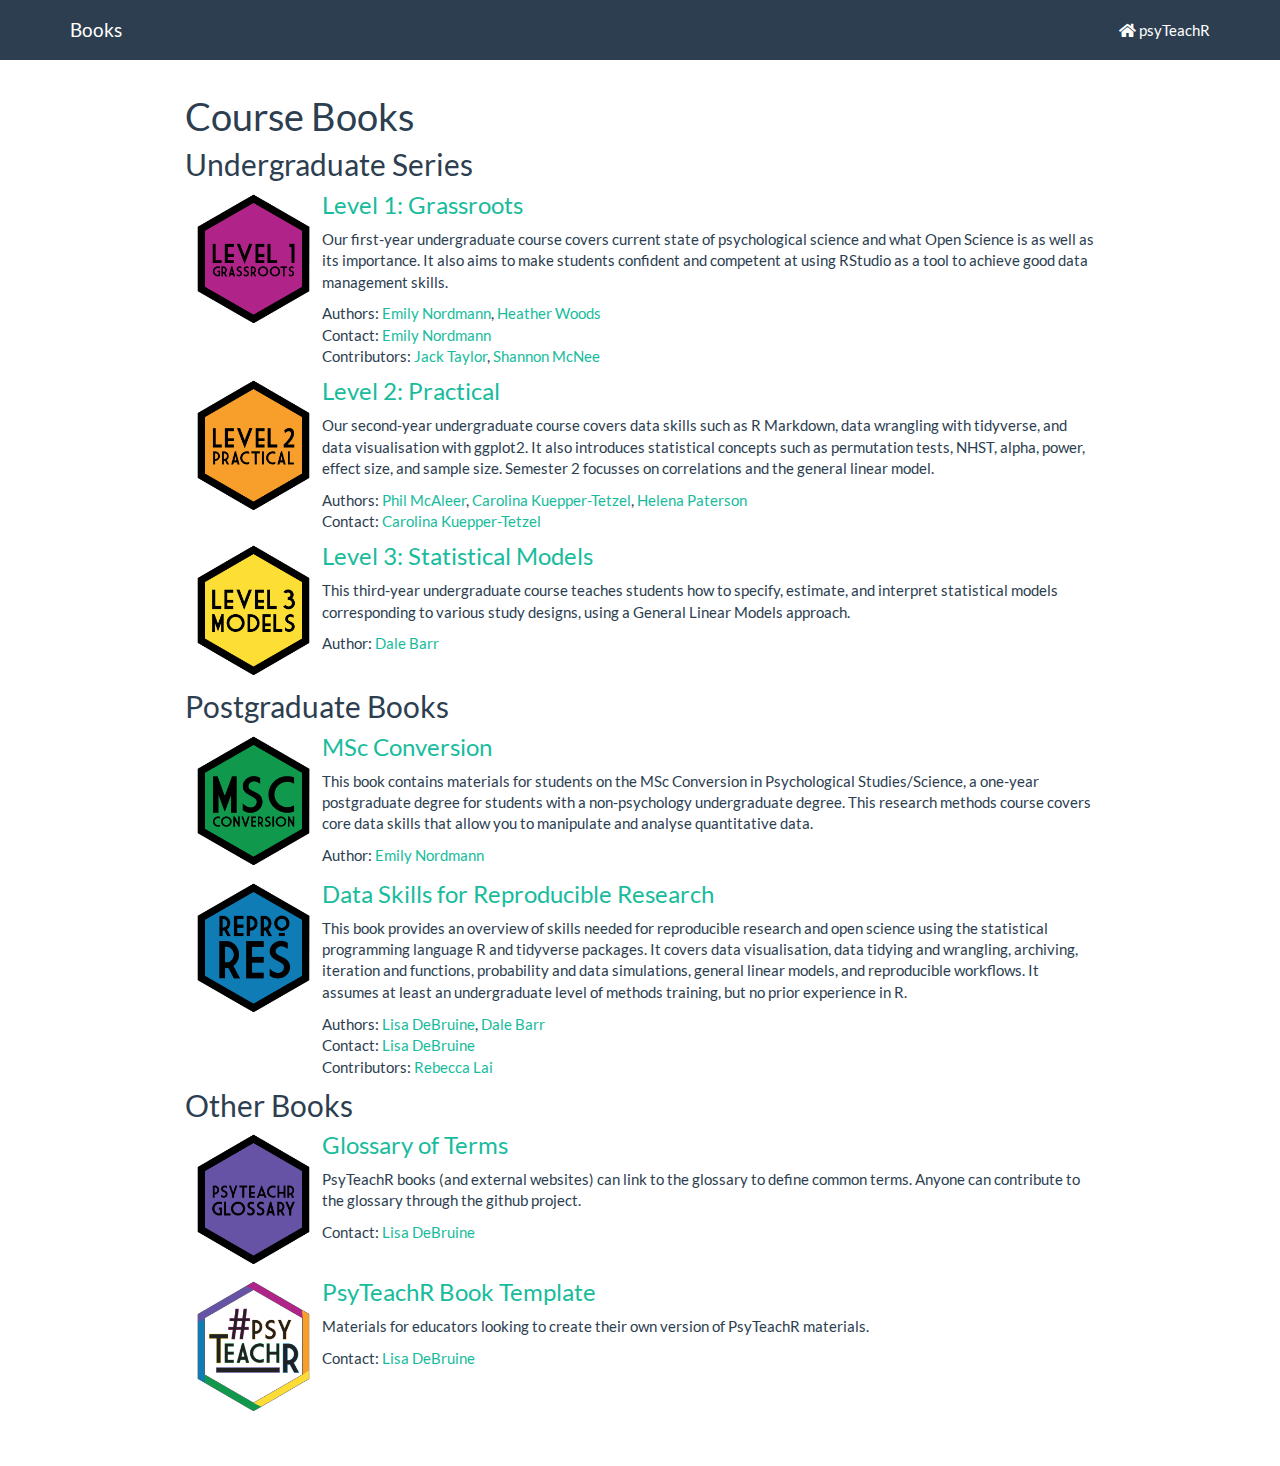
<file: docs/index.html>
<!DOCTYPE html>

<html>

<head>

<meta charset="utf-8" />
<meta name="generator" content="pandoc" />
<meta http-equiv="X-UA-Compatible" content="IE=EDGE" />




<title>Course Books</title>

<script src="site_libs/header-attrs-2.9.4/header-attrs.js"></script>
<script src="site_libs/jquery-1.11.3/jquery.min.js"></script>
<meta name="viewport" content="width=device-width, initial-scale=1" />
<link href="site_libs/bootstrap-3.3.5/css/flatly.min.css" rel="stylesheet" />
<script src="site_libs/bootstrap-3.3.5/js/bootstrap.min.js"></script>
<script src="site_libs/bootstrap-3.3.5/shim/html5shiv.min.js"></script>
<script src="site_libs/bootstrap-3.3.5/shim/respond.min.js"></script>
<style>h1 {font-size: 34px;}
       h1.title {font-size: 38px;}
       h2 {font-size: 30px;}
       h3 {font-size: 24px;}
       h4 {font-size: 18px;}
       h5 {font-size: 16px;}
       h6 {font-size: 12px;}
       code {color: inherit; background-color: rgba(0, 0, 0, 0.04);}
       pre:not([class]) { background-color: white }</style>
<script src="site_libs/navigation-1.1/tabsets.js"></script>
<link href="site_libs/highlightjs-9.12.0/default.css" rel="stylesheet" />
<script src="site_libs/highlightjs-9.12.0/highlight.js"></script>
<link href="site_libs/font-awesome-5.1.0/css/all.css" rel="stylesheet" />
<link href="site_libs/font-awesome-5.1.0/css/v4-shims.css" rel="stylesheet" />
<meta property="og:title" content="psyTeachR">
<meta property="og:description" content="Open materials for teaching reproducible research.">
<meta property="og:image" content="https://psyteachr.github.io/images/twitter/psyteachr.png">
<meta property="og:url" content="https://psyteachr.github.io/">
<meta property="twitter:card" content="summary_large_image">

<link rel="shortcut icon" href="https://psyteachr.github.io/images/logo.png">

<!-- Global site tag (gtag.js) - Google Analytics -->
<script async src="https://www.googletagmanager.com/gtag/js?id=G-6NP3MF25W3"></script>
<script>
  window.dataLayer = window.dataLayer || [];
  function gtag(){dataLayer.push(arguments);}
  gtag('js', new Date());

  gtag('config', 'G-6NP3MF25W3');
</script>

<style type="text/css">
  code{white-space: pre-wrap;}
  span.smallcaps{font-variant: small-caps;}
  span.underline{text-decoration: underline;}
  div.column{display: inline-block; vertical-align: top; width: 50%;}
  div.hanging-indent{margin-left: 1.5em; text-indent: -1.5em;}
  ul.task-list{list-style: none;}
    </style>

<style type="text/css">code{white-space: pre;}</style>
<script type="text/javascript">
if (window.hljs) {
  hljs.configure({languages: []});
  hljs.initHighlightingOnLoad();
  if (document.readyState && document.readyState === "complete") {
    window.setTimeout(function() { hljs.initHighlighting(); }, 0);
  }
}
</script>





<link rel="stylesheet" href="style.css" type="text/css" />



<style type = "text/css">
.main-container {
  max-width: 940px;
  margin-left: auto;
  margin-right: auto;
}
img {
  max-width:100%;
}
.tabbed-pane {
  padding-top: 12px;
}
.html-widget {
  margin-bottom: 20px;
}
button.code-folding-btn:focus {
  outline: none;
}
summary {
  display: list-item;
}
pre code {
  padding: 0;
}
</style>


<style type="text/css">
.dropdown-submenu {
  position: relative;
}
.dropdown-submenu>.dropdown-menu {
  top: 0;
  left: 100%;
  margin-top: -6px;
  margin-left: -1px;
  border-radius: 0 6px 6px 6px;
}
.dropdown-submenu:hover>.dropdown-menu {
  display: block;
}
.dropdown-submenu>a:after {
  display: block;
  content: " ";
  float: right;
  width: 0;
  height: 0;
  border-color: transparent;
  border-style: solid;
  border-width: 5px 0 5px 5px;
  border-left-color: #cccccc;
  margin-top: 5px;
  margin-right: -10px;
}
.dropdown-submenu:hover>a:after {
  border-left-color: #adb5bd;
}
.dropdown-submenu.pull-left {
  float: none;
}
.dropdown-submenu.pull-left>.dropdown-menu {
  left: -100%;
  margin-left: 10px;
  border-radius: 6px 0 6px 6px;
}
</style>

<script type="text/javascript">
// manage active state of menu based on current page
$(document).ready(function () {
  // active menu anchor
  href = window.location.pathname
  href = href.substr(href.lastIndexOf('/') + 1)
  if (href === "")
    href = "index.html";
  var menuAnchor = $('a[href="' + href + '"]');

  // mark it active
  menuAnchor.tab('show');

  // if it's got a parent navbar menu mark it active as well
  menuAnchor.closest('li.dropdown').addClass('active');

  // Navbar adjustments
  var navHeight = $(".navbar").first().height() + 15;
  var style = document.createElement('style');
  var pt = "padding-top: " + navHeight + "px; ";
  var mt = "margin-top: -" + navHeight + "px; ";
  var css = "";
  // offset scroll position for anchor links (for fixed navbar)
  for (var i = 1; i <= 6; i++) {
    css += ".section h" + i + "{ " + pt + mt + "}\n";
  }
  style.innerHTML = "body {" + pt + "padding-bottom: 40px; }\n" + css;
  document.head.appendChild(style);
});
</script>

<!-- tabsets -->

<style type="text/css">
.tabset-dropdown > .nav-tabs {
  display: inline-table;
  max-height: 500px;
  min-height: 44px;
  overflow-y: auto;
  border: 1px solid #ddd;
  border-radius: 4px;
}

.tabset-dropdown > .nav-tabs > li.active:before {
  content: "";
  font-family: 'Glyphicons Halflings';
  display: inline-block;
  padding: 10px;
  border-right: 1px solid #ddd;
}

.tabset-dropdown > .nav-tabs.nav-tabs-open > li.active:before {
  content: "&#xe258;";
  border: none;
}

.tabset-dropdown > .nav-tabs.nav-tabs-open:before {
  content: "";
  font-family: 'Glyphicons Halflings';
  display: inline-block;
  padding: 10px;
  border-right: 1px solid #ddd;
}

.tabset-dropdown > .nav-tabs > li.active {
  display: block;
}

.tabset-dropdown > .nav-tabs > li > a,
.tabset-dropdown > .nav-tabs > li > a:focus,
.tabset-dropdown > .nav-tabs > li > a:hover {
  border: none;
  display: inline-block;
  border-radius: 4px;
  background-color: transparent;
}

.tabset-dropdown > .nav-tabs.nav-tabs-open > li {
  display: block;
  float: none;
}

.tabset-dropdown > .nav-tabs > li {
  display: none;
}
</style>

<!-- code folding -->




</head>

<body>


<div class="container-fluid main-container">




<div class="navbar navbar-default  navbar-fixed-top" role="navigation">
  <div class="container">
    <div class="navbar-header">
      <button type="button" class="navbar-toggle collapsed" data-toggle="collapse" data-target="#navbar">
        <span class="icon-bar"></span>
        <span class="icon-bar"></span>
        <span class="icon-bar"></span>
      </button>
      <a class="navbar-brand" href="index.html">Books</a>
    </div>
    <div id="navbar" class="navbar-collapse collapse">
      <ul class="nav navbar-nav">
        
      </ul>
      <ul class="nav navbar-nav navbar-right">
        <li>
  <a href="/">
    <span class="fa fa-home"></span>
     
    psyTeachR
  </a>
</li>
      </ul>
    </div><!--/.nav-collapse -->
  </div><!--/.container -->
</div><!--/.navbar -->

<div id="header">



<h1 class="title toc-ignore">Course Books</h1>

</div>


<div id="undergraduate-series" class="section level2">
<h2>Undergraduate Series</h2>
<div class="level">
<div class="column-left">
<p><a href="/ug1-practical/"><img src="img/L1.png"></a></p>
</div>
<div id="level-1-grassroots" class="section level3 column-right">
<h3><a href="/ug1-practical/">Level 1: Grassroots</a></h3>
<p>Our first-year undergraduate course covers current state of psychological science and what Open Science is as well as its importance. It also aims to make students confident and competent at using RStudio as a tool to achieve good data management skills.</p>
<p>Authors: <a href="https://www.gla.ac.uk/schools/psychology/staff/emilynordmann/">Emily Nordmann</a>, <a href="https://www.gla.ac.uk/schools/psychology/staff/heatherwoods/">Heather Woods</a><br />
Contact: <a href="https://www.gla.ac.uk/schools/psychology/staff/emilynordmann/">Emily Nordmann</a><br />
Contributors: <a href="https://www.psy.gla.ac.uk/otherstaff/?id=JT002">Jack Taylor</a>, <a href="https://twitter.com/ShannonMcNee2">Shannon McNee</a></p>
</div>
</div>
<div class="level">
<div class="column-left">
<p><a href="/ug2-practical/"><img src="img/L2.png"></a></p>
</div>
<div id="level-2-practical" class="section level3 column-right">
<h3><a href="/ug2-practical/">Level 2: Practical</a></h3>
<p>Our second-year undergraduate course covers data skills such as R Markdown, data wrangling with tidyverse, and data visualisation with ggplot2. It also introduces statistical concepts such as permutation tests, NHST, alpha, power, effect size, and sample size. Semester 2 focusses on correlations and the general linear model.</p>
<p>Authors: <a href="https://www.gla.ac.uk/schools/psychology/staff/philipmcaleer">Phil McAleer</a>, <a href="https://www.gla.ac.uk/schools/psychology/staff/carolinakueppertetzel/">Carolina Kuepper-Tetzel</a>, <a href="https://www.gla.ac.uk/schools/psychology/staff/helenapaterson/">Helena Paterson</a><br />
Contact: <a href="https://www.gla.ac.uk/schools/psychology/staff/carolinakueppertetzel/">Carolina Kuepper-Tetzel</a></p>
</div>
</div>
<div class="level">
<div class="column-left">
<p><a href="/ug3-stats/"><img src="img/L3.png"></a></p>
</div>
<div id="level-3-statistical-models" class="section level3 column-right">
<h3><a href="https://psyteachr.github.io/ug3-stats/">Level 3: Statistical Models</a></h3>
<p>This third-year undergraduate course teaches students how to specify, estimate, and interpret statistical models corresponding to various study designs, using a General Linear Models approach.</p>
<p>Author: <a href="https://www.gla.ac.uk/researchinstitutes/neurosciencepsychology/staff/dalebarr/">Dale Barr</a></p>
</div>
</div>
</div>
<div id="postgraduate-books" class="section level2">
<h2>Postgraduate Books</h2>
<div class="level">
<div class="column-left">
<p><a href="/msc-conv-f2f/"><img src="img/msc_conv.png"></p>
</div>
<div id="msc-conversion" class="section level3 column-right">
<h3><a href="/msc-conv-f2f/">MSc Conversion</a></h3>
<p>This book contains materials for students on the MSc Conversion in Psychological Studies/Science, a one-year postgraduate degree for students with a non-psychology undergraduate degree. This research methods course covers core data skills that allow you to manipulate and analyse quantitative data.</p>
<p>Author: <a href="https://www.gla.ac.uk/schools/psychology/staff/emilynordmann/">Emily Nordmann</a></p>
</div>
</div>
<div class="level">
<div class="column-left">
<p><a href="/msc-data-skills/"><img src="img/reprores.png"></a></p>
</div>
<div id="data-skills-for-reproducible-research" class="section level3 column-right">
<h3><a href="/reprores/">Data Skills for Reproducible Research</a></h3>
<p>This book provides an overview of skills needed for reproducible research and open science using the statistical programming language R and tidyverse packages. It covers data visualisation, data tidying and wrangling, archiving, iteration and functions, probability and data simulations, general linear models, and reproducible workflows. It assumes at least an undergraduate level of methods training, but no prior experience in R.</p>
<p>Authors: <a href="https://www.gla.ac.uk/researchinstitutes/neurosciencepsychology/staff/lisadebruine/">Lisa DeBruine</a>, <a href="https://www.gla.ac.uk/researchinstitutes/neurosciencepsychology/staff/dalebarr/">Dale Barr</a><br />
Contact: <a href="https://www.gla.ac.uk/researchinstitutes/neurosciencepsychology/staff/lisadebruine/">Lisa DeBruine</a><br />
Contributors: <a href="http://www.psy.gla.ac.uk/staff/index.php?id=RL003">Rebecca Lai</a></p>
</div>
</div>
</div>
<div id="other-books" class="section level2">
<h2>Other Books</h2>
<div class="level">
<div class="column-left">
<p><a href="/glossary/"><img src="img/glossary.png"></a></p>
</div>
<div id="glossary-of-terms" class="section level3 column-right">
<h3><a href="/glossary/">Glossary of Terms</a></h3>
<p>PsyTeachR books (and external websites) can link to the glossary to define common terms. Anyone can contribute to the glossary through the github project.</p>
<p>Contact: <a href="https://www.gla.ac.uk/researchinstitutes/neurosciencepsychology/staff/lisadebruine/">Lisa DeBruine</a></p>
</div>
</div>
<div class="level">
<div class="column-left">
<p><a href="/glossary/"><img src="img/psyteachr_hex.png"></a></p>
</div>
<div id="psyteachr-book-template" class="section level3 column-right">
<h3><a href="/book-template/">PsyTeachR Book Template</a></h3>
<p>Materials for educators looking to create their own version of PsyTeachR materials.</p>
<p>Contact: <a href="https://www.gla.ac.uk/researchinstitutes/neurosciencepsychology/staff/lisadebruine/">Lisa DeBruine</a></p>
</div>
</div>
</div>




</div>

<script>

// add bootstrap table styles to pandoc tables
function bootstrapStylePandocTables() {
  $('tr.odd').parent('tbody').parent('table').addClass('table table-condensed');
}
$(document).ready(function () {
  bootstrapStylePandocTables();
});


</script>

<!-- tabsets -->

<script>
$(document).ready(function () {
  window.buildTabsets("TOC");
});

$(document).ready(function () {
  $('.tabset-dropdown > .nav-tabs > li').click(function () {
    $(this).parent().toggleClass('nav-tabs-open');
  });
});
</script>

<!-- code folding -->


<!-- dynamically load mathjax for compatibility with self-contained -->
<script>
  (function () {
    var script = document.createElement("script");
    script.type = "text/javascript";
    script.src  = "https://mathjax.rstudio.com/latest/MathJax.js?config=TeX-AMS-MML_HTMLorMML";
    document.getElementsByTagName("head")[0].appendChild(script);
  })();
</script>

</body>
</html>
</file>
<file: docs/site_libs/highlightjs-9.12.0/default.css>
.hljs-literal {
  color: #990073;
}

.hljs-number {
  color: #099;
}

.hljs-comment {
  color: #998;
  font-style: italic;
}

.hljs-keyword {
  color: #900;
  font-weight: bold;
}

.hljs-string {
  color: #d14;
}
</file>
<file: docs/style.css>
.level:after {
    content: "";
    display: table;
    clear: both;
}

.column-left {
    float: left;
    width: 15%;
}

.column-right {
    float: left;
    width: 85%;
}

.column-left img {
    display: block;
    width: 100%;
    max-width: 150px;
    min-width: 50px;
    margin-right: 10px;
}
</file>
<file: docs/site_libs/bootstrap-3.3.5/css/flatly.min.css>
@font-face {
  font-family: 'Lato';
  font-style: normal;
  font-weight: 400;
  src: url(fonts/Lato.ttf) format('truetype');
}
@font-face {
  font-family: 'Lato';
  font-style: normal;
  font-weight: 700;
  src: url(fonts/LatoBold.ttf) format('truetype');
}
@font-face {
  font-family: 'Lato';
  font-style: italic;
  font-weight: 400;
  src: url(fonts/LatoItalic.ttf) format('truetype');
}

/*!
 * bootswatch v3.3.6
 * Homepage: http://bootswatch.com
 * Copyright 2012-2015 Thomas Park
 * Licensed under MIT
 * Based on Bootstrap
*//*!
 * Bootstrap v3.3.6 (http://getbootstrap.com)
 * Copyright 2011-2015 Twitter, Inc.
 * Licensed under MIT (https://github.com/twbs/bootstrap/blob/master/LICENSE)
 *//*! normalize.css v3.0.3 | MIT License | github.com/necolas/normalize.css */html{font-family:sans-serif;-ms-text-size-adjust:100%;-webkit-text-size-adjust:100%}body{margin:0}article,aside,details,figcaption,figure,footer,header,hgroup,main,menu,nav,section,summary{display:block}audio,canvas,progress,video{display:inline-block;vertical-align:baseline}audio:not([controls]){display:none;height:0}[hidden],template{display:none}a{background-color:transparent}a:active,a:hover{outline:0}abbr[title]{border-bottom:1px dotted}b,strong{font-weight:bold}dfn{font-style:italic}h1{font-size:2em;margin:0.67em 0}mark{background:#ff0;color:#000}small{font-size:80%}sub,sup{font-size:75%;line-height:0;position:relative;vertical-align:baseline}sup{top:-0.5em}sub{bottom:-0.25em}img{border:0}svg:not(:root){overflow:hidden}figure{margin:1em 40px}hr{-webkit-box-sizing:content-box;-moz-box-sizing:content-box;box-sizing:content-box;height:0}pre{overflow:auto}code,kbd,pre,samp{font-family:monospace, monospace;font-size:1em}button,input,optgroup,select,textarea{color:inherit;font:inherit;margin:0}button{overflow:visible}button,select{text-transform:none}button,html input[type="button"],input[type="reset"],input[type="submit"]{-webkit-appearance:button;cursor:pointer}button[disabled],html input[disabled]{cursor:default}button::-moz-focus-inner,input::-moz-focus-inner{border:0;padding:0}input{line-height:normal}input[type="checkbox"],input[type="radio"]{-webkit-box-sizing:border-box;-moz-box-sizing:border-box;box-sizing:border-box;padding:0}input[type="number"]::-webkit-inner-spin-button,input[type="number"]::-webkit-outer-spin-button{height:auto}input[type="search"]{-webkit-appearance:textfield;-webkit-box-sizing:content-box;-moz-box-sizing:content-box;box-sizing:content-box}input[type="search"]::-webkit-search-cancel-button,input[type="search"]::-webkit-search-decoration{-webkit-appearance:none}fieldset{border:1px solid #c0c0c0;margin:0 2px;padding:0.35em 0.625em 0.75em}legend{border:0;padding:0}textarea{overflow:auto}optgroup{font-weight:bold}table{border-collapse:collapse;border-spacing:0}td,th{padding:0}/*! Source: https://github.com/h5bp/html5-boilerplate/blob/master/src/css/main.css */@media print{*,*:before,*:after{background:transparent !important;color:#000 !important;-webkit-box-shadow:none !important;box-shadow:none !important;text-shadow:none !important}a,a:visited{text-decoration:underline}a[href]:after{content:" (" attr(href) ")"}abbr[title]:after{content:" (" attr(title) ")"}a[href^="#"]:after,a[href^="javascript:"]:after{content:""}pre,blockquote{border:1px solid #999;page-break-inside:avoid}thead{display:table-header-group}tr,img{page-break-inside:avoid}img{max-width:100% !important}p,h2,h3{orphans:3;widows:3}h2,h3{page-break-after:avoid}.navbar{display:none}.btn>.caret,.dropup>.btn>.caret{border-top-color:#000 !important}.label{border:1px solid #000}.table{border-collapse:collapse !important}.table td,.table th{background-color:#fff !important}.table-bordered th,.table-bordered td{border:1px solid #ddd !important}}@font-face{font-family:'Glyphicons Halflings';src:url('../fonts/glyphicons-halflings-regular.eot');src:url('../fonts/glyphicons-halflings-regular.eot?#iefix') format('embedded-opentype'),url('../fonts/glyphicons-halflings-regular.woff') format('woff'),url('../fonts/glyphicons-halflings-regular.ttf') format('truetype'),url('../fonts/glyphicons-halflings-regular.svg#glyphicons_halflingsregular') format('svg')}.glyphicon{position:relative;top:1px;display:inline-block;font-family:'Glyphicons Halflings';font-style:normal;font-weight:normal;line-height:1;-webkit-font-smoothing:antialiased;-moz-osx-font-smoothing:grayscale}.glyphicon-asterisk:before{content:"\002a"}.glyphicon-plus:before{content:"\002b"}.glyphicon-euro:before,.glyphicon-eur:before{content:"\20ac"}.glyphicon-minus:before{content:"\2212"}.glyphicon-cloud:before{content:"\2601"}.glyphicon-envelope:before{content:"\2709"}.glyphicon-pencil:before{content:"\270f"}.glyphicon-glass:before{content:"\e001"}.glyphicon-music:before{content:"\e002"}.glyphicon-search:before{content:"\e003"}.glyphicon-heart:before{content:"\e005"}.glyphicon-star:before{content:"\e006"}.glyphicon-star-empty:before{content:"\e007"}.glyphicon-user:before{content:"\e008"}.glyphicon-film:before{content:"\e009"}.glyphicon-th-large:before{content:"\e010"}.glyphicon-th:before{content:"\e011"}.glyphicon-th-list:before{content:"\e012"}.glyphicon-ok:before{content:"\e013"}.glyphicon-remove:before{content:"\e014"}.glyphicon-zoom-in:before{content:"\e015"}.glyphicon-zoom-out:before{content:"\e016"}.glyphicon-off:before{content:"\e017"}.glyphicon-signal:before{content:"\e018"}.glyphicon-cog:before{content:"\e019"}.glyphicon-trash:before{content:"\e020"}.glyphicon-home:before{content:"\e021"}.glyphicon-file:before{content:"\e022"}.glyphicon-time:before{content:"\e023"}.glyphicon-road:before{content:"\e024"}.glyphicon-download-alt:before{content:"\e025"}.glyphicon-download:before{content:"\e026"}.glyphicon-upload:before{content:"\e027"}.glyphicon-inbox:before{content:"\e028"}.glyphicon-play-circle:before{content:"\e029"}.glyphicon-repeat:before{content:"\e030"}.glyphicon-refresh:before{content:"\e031"}.glyphicon-list-alt:before{content:"\e032"}.glyphicon-lock:before{content:"\e033"}.glyphicon-flag:before{content:"\e034"}.glyphicon-headphones:before{content:"\e035"}.glyphicon-volume-off:before{content:"\e036"}.glyphicon-volume-down:before{content:"\e037"}.glyphicon-volume-up:before{content:"\e038"}.glyphicon-qrcode:before{content:"\e039"}.glyphicon-barcode:before{content:"\e040"}.glyphicon-tag:before{content:"\e041"}.glyphicon-tags:before{content:"\e042"}.glyphicon-book:before{content:"\e043"}.glyphicon-bookmark:before{content:"\e044"}.glyphicon-print:before{content:"\e045"}.glyphicon-camera:before{content:"\e046"}.glyphicon-font:before{content:"\e047"}.glyphicon-bold:before{content:"\e048"}.glyphicon-italic:before{content:"\e049"}.glyphicon-text-height:before{content:"\e050"}.glyphicon-text-width:before{content:"\e051"}.glyphicon-align-left:before{content:"\e052"}.glyphicon-align-center:before{content:"\e053"}.glyphicon-align-right:before{content:"\e054"}.glyphicon-align-justify:before{content:"\e055"}.glyphicon-list:before{content:"\e056"}.glyphicon-indent-left:before{content:"\e057"}.glyphicon-indent-right:before{content:"\e058"}.glyphicon-facetime-video:before{content:"\e059"}.glyphicon-picture:before{content:"\e060"}.glyphicon-map-marker:before{content:"\e062"}.glyphicon-adjust:before{content:"\e063"}.glyphicon-tint:before{content:"\e064"}.glyphicon-edit:before{content:"\e065"}.glyphicon-share:before{content:"\e066"}.glyphicon-check:before{content:"\e067"}.glyphicon-move:before{content:"\e068"}.glyphicon-step-backward:before{content:"\e069"}.glyphicon-fast-backward:before{content:"\e070"}.glyphicon-backward:before{content:"\e071"}.glyphicon-play:before{content:"\e072"}.glyphicon-pause:before{content:"\e073"}.glyphicon-stop:before{content:"\e074"}.glyphicon-forward:before{content:"\e075"}.glyphicon-fast-forward:before{content:"\e076"}.glyphicon-step-forward:before{content:"\e077"}.glyphicon-eject:before{content:"\e078"}.glyphicon-chevron-left:before{content:"\e079"}.glyphicon-chevron-right:before{content:"\e080"}.glyphicon-plus-sign:before{content:"\e081"}.glyphicon-minus-sign:before{content:"\e082"}.glyphicon-remove-sign:before{content:"\e083"}.glyphicon-ok-sign:before{content:"\e084"}.glyphicon-question-sign:before{content:"\e085"}.glyphicon-info-sign:before{content:"\e086"}.glyphicon-screenshot:before{content:"\e087"}.glyphicon-remove-circle:before{content:"\e088"}.glyphicon-ok-circle:before{content:"\e089"}.glyphicon-ban-circle:before{content:"\e090"}.glyphicon-arrow-left:before{content:"\e091"}.glyphicon-arrow-right:before{content:"\e092"}.glyphicon-arrow-up:before{content:"\e093"}.glyphicon-arrow-down:before{content:"\e094"}.glyphicon-share-alt:before{content:"\e095"}.glyphicon-resize-full:before{content:"\e096"}.glyphicon-resize-small:before{content:"\e097"}.glyphicon-exclamation-sign:before{content:"\e101"}.glyphicon-gift:before{content:"\e102"}.glyphicon-leaf:before{content:"\e103"}.glyphicon-fire:before{content:"\e104"}.glyphicon-eye-open:before{content:"\e105"}.glyphicon-eye-close:before{content:"\e106"}.glyphicon-warning-sign:before{content:"\e107"}.glyphicon-plane:before{content:"\e108"}.glyphicon-calendar:before{content:"\e109"}.glyphicon-random:before{content:"\e110"}.glyphicon-comment:before{content:"\e111"}.glyphicon-magnet:before{content:"\e112"}.glyphicon-chevron-up:before{content:"\e113"}.glyphicon-chevron-down:before{content:"\e114"}.glyphicon-retweet:before{content:"\e115"}.glyphicon-shopping-cart:before{content:"\e116"}.glyphicon-folder-close:before{content:"\e117"}.glyphicon-folder-open:before{content:"\e118"}.glyphicon-resize-vertical:before{content:"\e119"}.glyphicon-resize-horizontal:before{content:"\e120"}.glyphicon-hdd:before{content:"\e121"}.glyphicon-bullhorn:before{content:"\e122"}.glyphicon-bell:before{content:"\e123"}.glyphicon-certificate:before{content:"\e124"}.glyphicon-thumbs-up:before{content:"\e125"}.glyphicon-thumbs-down:before{content:"\e126"}.glyphicon-hand-right:before{content:"\e127"}.glyphicon-hand-left:before{content:"\e128"}.glyphicon-hand-up:before{content:"\e129"}.glyphicon-hand-down:before{content:"\e130"}.glyphicon-circle-arrow-right:before{content:"\e131"}.glyphicon-circle-arrow-left:before{content:"\e132"}.glyphicon-circle-arrow-up:before{content:"\e133"}.glyphicon-circle-arrow-down:before{content:"\e134"}.glyphicon-globe:before{content:"\e135"}.glyphicon-wrench:before{content:"\e136"}.glyphicon-tasks:before{content:"\e137"}.glyphicon-filter:before{content:"\e138"}.glyphicon-briefcase:before{content:"\e139"}.glyphicon-fullscreen:before{content:"\e140"}.glyphicon-dashboard:before{content:"\e141"}.glyphicon-paperclip:before{content:"\e142"}.glyphicon-heart-empty:before{content:"\e143"}.glyphicon-link:before{content:"\e144"}.glyphicon-phone:before{content:"\e145"}.glyphicon-pushpin:before{content:"\e146"}.glyphicon-usd:before{content:"\e148"}.glyphicon-gbp:before{content:"\e149"}.glyphicon-sort:before{content:"\e150"}.glyphicon-sort-by-alphabet:before{content:"\e151"}.glyphicon-sort-by-alphabet-alt:before{content:"\e152"}.glyphicon-sort-by-order:before{content:"\e153"}.glyphicon-sort-by-order-alt:before{content:"\e154"}.glyphicon-sort-by-attributes:before{content:"\e155"}.glyphicon-sort-by-attributes-alt:before{content:"\e156"}.glyphicon-unchecked:before{content:"\e157"}.glyphicon-expand:before{content:"\e158"}.glyphicon-collapse-down:before{content:"\e159"}.glyphicon-collapse-up:before{content:"\e160"}.glyphicon-log-in:before{content:"\e161"}.glyphicon-flash:before{content:"\e162"}.glyphicon-log-out:before{content:"\e163"}.glyphicon-new-window:before{content:"\e164"}.glyphicon-record:before{content:"\e165"}.glyphicon-save:before{content:"\e166"}.glyphicon-open:before{content:"\e167"}.glyphicon-saved:before{content:"\e168"}.glyphicon-import:before{content:"\e169"}.glyphicon-export:before{content:"\e170"}.glyphicon-send:before{content:"\e171"}.glyphicon-floppy-disk:before{content:"\e172"}.glyphicon-floppy-saved:before{content:"\e173"}.glyphicon-floppy-remove:before{content:"\e174"}.glyphicon-floppy-save:before{content:"\e175"}.glyphicon-floppy-open:before{content:"\e176"}.glyphicon-credit-card:before{content:"\e177"}.glyphicon-transfer:before{content:"\e178"}.glyphicon-cutlery:before{content:"\e179"}.glyphicon-header:before{content:"\e180"}.glyphicon-compressed:before{content:"\e181"}.glyphicon-earphone:before{content:"\e182"}.glyphicon-phone-alt:before{content:"\e183"}.glyphicon-tower:before{content:"\e184"}.glyphicon-stats:before{content:"\e185"}.glyphicon-sd-video:before{content:"\e186"}.glyphicon-hd-video:before{content:"\e187"}.glyphicon-subtitles:before{content:"\e188"}.glyphicon-sound-stereo:before{content:"\e189"}.glyphicon-sound-dolby:before{content:"\e190"}.glyphicon-sound-5-1:before{content:"\e191"}.glyphicon-sound-6-1:before{content:"\e192"}.glyphicon-sound-7-1:before{content:"\e193"}.glyphicon-copyright-mark:before{content:"\e194"}.glyphicon-registration-mark:before{content:"\e195"}.glyphicon-cloud-download:before{content:"\e197"}.glyphicon-cloud-upload:before{content:"\e198"}.glyphicon-tree-conifer:before{content:"\e199"}.glyphicon-tree-deciduous:before{content:"\e200"}.glyphicon-cd:before{content:"\e201"}.glyphicon-save-file:before{content:"\e202"}.glyphicon-open-file:before{content:"\e203"}.glyphicon-level-up:before{content:"\e204"}.glyphicon-copy:before{content:"\e205"}.glyphicon-paste:before{content:"\e206"}.glyphicon-alert:before{content:"\e209"}.glyphicon-equalizer:before{content:"\e210"}.glyphicon-king:before{content:"\e211"}.glyphicon-queen:before{content:"\e212"}.glyphicon-pawn:before{content:"\e213"}.glyphicon-bishop:before{content:"\e214"}.glyphicon-knight:before{content:"\e215"}.glyphicon-baby-formula:before{content:"\e216"}.glyphicon-tent:before{content:"\26fa"}.glyphicon-blackboard:before{content:"\e218"}.glyphicon-bed:before{content:"\e219"}.glyphicon-apple:before{content:"\f8ff"}.glyphicon-erase:before{content:"\e221"}.glyphicon-hourglass:before{content:"\231b"}.glyphicon-lamp:before{content:"\e223"}.glyphicon-duplicate:before{content:"\e224"}.glyphicon-piggy-bank:before{content:"\e225"}.glyphicon-scissors:before{content:"\e226"}.glyphicon-bitcoin:before{content:"\e227"}.glyphicon-btc:before{content:"\e227"}.glyphicon-xbt:before{content:"\e227"}.glyphicon-yen:before{content:"\00a5"}.glyphicon-jpy:before{content:"\00a5"}.glyphicon-ruble:before{content:"\20bd"}.glyphicon-rub:before{content:"\20bd"}.glyphicon-scale:before{content:"\e230"}.glyphicon-ice-lolly:before{content:"\e231"}.glyphicon-ice-lolly-tasted:before{content:"\e232"}.glyphicon-education:before{content:"\e233"}.glyphicon-option-horizontal:before{content:"\e234"}.glyphicon-option-vertical:before{content:"\e235"}.glyphicon-menu-hamburger:before{content:"\e236"}.glyphicon-modal-window:before{content:"\e237"}.glyphicon-oil:before{content:"\e238"}.glyphicon-grain:before{content:"\e239"}.glyphicon-sunglasses:before{content:"\e240"}.glyphicon-text-size:before{content:"\e241"}.glyphicon-text-color:before{content:"\e242"}.glyphicon-text-background:before{content:"\e243"}.glyphicon-object-align-top:before{content:"\e244"}.glyphicon-object-align-bottom:before{content:"\e245"}.glyphicon-object-align-horizontal:before{content:"\e246"}.glyphicon-object-align-left:before{content:"\e247"}.glyphicon-object-align-vertical:before{content:"\e248"}.glyphicon-object-align-right:before{content:"\e249"}.glyphicon-triangle-right:before{content:"\e250"}.glyphicon-triangle-left:before{content:"\e251"}.glyphicon-triangle-bottom:before{content:"\e252"}.glyphicon-triangle-top:before{content:"\e253"}.glyphicon-console:before{content:"\e254"}.glyphicon-superscript:before{content:"\e255"}.glyphicon-subscript:before{content:"\e256"}.glyphicon-menu-left:before{content:"\e257"}.glyphicon-menu-right:before{content:"\e258"}.glyphicon-menu-down:before{content:"\e259"}.glyphicon-menu-up:before{content:"\e260"}*{-webkit-box-sizing:border-box;-moz-box-sizing:border-box;box-sizing:border-box}*:before,*:after{-webkit-box-sizing:border-box;-moz-box-sizing:border-box;box-sizing:border-box}html{font-size:10px;-webkit-tap-highlight-color:rgba(0,0,0,0)}body{font-family:"Lato","Helvetica Neue",Helvetica,Arial,sans-serif;font-size:15px;line-height:1.42857143;color:#2c3e50;background-color:#ffffff}input,button,select,textarea{font-family:inherit;font-size:inherit;line-height:inherit}a{color:#18bc9c;text-decoration:none}a:hover,a:focus{color:#18bc9c;text-decoration:underline}a:focus{outline:thin dotted;outline:5px auto -webkit-focus-ring-color;outline-offset:-2px}figure{margin:0}img{vertical-align:middle}.img-responsive,.thumbnail>img,.thumbnail a>img,.carousel-inner>.item>img,.carousel-inner>.item>a>img{display:block;max-width:100%;height:auto}.img-rounded{border-radius:6px}.img-thumbnail{padding:4px;line-height:1.42857143;background-color:#ffffff;border:1px solid #ecf0f1;border-radius:4px;-webkit-transition:all .2s ease-in-out;-o-transition:all .2s ease-in-out;transition:all .2s ease-in-out;display:inline-block;max-width:100%;height:auto}.img-circle{border-radius:50%}hr{margin-top:21px;margin-bottom:21px;border:0;border-top:1px solid #ecf0f1}.sr-only{position:absolute;width:1px;height:1px;margin:-1px;padding:0;overflow:hidden;clip:rect(0, 0, 0, 0);border:0}.sr-only-focusable:active,.sr-only-focusable:focus{position:static;width:auto;height:auto;margin:0;overflow:visible;clip:auto}[role="button"]{cursor:pointer}h1,h2,h3,h4,h5,h6,.h1,.h2,.h3,.h4,.h5,.h6{font-family:"Lato","Helvetica Neue",Helvetica,Arial,sans-serif;font-weight:400;line-height:1.1;color:inherit}h1 small,h2 small,h3 small,h4 small,h5 small,h6 small,.h1 small,.h2 small,.h3 small,.h4 small,.h5 small,.h6 small,h1 .small,h2 .small,h3 .small,h4 .small,h5 .small,h6 .small,.h1 .small,.h2 .small,.h3 .small,.h4 .small,.h5 .small,.h6 .small{font-weight:normal;line-height:1;color:#b4bcc2}h1,.h1,h2,.h2,h3,.h3{margin-top:21px;margin-bottom:10.5px}h1 small,.h1 small,h2 small,.h2 small,h3 small,.h3 small,h1 .small,.h1 .small,h2 .small,.h2 .small,h3 .small,.h3 .small{font-size:65%}h4,.h4,h5,.h5,h6,.h6{margin-top:10.5px;margin-bottom:10.5px}h4 small,.h4 small,h5 small,.h5 small,h6 small,.h6 small,h4 .small,.h4 .small,h5 .small,.h5 .small,h6 .small,.h6 .small{font-size:75%}h1,.h1{font-size:39px}h2,.h2{font-size:32px}h3,.h3{font-size:26px}h4,.h4{font-size:19px}h5,.h5{font-size:15px}h6,.h6{font-size:13px}p{margin:0 0 10.5px}.lead{margin-bottom:21px;font-size:17px;font-weight:300;line-height:1.4}@media (min-width:768px){.lead{font-size:22.5px}}small,.small{font-size:86%}mark,.mark{background-color:#f39c12;padding:.2em}.text-left{text-align:left}.text-right{text-align:right}.text-center{text-align:center}.text-justify{text-align:justify}.text-nowrap{white-space:nowrap}.text-lowercase{text-transform:lowercase}.text-uppercase{text-transform:uppercase}.text-capitalize{text-transform:capitalize}.text-muted{color:#b4bcc2}.text-primary{color:#2c3e50}a.text-primary:hover,a.text-primary:focus{color:#1a242f}.text-success{color:#ffffff}a.text-success:hover,a.text-success:focus{color:#e6e6e6}.text-info{color:#ffffff}a.text-info:hover,a.text-info:focus{color:#e6e6e6}.text-warning{color:#ffffff}a.text-warning:hover,a.text-warning:focus{color:#e6e6e6}.text-danger{color:#ffffff}a.text-danger:hover,a.text-danger:focus{color:#e6e6e6}.bg-primary{color:#fff;background-color:#2c3e50}a.bg-primary:hover,a.bg-primary:focus{background-color:#1a242f}.bg-success{background-color:#18bc9c}a.bg-success:hover,a.bg-success:focus{background-color:#128f76}.bg-info{background-color:#3498db}a.bg-info:hover,a.bg-info:focus{background-color:#217dbb}.bg-warning{background-color:#f39c12}a.bg-warning:hover,a.bg-warning:focus{background-color:#c87f0a}.bg-danger{background-color:#e74c3c}a.bg-danger:hover,a.bg-danger:focus{background-color:#d62c1a}.page-header{padding-bottom:9.5px;margin:42px 0 21px;border-bottom:1px solid transparent}ul,ol{margin-top:0;margin-bottom:10.5px}ul ul,ol ul,ul ol,ol ol{margin-bottom:0}.list-unstyled{padding-left:0;list-style:none}.list-inline{padding-left:0;list-style:none;margin-left:-5px}.list-inline>li{display:inline-block;padding-left:5px;padding-right:5px}dl{margin-top:0;margin-bottom:21px}dt,dd{line-height:1.42857143}dt{font-weight:bold}dd{margin-left:0}@media (min-width:768px){.dl-horizontal dt{float:left;width:160px;clear:left;text-align:right;overflow:hidden;text-overflow:ellipsis;white-space:nowrap}.dl-horizontal dd{margin-left:180px}}abbr[title],abbr[data-original-title]{cursor:help;border-bottom:1px dotted #b4bcc2}.initialism{font-size:90%;text-transform:uppercase}blockquote{padding:10.5px 21px;margin:0 0 21px;font-size:18.75px;border-left:5px solid #ecf0f1}blockquote p:last-child,blockquote ul:last-child,blockquote ol:last-child{margin-bottom:0}blockquote footer,blockquote small,blockquote .small{display:block;font-size:80%;line-height:1.42857143;color:#b4bcc2}blockquote footer:before,blockquote small:before,blockquote .small:before{content:'\2014 \00A0'}.blockquote-reverse,blockquote.pull-right{padding-right:15px;padding-left:0;border-right:5px solid #ecf0f1;border-left:0;text-align:right}.blockquote-reverse footer:before,blockquote.pull-right footer:before,.blockquote-reverse small:before,blockquote.pull-right small:before,.blockquote-reverse .small:before,blockquote.pull-right .small:before{content:''}.blockquote-reverse footer:after,blockquote.pull-right footer:after,.blockquote-reverse small:after,blockquote.pull-right small:after,.blockquote-reverse .small:after,blockquote.pull-right .small:after{content:'\00A0 \2014'}address{margin-bottom:21px;font-style:normal;line-height:1.42857143}code,kbd,pre,samp{font-family:monospace}code{padding:2px 4px;font-size:90%;color:#c7254e;background-color:#f9f2f4;border-radius:4px}kbd{padding:2px 4px;font-size:90%;color:#ffffff;background-color:#333333;border-radius:3px;-webkit-box-shadow:inset 0 -1px 0 rgba(0,0,0,0.25);box-shadow:inset 0 -1px 0 rgba(0,0,0,0.25)}kbd kbd{padding:0;font-size:100%;font-weight:bold;-webkit-box-shadow:none;box-shadow:none}pre{display:block;padding:10px;margin:0 0 10.5px;font-size:14px;line-height:1.42857143;word-break:break-all;word-wrap:break-word;color:#7b8a8b;background-color:#ecf0f1;border:1px solid #cccccc;border-radius:4px}pre code{padding:0;font-size:inherit;color:inherit;white-space:pre-wrap;background-color:transparent;border-radius:0}.pre-scrollable{max-height:340px;overflow-y:scroll}.container{margin-right:auto;margin-left:auto;padding-left:15px;padding-right:15px}@media (min-width:768px){.container{width:750px}}@media (min-width:992px){.container{width:970px}}@media (min-width:1200px){.container{width:1170px}}.container-fluid{margin-right:auto;margin-left:auto;padding-left:15px;padding-right:15px}.row{margin-left:-15px;margin-right:-15px}.col-xs-1,.col-sm-1,.col-md-1,.col-lg-1,.col-xs-2,.col-sm-2,.col-md-2,.col-lg-2,.col-xs-3,.col-sm-3,.col-md-3,.col-lg-3,.col-xs-4,.col-sm-4,.col-md-4,.col-lg-4,.col-xs-5,.col-sm-5,.col-md-5,.col-lg-5,.col-xs-6,.col-sm-6,.col-md-6,.col-lg-6,.col-xs-7,.col-sm-7,.col-md-7,.col-lg-7,.col-xs-8,.col-sm-8,.col-md-8,.col-lg-8,.col-xs-9,.col-sm-9,.col-md-9,.col-lg-9,.col-xs-10,.col-sm-10,.col-md-10,.col-lg-10,.col-xs-11,.col-sm-11,.col-md-11,.col-lg-11,.col-xs-12,.col-sm-12,.col-md-12,.col-lg-12{position:relative;min-height:1px;padding-left:15px;padding-right:15px}.col-xs-1,.col-xs-2,.col-xs-3,.col-xs-4,.col-xs-5,.col-xs-6,.col-xs-7,.col-xs-8,.col-xs-9,.col-xs-10,.col-xs-11,.col-xs-12{float:left}.col-xs-12{width:100%}.col-xs-11{width:91.66666667%}.col-xs-10{width:83.33333333%}.col-xs-9{width:75%}.col-xs-8{width:66.66666667%}.col-xs-7{width:58.33333333%}.col-xs-6{width:50%}.col-xs-5{width:41.66666667%}.col-xs-4{width:33.33333333%}.col-xs-3{width:25%}.col-xs-2{width:16.66666667%}.col-xs-1{width:8.33333333%}.col-xs-pull-12{right:100%}.col-xs-pull-11{right:91.66666667%}.col-xs-pull-10{right:83.33333333%}.col-xs-pull-9{right:75%}.col-xs-pull-8{right:66.66666667%}.col-xs-pull-7{right:58.33333333%}.col-xs-pull-6{right:50%}.col-xs-pull-5{right:41.66666667%}.col-xs-pull-4{right:33.33333333%}.col-xs-pull-3{right:25%}.col-xs-pull-2{right:16.66666667%}.col-xs-pull-1{right:8.33333333%}.col-xs-pull-0{right:auto}.col-xs-push-12{left:100%}.col-xs-push-11{left:91.66666667%}.col-xs-push-10{left:83.33333333%}.col-xs-push-9{left:75%}.col-xs-push-8{left:66.66666667%}.col-xs-push-7{left:58.33333333%}.col-xs-push-6{left:50%}.col-xs-push-5{left:41.66666667%}.col-xs-push-4{left:33.33333333%}.col-xs-push-3{left:25%}.col-xs-push-2{left:16.66666667%}.col-xs-push-1{left:8.33333333%}.col-xs-push-0{left:auto}.col-xs-offset-12{margin-left:100%}.col-xs-offset-11{margin-left:91.66666667%}.col-xs-offset-10{margin-left:83.33333333%}.col-xs-offset-9{margin-left:75%}.col-xs-offset-8{margin-left:66.66666667%}.col-xs-offset-7{margin-left:58.33333333%}.col-xs-offset-6{margin-left:50%}.col-xs-offset-5{margin-left:41.66666667%}.col-xs-offset-4{margin-left:33.33333333%}.col-xs-offset-3{margin-left:25%}.col-xs-offset-2{margin-left:16.66666667%}.col-xs-offset-1{margin-left:8.33333333%}.col-xs-offset-0{margin-left:0%}@media (min-width:768px){.col-sm-1,.col-sm-2,.col-sm-3,.col-sm-4,.col-sm-5,.col-sm-6,.col-sm-7,.col-sm-8,.col-sm-9,.col-sm-10,.col-sm-11,.col-sm-12{float:left}.col-sm-12{width:100%}.col-sm-11{width:91.66666667%}.col-sm-10{width:83.33333333%}.col-sm-9{width:75%}.col-sm-8{width:66.66666667%}.col-sm-7{width:58.33333333%}.col-sm-6{width:50%}.col-sm-5{width:41.66666667%}.col-sm-4{width:33.33333333%}.col-sm-3{width:25%}.col-sm-2{width:16.66666667%}.col-sm-1{width:8.33333333%}.col-sm-pull-12{right:100%}.col-sm-pull-11{right:91.66666667%}.col-sm-pull-10{right:83.33333333%}.col-sm-pull-9{right:75%}.col-sm-pull-8{right:66.66666667%}.col-sm-pull-7{right:58.33333333%}.col-sm-pull-6{right:50%}.col-sm-pull-5{right:41.66666667%}.col-sm-pull-4{right:33.33333333%}.col-sm-pull-3{right:25%}.col-sm-pull-2{right:16.66666667%}.col-sm-pull-1{right:8.33333333%}.col-sm-pull-0{right:auto}.col-sm-push-12{left:100%}.col-sm-push-11{left:91.66666667%}.col-sm-push-10{left:83.33333333%}.col-sm-push-9{left:75%}.col-sm-push-8{left:66.66666667%}.col-sm-push-7{left:58.33333333%}.col-sm-push-6{left:50%}.col-sm-push-5{left:41.66666667%}.col-sm-push-4{left:33.33333333%}.col-sm-push-3{left:25%}.col-sm-push-2{left:16.66666667%}.col-sm-push-1{left:8.33333333%}.col-sm-push-0{left:auto}.col-sm-offset-12{margin-left:100%}.col-sm-offset-11{margin-left:91.66666667%}.col-sm-offset-10{margin-left:83.33333333%}.col-sm-offset-9{margin-left:75%}.col-sm-offset-8{margin-left:66.66666667%}.col-sm-offset-7{margin-left:58.33333333%}.col-sm-offset-6{margin-left:50%}.col-sm-offset-5{margin-left:41.66666667%}.col-sm-offset-4{margin-left:33.33333333%}.col-sm-offset-3{margin-left:25%}.col-sm-offset-2{margin-left:16.66666667%}.col-sm-offset-1{margin-left:8.33333333%}.col-sm-offset-0{margin-left:0%}}@media (min-width:992px){.col-md-1,.col-md-2,.col-md-3,.col-md-4,.col-md-5,.col-md-6,.col-md-7,.col-md-8,.col-md-9,.col-md-10,.col-md-11,.col-md-12{float:left}.col-md-12{width:100%}.col-md-11{width:91.66666667%}.col-md-10{width:83.33333333%}.col-md-9{width:75%}.col-md-8{width:66.66666667%}.col-md-7{width:58.33333333%}.col-md-6{width:50%}.col-md-5{width:41.66666667%}.col-md-4{width:33.33333333%}.col-md-3{width:25%}.col-md-2{width:16.66666667%}.col-md-1{width:8.33333333%}.col-md-pull-12{right:100%}.col-md-pull-11{right:91.66666667%}.col-md-pull-10{right:83.33333333%}.col-md-pull-9{right:75%}.col-md-pull-8{right:66.66666667%}.col-md-pull-7{right:58.33333333%}.col-md-pull-6{right:50%}.col-md-pull-5{right:41.66666667%}.col-md-pull-4{right:33.33333333%}.col-md-pull-3{right:25%}.col-md-pull-2{right:16.66666667%}.col-md-pull-1{right:8.33333333%}.col-md-pull-0{right:auto}.col-md-push-12{left:100%}.col-md-push-11{left:91.66666667%}.col-md-push-10{left:83.33333333%}.col-md-push-9{left:75%}.col-md-push-8{left:66.66666667%}.col-md-push-7{left:58.33333333%}.col-md-push-6{left:50%}.col-md-push-5{left:41.66666667%}.col-md-push-4{left:33.33333333%}.col-md-push-3{left:25%}.col-md-push-2{left:16.66666667%}.col-md-push-1{left:8.33333333%}.col-md-push-0{left:auto}.col-md-offset-12{margin-left:100%}.col-md-offset-11{margin-left:91.66666667%}.col-md-offset-10{margin-left:83.33333333%}.col-md-offset-9{margin-left:75%}.col-md-offset-8{margin-left:66.66666667%}.col-md-offset-7{margin-left:58.33333333%}.col-md-offset-6{margin-left:50%}.col-md-offset-5{margin-left:41.66666667%}.col-md-offset-4{margin-left:33.33333333%}.col-md-offset-3{margin-left:25%}.col-md-offset-2{margin-left:16.66666667%}.col-md-offset-1{margin-left:8.33333333%}.col-md-offset-0{margin-left:0%}}@media (min-width:1200px){.col-lg-1,.col-lg-2,.col-lg-3,.col-lg-4,.col-lg-5,.col-lg-6,.col-lg-7,.col-lg-8,.col-lg-9,.col-lg-10,.col-lg-11,.col-lg-12{float:left}.col-lg-12{width:100%}.col-lg-11{width:91.66666667%}.col-lg-10{width:83.33333333%}.col-lg-9{width:75%}.col-lg-8{width:66.66666667%}.col-lg-7{width:58.33333333%}.col-lg-6{width:50%}.col-lg-5{width:41.66666667%}.col-lg-4{width:33.33333333%}.col-lg-3{width:25%}.col-lg-2{width:16.66666667%}.col-lg-1{width:8.33333333%}.col-lg-pull-12{right:100%}.col-lg-pull-11{right:91.66666667%}.col-lg-pull-10{right:83.33333333%}.col-lg-pull-9{right:75%}.col-lg-pull-8{right:66.66666667%}.col-lg-pull-7{right:58.33333333%}.col-lg-pull-6{right:50%}.col-lg-pull-5{right:41.66666667%}.col-lg-pull-4{right:33.33333333%}.col-lg-pull-3{right:25%}.col-lg-pull-2{right:16.66666667%}.col-lg-pull-1{right:8.33333333%}.col-lg-pull-0{right:auto}.col-lg-push-12{left:100%}.col-lg-push-11{left:91.66666667%}.col-lg-push-10{left:83.33333333%}.col-lg-push-9{left:75%}.col-lg-push-8{left:66.66666667%}.col-lg-push-7{left:58.33333333%}.col-lg-push-6{left:50%}.col-lg-push-5{left:41.66666667%}.col-lg-push-4{left:33.33333333%}.col-lg-push-3{left:25%}.col-lg-push-2{left:16.66666667%}.col-lg-push-1{left:8.33333333%}.col-lg-push-0{left:auto}.col-lg-offset-12{margin-left:100%}.col-lg-offset-11{margin-left:91.66666667%}.col-lg-offset-10{margin-left:83.33333333%}.col-lg-offset-9{margin-left:75%}.col-lg-offset-8{margin-left:66.66666667%}.col-lg-offset-7{margin-left:58.33333333%}.col-lg-offset-6{margin-left:50%}.col-lg-offset-5{margin-left:41.66666667%}.col-lg-offset-4{margin-left:33.33333333%}.col-lg-offset-3{margin-left:25%}.col-lg-offset-2{margin-left:16.66666667%}.col-lg-offset-1{margin-left:8.33333333%}.col-lg-offset-0{margin-left:0%}}table{background-color:transparent}caption{padding-top:8px;padding-bottom:8px;color:#b4bcc2;text-align:left}th{}.table{width:100%;max-width:100%;margin-bottom:21px}.table>thead>tr>th,.table>tbody>tr>th,.table>tfoot>tr>th,.table>thead>tr>td,.table>tbody>tr>td,.table>tfoot>tr>td{padding:8px;line-height:1.42857143;vertical-align:top;border-top:1px solid #ecf0f1}.table>thead>tr>th{vertical-align:bottom;border-bottom:2px solid #ecf0f1}.table>caption+thead>tr:first-child>th,.table>colgroup+thead>tr:first-child>th,.table>thead:first-child>tr:first-child>th,.table>caption+thead>tr:first-child>td,.table>colgroup+thead>tr:first-child>td,.table>thead:first-child>tr:first-child>td{border-top:0}.table>tbody+tbody{border-top:2px solid #ecf0f1}.table .table{background-color:#ffffff}.table-condensed>thead>tr>th,.table-condensed>tbody>tr>th,.table-condensed>tfoot>tr>th,.table-condensed>thead>tr>td,.table-condensed>tbody>tr>td,.table-condensed>tfoot>tr>td{padding:5px}.table-bordered{border:1px solid #ecf0f1}.table-bordered>thead>tr>th,.table-bordered>tbody>tr>th,.table-bordered>tfoot>tr>th,.table-bordered>thead>tr>td,.table-bordered>tbody>tr>td,.table-bordered>tfoot>tr>td{border:1px solid #ecf0f1}.table-bordered>thead>tr>th,.table-bordered>thead>tr>td{border-bottom-width:2px}.table-striped>tbody>tr:nth-of-type(odd){background-color:#f9f9f9}.table-hover>tbody>tr:hover{background-color:#ecf0f1}table col[class*="col-"]{position:static;float:none;display:table-column}table td[class*="col-"],table th[class*="col-"]{position:static;float:none;display:table-cell}.table>thead>tr>td.active,.table>tbody>tr>td.active,.table>tfoot>tr>td.active,.table>thead>tr>th.active,.table>tbody>tr>th.active,.table>tfoot>tr>th.active,.table>thead>tr.active>td,.table>tbody>tr.active>td,.table>tfoot>tr.active>td,.table>thead>tr.active>th,.table>tbody>tr.active>th,.table>tfoot>tr.active>th{background-color:#ecf0f1}.table-hover>tbody>tr>td.active:hover,.table-hover>tbody>tr>th.active:hover,.table-hover>tbody>tr.active:hover>td,.table-hover>tbody>tr:hover>.active,.table-hover>tbody>tr.active:hover>th{background-color:#dde4e6}.table>thead>tr>td.success,.table>tbody>tr>td.success,.table>tfoot>tr>td.success,.table>thead>tr>th.success,.table>tbody>tr>th.success,.table>tfoot>tr>th.success,.table>thead>tr.success>td,.table>tbody>tr.success>td,.table>tfoot>tr.success>td,.table>thead>tr.success>th,.table>tbody>tr.success>th,.table>tfoot>tr.success>th{background-color:#18bc9c}.table-hover>tbody>tr>td.success:hover,.table-hover>tbody>tr>th.success:hover,.table-hover>tbody>tr.success:hover>td,.table-hover>tbody>tr:hover>.success,.table-hover>tbody>tr.success:hover>th{background-color:#15a589}.table>thead>tr>td.info,.table>tbody>tr>td.info,.table>tfoot>tr>td.info,.table>thead>tr>th.info,.table>tbody>tr>th.info,.table>tfoot>tr>th.info,.table>thead>tr.info>td,.table>tbody>tr.info>td,.table>tfoot>tr.info>td,.table>thead>tr.info>th,.table>tbody>tr.info>th,.table>tfoot>tr.info>th{background-color:#3498db}.table-hover>tbody>tr>td.info:hover,.table-hover>tbody>tr>th.info:hover,.table-hover>tbody>tr.info:hover>td,.table-hover>tbody>tr:hover>.info,.table-hover>tbody>tr.info:hover>th{background-color:#258cd1}.table>thead>tr>td.warning,.table>tbody>tr>td.warning,.table>tfoot>tr>td.warning,.table>thead>tr>th.warning,.table>tbody>tr>th.warning,.table>tfoot>tr>th.warning,.table>thead>tr.warning>td,.table>tbody>tr.warning>td,.table>tfoot>tr.warning>td,.table>thead>tr.warning>th,.table>tbody>tr.warning>th,.table>tfoot>tr.warning>th{background-color:#f39c12}.table-hover>tbody>tr>td.warning:hover,.table-hover>tbody>tr>th.warning:hover,.table-hover>tbody>tr.warning:hover>td,.table-hover>tbody>tr:hover>.warning,.table-hover>tbody>tr.warning:hover>th{background-color:#e08e0b}.table>thead>tr>td.danger,.table>tbody>tr>td.danger,.table>tfoot>tr>td.danger,.table>thead>tr>th.danger,.table>tbody>tr>th.danger,.table>tfoot>tr>th.danger,.table>thead>tr.danger>td,.table>tbody>tr.danger>td,.table>tfoot>tr.danger>td,.table>thead>tr.danger>th,.table>tbody>tr.danger>th,.table>tfoot>tr.danger>th{background-color:#e74c3c}.table-hover>tbody>tr>td.danger:hover,.table-hover>tbody>tr>th.danger:hover,.table-hover>tbody>tr.danger:hover>td,.table-hover>tbody>tr:hover>.danger,.table-hover>tbody>tr.danger:hover>th{background-color:#e43725}.table-responsive{overflow-x:auto;min-height:0.01%}@media screen and (max-width:767px){.table-responsive{width:100%;margin-bottom:15.75px;overflow-y:hidden;-ms-overflow-style:-ms-autohiding-scrollbar;border:1px solid #ecf0f1}.table-responsive>.table{margin-bottom:0}.table-responsive>.table>thead>tr>th,.table-responsive>.table>tbody>tr>th,.table-responsive>.table>tfoot>tr>th,.table-responsive>.table>thead>tr>td,.table-responsive>.table>tbody>tr>td,.table-responsive>.table>tfoot>tr>td{white-space:nowrap}.table-responsive>.table-bordered{border:0}.table-responsive>.table-bordered>thead>tr>th:first-child,.table-responsive>.table-bordered>tbody>tr>th:first-child,.table-responsive>.table-bordered>tfoot>tr>th:first-child,.table-responsive>.table-bordered>thead>tr>td:first-child,.table-responsive>.table-bordered>tbody>tr>td:first-child,.table-responsive>.table-bordered>tfoot>tr>td:first-child{border-left:0}.table-responsive>.table-bordered>thead>tr>th:last-child,.table-responsive>.table-bordered>tbody>tr>th:last-child,.table-responsive>.table-bordered>tfoot>tr>th:last-child,.table-responsive>.table-bordered>thead>tr>td:last-child,.table-responsive>.table-bordered>tbody>tr>td:last-child,.table-responsive>.table-bordered>tfoot>tr>td:last-child{border-right:0}.table-responsive>.table-bordered>tbody>tr:last-child>th,.table-responsive>.table-bordered>tfoot>tr:last-child>th,.table-responsive>.table-bordered>tbody>tr:last-child>td,.table-responsive>.table-bordered>tfoot>tr:last-child>td{border-bottom:0}}fieldset{padding:0;margin:0;border:0;min-width:0}legend{display:block;width:100%;padding:0;margin-bottom:21px;font-size:22.5px;line-height:inherit;color:#2c3e50;border:0;border-bottom:1px solid transparent}label{display:inline-block;max-width:100%;margin-bottom:5px;font-weight:bold}input[type="search"]{-webkit-box-sizing:border-box;-moz-box-sizing:border-box;box-sizing:border-box}input[type="radio"],input[type="checkbox"]{margin:4px 0 0;margin-top:1px \9;line-height:normal}input[type="file"]{display:block}input[type="range"]{display:block;width:100%}select[multiple],select[size]{height:auto}input[type="file"]:focus,input[type="radio"]:focus,input[type="checkbox"]:focus{outline:thin dotted;outline:5px auto -webkit-focus-ring-color;outline-offset:-2px}output{display:block;padding-top:11px;font-size:15px;line-height:1.42857143;color:#2c3e50}.form-control{display:block;width:100%;height:45px;padding:10px 15px;font-size:15px;line-height:1.42857143;color:#2c3e50;background-color:#ffffff;background-image:none;border:1px solid #dce4ec;border-radius:4px;-webkit-box-shadow:inset 0 1px 1px rgba(0,0,0,0.075);box-shadow:inset 0 1px 1px rgba(0,0,0,0.075);-webkit-transition:border-color ease-in-out .15s,-webkit-box-shadow ease-in-out .15s;-o-transition:border-color ease-in-out .15s,box-shadow ease-in-out .15s;transition:border-color ease-in-out .15s,box-shadow ease-in-out .15s}.form-control:focus{border-color:#2c3e50;outline:0;-webkit-box-shadow:inset 0 1px 1px rgba(0,0,0,0.075),0 0 8px rgba(44,62,80,0.6);box-shadow:inset 0 1px 1px rgba(0,0,0,0.075),0 0 8px rgba(44,62,80,0.6)}.form-control::-moz-placeholder{color:#acb6c0;opacity:1}.form-control:-ms-input-placeholder{color:#acb6c0}.form-control::-webkit-input-placeholder{color:#acb6c0}.form-control::-ms-expand{border:0;background-color:transparent}.form-control[disabled],.form-control[readonly],fieldset[disabled] .form-control{background-color:#ecf0f1;opacity:1}.form-control[disabled],fieldset[disabled] .form-control{cursor:not-allowed}textarea.form-control{height:auto}input[type="search"]{-webkit-appearance:none}@media screen and (-webkit-min-device-pixel-ratio:0){input[type="date"].form-control,input[type="time"].form-control,input[type="datetime-local"].form-control,input[type="month"].form-control{line-height:45px}input[type="date"].input-sm,input[type="time"].input-sm,input[type="datetime-local"].input-sm,input[type="month"].input-sm,.input-group-sm input[type="date"],.input-group-sm input[type="time"],.input-group-sm input[type="datetime-local"],.input-group-sm input[type="month"]{line-height:35px}input[type="date"].input-lg,input[type="time"].input-lg,input[type="datetime-local"].input-lg,input[type="month"].input-lg,.input-group-lg input[type="date"],.input-group-lg input[type="time"],.input-group-lg input[type="datetime-local"],.input-group-lg input[type="month"]{line-height:66px}}.form-group{margin-bottom:15px}.radio,.checkbox{position:relative;display:block;margin-top:10px;margin-bottom:10px}.radio label,.checkbox label{min-height:21px;padding-left:20px;margin-bottom:0;font-weight:normal;cursor:pointer}.radio input[type="radio"],.radio-inline input[type="radio"],.checkbox input[type="checkbox"],.checkbox-inline input[type="checkbox"]{position:absolute;margin-left:-20px;margin-top:4px \9}.radio+.radio,.checkbox+.checkbox{margin-top:-5px}.radio-inline,.checkbox-inline{position:relative;display:inline-block;padding-left:20px;margin-bottom:0;vertical-align:middle;font-weight:normal;cursor:pointer}.radio-inline+.radio-inline,.checkbox-inline+.checkbox-inline{margin-top:0;margin-left:10px}input[type="radio"][disabled],input[type="checkbox"][disabled],input[type="radio"].disabled,input[type="checkbox"].disabled,fieldset[disabled] input[type="radio"],fieldset[disabled] input[type="checkbox"]{cursor:not-allowed}.radio-inline.disabled,.checkbox-inline.disabled,fieldset[disabled] .radio-inline,fieldset[disabled] .checkbox-inline{cursor:not-allowed}.radio.disabled label,.checkbox.disabled label,fieldset[disabled] .radio label,fieldset[disabled] .checkbox label{cursor:not-allowed}.form-control-static{padding-top:11px;padding-bottom:11px;margin-bottom:0;min-height:36px}.form-control-static.input-lg,.form-control-static.input-sm{padding-left:0;padding-right:0}.input-sm{height:35px;padding:6px 9px;font-size:13px;line-height:1.5;border-radius:3px}select.input-sm{height:35px;line-height:35px}textarea.input-sm,select[multiple].input-sm{height:auto}.form-group-sm .form-control{height:35px;padding:6px 9px;font-size:13px;line-height:1.5;border-radius:3px}.form-group-sm select.form-control{height:35px;line-height:35px}.form-group-sm textarea.form-control,.form-group-sm select[multiple].form-control{height:auto}.form-group-sm .form-control-static{height:35px;min-height:34px;padding:7px 9px;font-size:13px;line-height:1.5}.input-lg{height:66px;padding:18px 27px;font-size:19px;line-height:1.3333333;border-radius:6px}select.input-lg{height:66px;line-height:66px}textarea.input-lg,select[multiple].input-lg{height:auto}.form-group-lg .form-control{height:66px;padding:18px 27px;font-size:19px;line-height:1.3333333;border-radius:6px}.form-group-lg select.form-control{height:66px;line-height:66px}.form-group-lg textarea.form-control,.form-group-lg select[multiple].form-control{height:auto}.form-group-lg .form-control-static{height:66px;min-height:40px;padding:19px 27px;font-size:19px;line-height:1.3333333}.has-feedback{position:relative}.has-feedback .form-control{padding-right:56.25px}.form-control-feedback{position:absolute;top:0;right:0;z-index:2;display:block;width:45px;height:45px;line-height:45px;text-align:center;pointer-events:none}.input-lg+.form-control-feedback,.input-group-lg+.form-control-feedback,.form-group-lg .form-control+.form-control-feedback{width:66px;height:66px;line-height:66px}.input-sm+.form-control-feedback,.input-group-sm+.form-control-feedback,.form-group-sm .form-control+.form-control-feedback{width:35px;height:35px;line-height:35px}.has-success .help-block,.has-success .control-label,.has-success .radio,.has-success .checkbox,.has-success .radio-inline,.has-success .checkbox-inline,.has-success.radio label,.has-success.checkbox label,.has-success.radio-inline label,.has-success.checkbox-inline label{color:#ffffff}.has-success .form-control{border-color:#ffffff;-webkit-box-shadow:inset 0 1px 1px rgba(0,0,0,0.075);box-shadow:inset 0 1px 1px rgba(0,0,0,0.075)}.has-success .form-control:focus{border-color:#e6e6e6;-webkit-box-shadow:inset 0 1px 1px rgba(0,0,0,0.075),0 0 6px #fff;box-shadow:inset 0 1px 1px rgba(0,0,0,0.075),0 0 6px #fff}.has-success .input-group-addon{color:#ffffff;border-color:#ffffff;background-color:#18bc9c}.has-success .form-control-feedback{color:#ffffff}.has-warning .help-block,.has-warning .control-label,.has-warning .radio,.has-warning .checkbox,.has-warning .radio-inline,.has-warning .checkbox-inline,.has-warning.radio label,.has-warning.checkbox label,.has-warning.radio-inline label,.has-warning.checkbox-inline label{color:#ffffff}.has-warning .form-control{border-color:#ffffff;-webkit-box-shadow:inset 0 1px 1px rgba(0,0,0,0.075);box-shadow:inset 0 1px 1px rgba(0,0,0,0.075)}.has-warning .form-control:focus{border-color:#e6e6e6;-webkit-box-shadow:inset 0 1px 1px rgba(0,0,0,0.075),0 0 6px #fff;box-shadow:inset 0 1px 1px rgba(0,0,0,0.075),0 0 6px #fff}.has-warning .input-group-addon{color:#ffffff;border-color:#ffffff;background-color:#f39c12}.has-warning .form-control-feedback{color:#ffffff}.has-error .help-block,.has-error .control-label,.has-error .radio,.has-error .checkbox,.has-error .radio-inline,.has-error .checkbox-inline,.has-error.radio label,.has-error.checkbox label,.has-error.radio-inline label,.has-error.checkbox-inline label{color:#ffffff}.has-error .form-control{border-color:#ffffff;-webkit-box-shadow:inset 0 1px 1px rgba(0,0,0,0.075);box-shadow:inset 0 1px 1px rgba(0,0,0,0.075)}.has-error .form-control:focus{border-color:#e6e6e6;-webkit-box-shadow:inset 0 1px 1px rgba(0,0,0,0.075),0 0 6px #fff;box-shadow:inset 0 1px 1px rgba(0,0,0,0.075),0 0 6px #fff}.has-error .input-group-addon{color:#ffffff;border-color:#ffffff;background-color:#e74c3c}.has-error .form-control-feedback{color:#ffffff}.has-feedback label~.form-control-feedback{top:26px}.has-feedback label.sr-only~.form-control-feedback{top:0}.help-block{display:block;margin-top:5px;margin-bottom:10px;color:#597ea2}@media (min-width:768px){.form-inline .form-group{display:inline-block;margin-bottom:0;vertical-align:middle}.form-inline .form-control{display:inline-block;width:auto;vertical-align:middle}.form-inline .form-control-static{display:inline-block}.form-inline .input-group{display:inline-table;vertical-align:middle}.form-inline .input-group .input-group-addon,.form-inline .input-group .input-group-btn,.form-inline .input-group .form-control{width:auto}.form-inline .input-group>.form-control{width:100%}.form-inline .control-label{margin-bottom:0;vertical-align:middle}.form-inline .radio,.form-inline .checkbox{display:inline-block;margin-top:0;margin-bottom:0;vertical-align:middle}.form-inline .radio label,.form-inline .checkbox label{padding-left:0}.form-inline .radio input[type="radio"],.form-inline .checkbox input[type="checkbox"]{position:relative;margin-left:0}.form-inline .has-feedback .form-control-feedback{top:0}}.form-horizontal .radio,.form-horizontal .checkbox,.form-horizontal .radio-inline,.form-horizontal .checkbox-inline{margin-top:0;margin-bottom:0;padding-top:11px}.form-horizontal .radio,.form-horizontal .checkbox{min-height:32px}.form-horizontal .form-group{margin-left:-15px;margin-right:-15px}@media (min-width:768px){.form-horizontal .control-label{text-align:right;margin-bottom:0;padding-top:11px}}.form-horizontal .has-feedback .form-control-feedback{right:15px}@media (min-width:768px){.form-horizontal .form-group-lg .control-label{padding-top:19px;font-size:19px}}@media (min-width:768px){.form-horizontal .form-group-sm .control-label{padding-top:7px;font-size:13px}}.btn{display:inline-block;margin-bottom:0;font-weight:normal;text-align:center;vertical-align:middle;-ms-touch-action:manipulation;touch-action:manipulation;cursor:pointer;background-image:none;border:1px solid transparent;white-space:nowrap;padding:10px 15px;font-size:15px;line-height:1.42857143;border-radius:4px;-webkit-user-select:none;-moz-user-select:none;-ms-user-select:none;user-select:none}.btn:focus,.btn:active:focus,.btn.active:focus,.btn.focus,.btn:active.focus,.btn.active.focus{outline:thin dotted;outline:5px auto -webkit-focus-ring-color;outline-offset:-2px}.btn:hover,.btn:focus,.btn.focus{color:#ffffff;text-decoration:none}.btn:active,.btn.active{outline:0;background-image:none;-webkit-box-shadow:inset 0 3px 5px rgba(0,0,0,0.125);box-shadow:inset 0 3px 5px rgba(0,0,0,0.125)}.btn.disabled,.btn[disabled],fieldset[disabled] .btn{cursor:not-allowed;opacity:0.65;filter:alpha(opacity=65);-webkit-box-shadow:none;box-shadow:none}a.btn.disabled,fieldset[disabled] a.btn{pointer-events:none}.btn-default{color:#ffffff;background-color:#95a5a6;border-color:#95a5a6}.btn-default:focus,.btn-default.focus{color:#ffffff;background-color:#798d8f;border-color:#566566}.btn-default:hover{color:#ffffff;background-color:#798d8f;border-color:#74898a}.btn-default:active,.btn-default.active,.open>.dropdown-toggle.btn-default{color:#ffffff;background-color:#798d8f;border-color:#74898a}.btn-default:active:hover,.btn-default.active:hover,.open>.dropdown-toggle.btn-default:hover,.btn-default:active:focus,.btn-default.active:focus,.open>.dropdown-toggle.btn-default:focus,.btn-default:active.focus,.btn-default.active.focus,.open>.dropdown-toggle.btn-default.focus{color:#ffffff;background-color:#687b7c;border-color:#566566}.btn-default:active,.btn-default.active,.open>.dropdown-toggle.btn-default{background-image:none}.btn-default.disabled:hover,.btn-default[disabled]:hover,fieldset[disabled] .btn-default:hover,.btn-default.disabled:focus,.btn-default[disabled]:focus,fieldset[disabled] .btn-default:focus,.btn-default.disabled.focus,.btn-default[disabled].focus,fieldset[disabled] .btn-default.focus{background-color:#95a5a6;border-color:#95a5a6}.btn-default .badge{color:#95a5a6;background-color:#ffffff}.btn-primary{color:#ffffff;background-color:#2c3e50;border-color:#2c3e50}.btn-primary:focus,.btn-primary.focus{color:#ffffff;background-color:#1a242f;border-color:#000000}.btn-primary:hover{color:#ffffff;background-color:#1a242f;border-color:#161f29}.btn-primary:active,.btn-primary.active,.open>.dropdown-toggle.btn-primary{color:#ffffff;background-color:#1a242f;border-color:#161f29}.btn-primary:active:hover,.btn-primary.active:hover,.open>.dropdown-toggle.btn-primary:hover,.btn-primary:active:focus,.btn-primary.active:focus,.open>.dropdown-toggle.btn-primary:focus,.btn-primary:active.focus,.btn-primary.active.focus,.open>.dropdown-toggle.btn-primary.focus{color:#ffffff;background-color:#0d1318;border-color:#000000}.btn-primary:active,.btn-primary.active,.open>.dropdown-toggle.btn-primary{background-image:none}.btn-primary.disabled:hover,.btn-primary[disabled]:hover,fieldset[disabled] .btn-primary:hover,.btn-primary.disabled:focus,.btn-primary[disabled]:focus,fieldset[disabled] .btn-primary:focus,.btn-primary.disabled.focus,.btn-primary[disabled].focus,fieldset[disabled] .btn-primary.focus{background-color:#2c3e50;border-color:#2c3e50}.btn-primary .badge{color:#2c3e50;background-color:#ffffff}.btn-success{color:#ffffff;background-color:#18bc9c;border-color:#18bc9c}.btn-success:focus,.btn-success.focus{color:#ffffff;background-color:#128f76;border-color:#0a4b3e}.btn-success:hover{color:#ffffff;background-color:#128f76;border-color:#11866f}.btn-success:active,.btn-success.active,.open>.dropdown-toggle.btn-success{color:#ffffff;background-color:#128f76;border-color:#11866f}.btn-success:active:hover,.btn-success.active:hover,.open>.dropdown-toggle.btn-success:hover,.btn-success:active:focus,.btn-success.active:focus,.open>.dropdown-toggle.btn-success:focus,.btn-success:active.focus,.btn-success.active.focus,.open>.dropdown-toggle.btn-success.focus{color:#ffffff;background-color:#0e6f5c;border-color:#0a4b3e}.btn-success:active,.btn-success.active,.open>.dropdown-toggle.btn-success{background-image:none}.btn-success.disabled:hover,.btn-success[disabled]:hover,fieldset[disabled] .btn-success:hover,.btn-success.disabled:focus,.btn-success[disabled]:focus,fieldset[disabled] .btn-success:focus,.btn-success.disabled.focus,.btn-success[disabled].focus,fieldset[disabled] .btn-success.focus{background-color:#18bc9c;border-color:#18bc9c}.btn-success .badge{color:#18bc9c;background-color:#ffffff}.btn-info{color:#ffffff;background-color:#3498db;border-color:#3498db}.btn-info:focus,.btn-info.focus{color:#ffffff;background-color:#217dbb;border-color:#16527a}.btn-info:hover{color:#ffffff;background-color:#217dbb;border-color:#2077b2}.btn-info:active,.btn-info.active,.open>.dropdown-toggle.btn-info{color:#ffffff;background-color:#217dbb;border-color:#2077b2}.btn-info:active:hover,.btn-info.active:hover,.open>.dropdown-toggle.btn-info:hover,.btn-info:active:focus,.btn-info.active:focus,.open>.dropdown-toggle.btn-info:focus,.btn-info:active.focus,.btn-info.active.focus,.open>.dropdown-toggle.btn-info.focus{color:#ffffff;background-color:#1c699d;border-color:#16527a}.btn-info:active,.btn-info.active,.open>.dropdown-toggle.btn-info{background-image:none}.btn-info.disabled:hover,.btn-info[disabled]:hover,fieldset[disabled] .btn-info:hover,.btn-info.disabled:focus,.btn-info[disabled]:focus,fieldset[disabled] .btn-info:focus,.btn-info.disabled.focus,.btn-info[disabled].focus,fieldset[disabled] .btn-info.focus{background-color:#3498db;border-color:#3498db}.btn-info .badge{color:#3498db;background-color:#ffffff}.btn-warning{color:#ffffff;background-color:#f39c12;border-color:#f39c12}.btn-warning:focus,.btn-warning.focus{color:#ffffff;background-color:#c87f0a;border-color:#7f5006}.btn-warning:hover{color:#ffffff;background-color:#c87f0a;border-color:#be780a}.btn-warning:active,.btn-warning.active,.open>.dropdown-toggle.btn-warning{color:#ffffff;background-color:#c87f0a;border-color:#be780a}.btn-warning:active:hover,.btn-warning.active:hover,.open>.dropdown-toggle.btn-warning:hover,.btn-warning:active:focus,.btn-warning.active:focus,.open>.dropdown-toggle.btn-warning:focus,.btn-warning:active.focus,.btn-warning.active.focus,.open>.dropdown-toggle.btn-warning.focus{color:#ffffff;background-color:#a66908;border-color:#7f5006}.btn-warning:active,.btn-warning.active,.open>.dropdown-toggle.btn-warning{background-image:none}.btn-warning.disabled:hover,.btn-warning[disabled]:hover,fieldset[disabled] .btn-warning:hover,.btn-warning.disabled:focus,.btn-warning[disabled]:focus,fieldset[disabled] .btn-warning:focus,.btn-warning.disabled.focus,.btn-warning[disabled].focus,fieldset[disabled] .btn-warning.focus{background-color:#f39c12;border-color:#f39c12}.btn-warning .badge{color:#f39c12;background-color:#ffffff}.btn-danger{color:#ffffff;background-color:#e74c3c;border-color:#e74c3c}.btn-danger:focus,.btn-danger.focus{color:#ffffff;background-color:#d62c1a;border-color:#921e12}.btn-danger:hover{color:#ffffff;background-color:#d62c1a;border-color:#cd2a19}.btn-danger:active,.btn-danger.active,.open>.dropdown-toggle.btn-danger{color:#ffffff;background-color:#d62c1a;border-color:#cd2a19}.btn-danger:active:hover,.btn-danger.active:hover,.open>.dropdown-toggle.btn-danger:hover,.btn-danger:active:focus,.btn-danger.active:focus,.open>.dropdown-toggle.btn-danger:focus,.btn-danger:active.focus,.btn-danger.active.focus,.open>.dropdown-toggle.btn-danger.focus{color:#ffffff;background-color:#b62516;border-color:#921e12}.btn-danger:active,.btn-danger.active,.open>.dropdown-toggle.btn-danger{background-image:none}.btn-danger.disabled:hover,.btn-danger[disabled]:hover,fieldset[disabled] .btn-danger:hover,.btn-danger.disabled:focus,.btn-danger[disabled]:focus,fieldset[disabled] .btn-danger:focus,.btn-danger.disabled.focus,.btn-danger[disabled].focus,fieldset[disabled] .btn-danger.focus{background-color:#e74c3c;border-color:#e74c3c}.btn-danger .badge{color:#e74c3c;background-color:#ffffff}.btn-link{color:#18bc9c;font-weight:normal;border-radius:0}.btn-link,.btn-link:active,.btn-link.active,.btn-link[disabled],fieldset[disabled] .btn-link{background-color:transparent;-webkit-box-shadow:none;box-shadow:none}.btn-link,.btn-link:hover,.btn-link:focus,.btn-link:active{border-color:transparent}.btn-link:hover,.btn-link:focus{color:#18bc9c;text-decoration:underline;background-color:transparent}.btn-link[disabled]:hover,fieldset[disabled] .btn-link:hover,.btn-link[disabled]:focus,fieldset[disabled] .btn-link:focus{color:#b4bcc2;text-decoration:none}.btn-lg,.btn-group-lg>.btn{padding:18px 27px;font-size:19px;line-height:1.3333333;border-radius:6px}.btn-sm,.btn-group-sm>.btn{padding:6px 9px;font-size:13px;line-height:1.5;border-radius:3px}.btn-xs,.btn-group-xs>.btn{padding:1px 5px;font-size:13px;line-height:1.5;border-radius:3px}.btn-block{display:block;width:100%}.btn-block+.btn-block{margin-top:5px}input[type="submit"].btn-block,input[type="reset"].btn-block,input[type="button"].btn-block{width:100%}.fade{opacity:0;-webkit-transition:opacity 0.15s linear;-o-transition:opacity 0.15s linear;transition:opacity 0.15s linear}.fade.in{opacity:1}.collapse{display:none}.collapse.in{display:block}tr.collapse.in{display:table-row}tbody.collapse.in{display:table-row-group}.collapsing{position:relative;height:0;overflow:hidden;-webkit-transition-property:height, visibility;-o-transition-property:height, visibility;transition-property:height, visibility;-webkit-transition-duration:0.35s;-o-transition-duration:0.35s;transition-duration:0.35s;-webkit-transition-timing-function:ease;-o-transition-timing-function:ease;transition-timing-function:ease}.caret{display:inline-block;width:0;height:0;margin-left:2px;vertical-align:middle;border-top:4px dashed;border-top:4px solid \9;border-right:4px solid transparent;border-left:4px solid transparent}.dropup,.dropdown{position:relative}.dropdown-toggle:focus{outline:0}.dropdown-menu{position:absolute;top:100%;left:0;z-index:1000;display:none;float:left;min-width:160px;padding:5px 0;margin:2px 0 0;list-style:none;font-size:15px;text-align:left;background-color:#ffffff;border:1px solid #cccccc;border:1px solid rgba(0,0,0,0.15);border-radius:4px;-webkit-box-shadow:0 6px 12px rgba(0,0,0,0.175);box-shadow:0 6px 12px rgba(0,0,0,0.175);-webkit-background-clip:padding-box;background-clip:padding-box}.dropdown-menu.pull-right{right:0;left:auto}.dropdown-menu .divider{height:1px;margin:9.5px 0;overflow:hidden;background-color:#e5e5e5}.dropdown-menu>li>a{display:block;padding:3px 20px;clear:both;font-weight:normal;line-height:1.42857143;color:#7b8a8b;white-space:nowrap}.dropdown-menu>li>a:hover,.dropdown-menu>li>a:focus{text-decoration:none;color:#ffffff;background-color:#2c3e50}.dropdown-menu>.active>a,.dropdown-menu>.active>a:hover,.dropdown-menu>.active>a:focus{color:#ffffff;text-decoration:none;outline:0;background-color:#2c3e50}.dropdown-menu>.disabled>a,.dropdown-menu>.disabled>a:hover,.dropdown-menu>.disabled>a:focus{color:#b4bcc2}.dropdown-menu>.disabled>a:hover,.dropdown-menu>.disabled>a:focus{text-decoration:none;background-color:transparent;background-image:none;filter:progid:DXImageTransform.Microsoft.gradient(enabled=false);cursor:not-allowed}.open>.dropdown-menu{display:block}.open>a{outline:0}.dropdown-menu-right{left:auto;right:0}.dropdown-menu-left{left:0;right:auto}.dropdown-header{display:block;padding:3px 20px;font-size:13px;line-height:1.42857143;color:#b4bcc2;white-space:nowrap}.dropdown-backdrop{position:fixed;left:0;right:0;bottom:0;top:0;z-index:990}.pull-right>.dropdown-menu{right:0;left:auto}.dropup .caret,.navbar-fixed-bottom .dropdown .caret{border-top:0;border-bottom:4px dashed;border-bottom:4px solid \9;content:""}.dropup .dropdown-menu,.navbar-fixed-bottom .dropdown .dropdown-menu{top:auto;bottom:100%;margin-bottom:2px}@media (min-width:768px){.navbar-right .dropdown-menu{left:auto;right:0}.navbar-right .dropdown-menu-left{left:0;right:auto}}.btn-group,.btn-group-vertical{position:relative;display:inline-block;vertical-align:middle}.btn-group>.btn,.btn-group-vertical>.btn{position:relative;float:left}.btn-group>.btn:hover,.btn-group-vertical>.btn:hover,.btn-group>.btn:focus,.btn-group-vertical>.btn:focus,.btn-group>.btn:active,.btn-group-vertical>.btn:active,.btn-group>.btn.active,.btn-group-vertical>.btn.active{z-index:2}.btn-group .btn+.btn,.btn-group .btn+.btn-group,.btn-group .btn-group+.btn,.btn-group .btn-group+.btn-group{margin-left:-1px}.btn-toolbar{margin-left:-5px}.btn-toolbar .btn,.btn-toolbar .btn-group,.btn-toolbar .input-group{float:left}.btn-toolbar>.btn,.btn-toolbar>.btn-group,.btn-toolbar>.input-group{margin-left:5px}.btn-group>.btn:not(:first-child):not(:last-child):not(.dropdown-toggle){border-radius:0}.btn-group>.btn:first-child{margin-left:0}.btn-group>.btn:first-child:not(:last-child):not(.dropdown-toggle){border-bottom-right-radius:0;border-top-right-radius:0}.btn-group>.btn:last-child:not(:first-child),.btn-group>.dropdown-toggle:not(:first-child){border-bottom-left-radius:0;border-top-left-radius:0}.btn-group>.btn-group{float:left}.btn-group>.btn-group:not(:first-child):not(:last-child)>.btn{border-radius:0}.btn-group>.btn-group:first-child:not(:last-child)>.btn:last-child,.btn-group>.btn-group:first-child:not(:last-child)>.dropdown-toggle{border-bottom-right-radius:0;border-top-right-radius:0}.btn-group>.btn-group:last-child:not(:first-child)>.btn:first-child{border-bottom-left-radius:0;border-top-left-radius:0}.btn-group .dropdown-toggle:active,.btn-group.open .dropdown-toggle{outline:0}.btn-group>.btn+.dropdown-toggle{padding-left:8px;padding-right:8px}.btn-group>.btn-lg+.dropdown-toggle{padding-left:12px;padding-right:12px}.btn-group.open .dropdown-toggle{-webkit-box-shadow:inset 0 3px 5px rgba(0,0,0,0.125);box-shadow:inset 0 3px 5px rgba(0,0,0,0.125)}.btn-group.open .dropdown-toggle.btn-link{-webkit-box-shadow:none;box-shadow:none}.btn .caret{margin-left:0}.btn-lg .caret{border-width:5px 5px 0;border-bottom-width:0}.dropup .btn-lg .caret{border-width:0 5px 5px}.btn-group-vertical>.btn,.btn-group-vertical>.btn-group,.btn-group-vertical>.btn-group>.btn{display:block;float:none;width:100%;max-width:100%}.btn-group-vertical>.btn-group>.btn{float:none}.btn-group-vertical>.btn+.btn,.btn-group-vertical>.btn+.btn-group,.btn-group-vertical>.btn-group+.btn,.btn-group-vertical>.btn-group+.btn-group{margin-top:-1px;margin-left:0}.btn-group-vertical>.btn:not(:first-child):not(:last-child){border-radius:0}.btn-group-vertical>.btn:first-child:not(:last-child){border-top-right-radius:4px;border-top-left-radius:4px;border-bottom-right-radius:0;border-bottom-left-radius:0}.btn-group-vertical>.btn:last-child:not(:first-child){border-top-right-radius:0;border-top-left-radius:0;border-bottom-right-radius:4px;border-bottom-left-radius:4px}.btn-group-vertical>.btn-group:not(:first-child):not(:last-child)>.btn{border-radius:0}.btn-group-vertical>.btn-group:first-child:not(:last-child)>.btn:last-child,.btn-group-vertical>.btn-group:first-child:not(:last-child)>.dropdown-toggle{border-bottom-right-radius:0;border-bottom-left-radius:0}.btn-group-vertical>.btn-group:last-child:not(:first-child)>.btn:first-child{border-top-right-radius:0;border-top-left-radius:0}.btn-group-justified{display:table;width:100%;table-layout:fixed;border-collapse:separate}.btn-group-justified>.btn,.btn-group-justified>.btn-group{float:none;display:table-cell;width:1%}.btn-group-justified>.btn-group .btn{width:100%}.btn-group-justified>.btn-group .dropdown-menu{left:auto}[data-toggle="buttons"]>.btn input[type="radio"],[data-toggle="buttons"]>.btn-group>.btn input[type="radio"],[data-toggle="buttons"]>.btn input[type="checkbox"],[data-toggle="buttons"]>.btn-group>.btn input[type="checkbox"]{position:absolute;clip:rect(0, 0, 0, 0);pointer-events:none}.input-group{position:relative;display:table;border-collapse:separate}.input-group[class*="col-"]{float:none;padding-left:0;padding-right:0}.input-group .form-control{position:relative;z-index:2;float:left;width:100%;margin-bottom:0}.input-group .form-control:focus{z-index:3}.input-group-lg>.form-control,.input-group-lg>.input-group-addon,.input-group-lg>.input-group-btn>.btn{height:66px;padding:18px 27px;font-size:19px;line-height:1.3333333;border-radius:6px}select.input-group-lg>.form-control,select.input-group-lg>.input-group-addon,select.input-group-lg>.input-group-btn>.btn{height:66px;line-height:66px}textarea.input-group-lg>.form-control,textarea.input-group-lg>.input-group-addon,textarea.input-group-lg>.input-group-btn>.btn,select[multiple].input-group-lg>.form-control,select[multiple].input-group-lg>.input-group-addon,select[multiple].input-group-lg>.input-group-btn>.btn{height:auto}.input-group-sm>.form-control,.input-group-sm>.input-group-addon,.input-group-sm>.input-group-btn>.btn{height:35px;padding:6px 9px;font-size:13px;line-height:1.5;border-radius:3px}select.input-group-sm>.form-control,select.input-group-sm>.input-group-addon,select.input-group-sm>.input-group-btn>.btn{height:35px;line-height:35px}textarea.input-group-sm>.form-control,textarea.input-group-sm>.input-group-addon,textarea.input-group-sm>.input-group-btn>.btn,select[multiple].input-group-sm>.form-control,select[multiple].input-group-sm>.input-group-addon,select[multiple].input-group-sm>.input-group-btn>.btn{height:auto}.input-group-addon,.input-group-btn,.input-group .form-control{display:table-cell}.input-group-addon:not(:first-child):not(:last-child),.input-group-btn:not(:first-child):not(:last-child),.input-group .form-control:not(:first-child):not(:last-child){border-radius:0}.input-group-addon,.input-group-btn{width:1%;white-space:nowrap;vertical-align:middle}.input-group-addon{padding:10px 15px;font-size:15px;font-weight:normal;line-height:1;color:#2c3e50;text-align:center;background-color:#ecf0f1;border:1px solid #dce4ec;border-radius:4px}.input-group-addon.input-sm{padding:6px 9px;font-size:13px;border-radius:3px}.input-group-addon.input-lg{padding:18px 27px;font-size:19px;border-radius:6px}.input-group-addon input[type="radio"],.input-group-addon input[type="checkbox"]{margin-top:0}.input-group .form-control:first-child,.input-group-addon:first-child,.input-group-btn:first-child>.btn,.input-group-btn:first-child>.btn-group>.btn,.input-group-btn:first-child>.dropdown-toggle,.input-group-btn:last-child>.btn:not(:last-child):not(.dropdown-toggle),.input-group-btn:last-child>.btn-group:not(:last-child)>.btn{border-bottom-right-radius:0;border-top-right-radius:0}.input-group-addon:first-child{border-right:0}.input-group .form-control:last-child,.input-group-addon:last-child,.input-group-btn:last-child>.btn,.input-group-btn:last-child>.btn-group>.btn,.input-group-btn:last-child>.dropdown-toggle,.input-group-btn:first-child>.btn:not(:first-child),.input-group-btn:first-child>.btn-group:not(:first-child)>.btn{border-bottom-left-radius:0;border-top-left-radius:0}.input-group-addon:last-child{border-left:0}.input-group-btn{position:relative;font-size:0;white-space:nowrap}.input-group-btn>.btn{position:relative}.input-group-btn>.btn+.btn{margin-left:-1px}.input-group-btn>.btn:hover,.input-group-btn>.btn:focus,.input-group-btn>.btn:active{z-index:2}.input-group-btn:first-child>.btn,.input-group-btn:first-child>.btn-group{margin-right:-1px}.input-group-btn:last-child>.btn,.input-group-btn:last-child>.btn-group{z-index:2;margin-left:-1px}.nav{margin-bottom:0;padding-left:0;list-style:none}.nav>li{position:relative;display:block}.nav>li>a{position:relative;display:block;padding:10px 15px}.nav>li>a:hover,.nav>li>a:focus{text-decoration:none;background-color:#ecf0f1}.nav>li.disabled>a{color:#b4bcc2}.nav>li.disabled>a:hover,.nav>li.disabled>a:focus{color:#b4bcc2;text-decoration:none;background-color:transparent;cursor:not-allowed}.nav .open>a,.nav .open>a:hover,.nav .open>a:focus{background-color:#ecf0f1;border-color:#18bc9c}.nav .nav-divider{height:1px;margin:9.5px 0;overflow:hidden;background-color:#e5e5e5}.nav>li>a>img{max-width:none}.nav-tabs{border-bottom:1px solid #ecf0f1}.nav-tabs>li{float:left;margin-bottom:-1px}.nav-tabs>li>a{margin-right:2px;line-height:1.42857143;border:1px solid transparent;border-radius:4px 4px 0 0}.nav-tabs>li>a:hover{border-color:#ecf0f1 #ecf0f1 #ecf0f1}.nav-tabs>li.active>a,.nav-tabs>li.active>a:hover,.nav-tabs>li.active>a:focus{color:#2c3e50;background-color:#ffffff;border:1px solid #ecf0f1;border-bottom-color:transparent;cursor:default}.nav-tabs.nav-justified{width:100%;border-bottom:0}.nav-tabs.nav-justified>li{float:none}.nav-tabs.nav-justified>li>a{text-align:center;margin-bottom:5px}.nav-tabs.nav-justified>.dropdown .dropdown-menu{top:auto;left:auto}@media (min-width:768px){.nav-tabs.nav-justified>li{display:table-cell;width:1%}.nav-tabs.nav-justified>li>a{margin-bottom:0}}.nav-tabs.nav-justified>li>a{margin-right:0;border-radius:4px}.nav-tabs.nav-justified>.active>a,.nav-tabs.nav-justified>.active>a:hover,.nav-tabs.nav-justified>.active>a:focus{border:1px solid #ecf0f1}@media (min-width:768px){.nav-tabs.nav-justified>li>a{border-bottom:1px solid #ecf0f1;border-radius:4px 4px 0 0}.nav-tabs.nav-justified>.active>a,.nav-tabs.nav-justified>.active>a:hover,.nav-tabs.nav-justified>.active>a:focus{border-bottom-color:#ffffff}}.nav-pills>li{float:left}.nav-pills>li>a{border-radius:4px}.nav-pills>li+li{margin-left:2px}.nav-pills>li.active>a,.nav-pills>li.active>a:hover,.nav-pills>li.active>a:focus{color:#ffffff;background-color:#2c3e50}.nav-stacked>li{float:none}.nav-stacked>li+li{margin-top:2px;margin-left:0}.nav-justified{width:100%}.nav-justified>li{float:none}.nav-justified>li>a{text-align:center;margin-bottom:5px}.nav-justified>.dropdown .dropdown-menu{top:auto;left:auto}@media (min-width:768px){.nav-justified>li{display:table-cell;width:1%}.nav-justified>li>a{margin-bottom:0}}.nav-tabs-justified{border-bottom:0}.nav-tabs-justified>li>a{margin-right:0;border-radius:4px}.nav-tabs-justified>.active>a,.nav-tabs-justified>.active>a:hover,.nav-tabs-justified>.active>a:focus{border:1px solid #ecf0f1}@media (min-width:768px){.nav-tabs-justified>li>a{border-bottom:1px solid #ecf0f1;border-radius:4px 4px 0 0}.nav-tabs-justified>.active>a,.nav-tabs-justified>.active>a:hover,.nav-tabs-justified>.active>a:focus{border-bottom-color:#ffffff}}.tab-content>.tab-pane{display:none}.tab-content>.active{display:block}.nav-tabs .dropdown-menu{margin-top:-1px;border-top-right-radius:0;border-top-left-radius:0}.navbar{position:relative;min-height:60px;margin-bottom:21px;border:1px solid transparent}@media (min-width:768px){.navbar{border-radius:4px}}@media (min-width:768px){.navbar-header{float:left}}.navbar-collapse{overflow-x:visible;padding-right:15px;padding-left:15px;border-top:1px solid transparent;-webkit-box-shadow:inset 0 1px 0 rgba(255,255,255,0.1);box-shadow:inset 0 1px 0 rgba(255,255,255,0.1);-webkit-overflow-scrolling:touch}.navbar-collapse.in{overflow-y:auto}@media (min-width:768px){.navbar-collapse{width:auto;border-top:0;-webkit-box-shadow:none;box-shadow:none}.navbar-collapse.collapse{display:block !important;height:auto !important;padding-bottom:0;overflow:visible !important}.navbar-collapse.in{overflow-y:visible}.navbar-fixed-top .navbar-collapse,.navbar-static-top .navbar-collapse,.navbar-fixed-bottom .navbar-collapse{padding-left:0;padding-right:0}}.navbar-fixed-top .navbar-collapse,.navbar-fixed-bottom .navbar-collapse{max-height:340px}@media (max-device-width:480px) and (orientation:landscape){.navbar-fixed-top .navbar-collapse,.navbar-fixed-bottom .navbar-collapse{max-height:200px}}.container>.navbar-header,.container-fluid>.navbar-header,.container>.navbar-collapse,.container-fluid>.navbar-collapse{margin-right:-15px;margin-left:-15px}@media (min-width:768px){.container>.navbar-header,.container-fluid>.navbar-header,.container>.navbar-collapse,.container-fluid>.navbar-collapse{margin-right:0;margin-left:0}}.navbar-static-top{z-index:1000;border-width:0 0 1px}@media (min-width:768px){.navbar-static-top{border-radius:0}}.navbar-fixed-top,.navbar-fixed-bottom{position:fixed;right:0;left:0;z-index:1030}@media (min-width:768px){.navbar-fixed-top,.navbar-fixed-bottom{border-radius:0}}.navbar-fixed-top{top:0;border-width:0 0 1px}.navbar-fixed-bottom{bottom:0;margin-bottom:0;border-width:1px 0 0}.navbar-brand{float:left;padding:19.5px 15px;font-size:19px;line-height:21px;height:60px}.navbar-brand:hover,.navbar-brand:focus{text-decoration:none}.navbar-brand>img{display:block}@media (min-width:768px){.navbar>.container .navbar-brand,.navbar>.container-fluid .navbar-brand{margin-left:-15px}}.navbar-toggle{position:relative;float:right;margin-right:15px;padding:9px 10px;margin-top:13px;margin-bottom:13px;background-color:transparent;background-image:none;border:1px solid transparent;border-radius:4px}.navbar-toggle:focus{outline:0}.navbar-toggle .icon-bar{display:block;width:22px;height:2px;border-radius:1px}.navbar-toggle .icon-bar+.icon-bar{margin-top:4px}@media (min-width:768px){.navbar-toggle{display:none}}.navbar-nav{margin:9.75px -15px}.navbar-nav>li>a{padding-top:10px;padding-bottom:10px;line-height:21px}@media (max-width:767px){.navbar-nav .open .dropdown-menu{position:static;float:none;width:auto;margin-top:0;background-color:transparent;border:0;-webkit-box-shadow:none;box-shadow:none}.navbar-nav .open .dropdown-menu>li>a,.navbar-nav .open .dropdown-menu .dropdown-header{padding:5px 15px 5px 25px}.navbar-nav .open .dropdown-menu>li>a{line-height:21px}.navbar-nav .open .dropdown-menu>li>a:hover,.navbar-nav .open .dropdown-menu>li>a:focus{background-image:none}}@media (min-width:768px){.navbar-nav{float:left;margin:0}.navbar-nav>li{float:left}.navbar-nav>li>a{padding-top:19.5px;padding-bottom:19.5px}}.navbar-form{margin-left:-15px;margin-right:-15px;padding:10px 15px;border-top:1px solid transparent;border-bottom:1px solid transparent;-webkit-box-shadow:inset 0 1px 0 rgba(255,255,255,0.1),0 1px 0 rgba(255,255,255,0.1);box-shadow:inset 0 1px 0 rgba(255,255,255,0.1),0 1px 0 rgba(255,255,255,0.1);margin-top:7.5px;margin-bottom:7.5px}@media (min-width:768px){.navbar-form .form-group{display:inline-block;margin-bottom:0;vertical-align:middle}.navbar-form .form-control{display:inline-block;width:auto;vertical-align:middle}.navbar-form .form-control-static{display:inline-block}.navbar-form .input-group{display:inline-table;vertical-align:middle}.navbar-form .input-group .input-group-addon,.navbar-form .input-group .input-group-btn,.navbar-form .input-group .form-control{width:auto}.navbar-form .input-group>.form-control{width:100%}.navbar-form .control-label{margin-bottom:0;vertical-align:middle}.navbar-form .radio,.navbar-form .checkbox{display:inline-block;margin-top:0;margin-bottom:0;vertical-align:middle}.navbar-form .radio label,.navbar-form .checkbox label{padding-left:0}.navbar-form .radio input[type="radio"],.navbar-form .checkbox input[type="checkbox"]{position:relative;margin-left:0}.navbar-form .has-feedback .form-control-feedback{top:0}}@media (max-width:767px){.navbar-form .form-group{margin-bottom:5px}.navbar-form .form-group:last-child{margin-bottom:0}}@media (min-width:768px){.navbar-form{width:auto;border:0;margin-left:0;margin-right:0;padding-top:0;padding-bottom:0;-webkit-box-shadow:none;box-shadow:none}}.navbar-nav>li>.dropdown-menu{margin-top:0;border-top-right-radius:0;border-top-left-radius:0}.navbar-fixed-bottom .navbar-nav>li>.dropdown-menu{margin-bottom:0;border-top-right-radius:4px;border-top-left-radius:4px;border-bottom-right-radius:0;border-bottom-left-radius:0}.navbar-btn{margin-top:7.5px;margin-bottom:7.5px}.navbar-btn.btn-sm{margin-top:12.5px;margin-bottom:12.5px}.navbar-btn.btn-xs{margin-top:19px;margin-bottom:19px}.navbar-text{margin-top:19.5px;margin-bottom:19.5px}@media (min-width:768px){.navbar-text{float:left;margin-left:15px;margin-right:15px}}@media (min-width:768px){.navbar-left{float:left !important}.navbar-right{float:right !important;margin-right:-15px}.navbar-right~.navbar-right{margin-right:0}}.navbar-default{background-color:#2c3e50;border-color:transparent}.navbar-default .navbar-brand{color:#ffffff}.navbar-default .navbar-brand:hover,.navbar-default .navbar-brand:focus{color:#18bc9c;background-color:transparent}.navbar-default .navbar-text{color:#777777}.navbar-default .navbar-nav>li>a{color:#ffffff}.navbar-default .navbar-nav>li>a:hover,.navbar-default .navbar-nav>li>a:focus{color:#18bc9c;background-color:transparent}.navbar-default .navbar-nav>.active>a,.navbar-default .navbar-nav>.active>a:hover,.navbar-default .navbar-nav>.active>a:focus{color:#ffffff;background-color:#1a242f}.navbar-default .navbar-nav>.disabled>a,.navbar-default .navbar-nav>.disabled>a:hover,.navbar-default .navbar-nav>.disabled>a:focus{color:#cccccc;background-color:transparent}.navbar-default .navbar-toggle{border-color:#1a242f}.navbar-default .navbar-toggle:hover,.navbar-default .navbar-toggle:focus{background-color:#1a242f}.navbar-default .navbar-toggle .icon-bar{background-color:#ffffff}.navbar-default .navbar-collapse,.navbar-default .navbar-form{border-color:transparent}.navbar-default .navbar-nav>.open>a,.navbar-default .navbar-nav>.open>a:hover,.navbar-default .navbar-nav>.open>a:focus{background-color:#1a242f;color:#ffffff}@media (max-width:767px){.navbar-default .navbar-nav .open .dropdown-menu>li>a{color:#ffffff}.navbar-default .navbar-nav .open .dropdown-menu>li>a:hover,.navbar-default .navbar-nav .open .dropdown-menu>li>a:focus{color:#18bc9c;background-color:transparent}.navbar-default .navbar-nav .open .dropdown-menu>.active>a,.navbar-default .navbar-nav .open .dropdown-menu>.active>a:hover,.navbar-default .navbar-nav .open .dropdown-menu>.active>a:focus{color:#ffffff;background-color:#1a242f}.navbar-default .navbar-nav .open .dropdown-menu>.disabled>a,.navbar-default .navbar-nav .open .dropdown-menu>.disabled>a:hover,.navbar-default .navbar-nav .open .dropdown-menu>.disabled>a:focus{color:#cccccc;background-color:transparent}}.navbar-default .navbar-link{color:#ffffff}.navbar-default .navbar-link:hover{color:#18bc9c}.navbar-default .btn-link{color:#ffffff}.navbar-default .btn-link:hover,.navbar-default .btn-link:focus{color:#18bc9c}.navbar-default .btn-link[disabled]:hover,fieldset[disabled] .navbar-default .btn-link:hover,.navbar-default .btn-link[disabled]:focus,fieldset[disabled] .navbar-default .btn-link:focus{color:#cccccc}.navbar-inverse{background-color:#18bc9c;border-color:transparent}.navbar-inverse .navbar-brand{color:#ffffff}.navbar-inverse .navbar-brand:hover,.navbar-inverse .navbar-brand:focus{color:#2c3e50;background-color:transparent}.navbar-inverse .navbar-text{color:#ffffff}.navbar-inverse .navbar-nav>li>a{color:#ffffff}.navbar-inverse .navbar-nav>li>a:hover,.navbar-inverse .navbar-nav>li>a:focus{color:#2c3e50;background-color:transparent}.navbar-inverse .navbar-nav>.active>a,.navbar-inverse .navbar-nav>.active>a:hover,.navbar-inverse .navbar-nav>.active>a:focus{color:#ffffff;background-color:#15a589}.navbar-inverse .navbar-nav>.disabled>a,.navbar-inverse .navbar-nav>.disabled>a:hover,.navbar-inverse .navbar-nav>.disabled>a:focus{color:#cccccc;background-color:transparent}.navbar-inverse .navbar-toggle{border-color:#128f76}.navbar-inverse .navbar-toggle:hover,.navbar-inverse .navbar-toggle:focus{background-color:#128f76}.navbar-inverse .navbar-toggle .icon-bar{background-color:#ffffff}.navbar-inverse .navbar-collapse,.navbar-inverse .navbar-form{border-color:#149c82}.navbar-inverse .navbar-nav>.open>a,.navbar-inverse .navbar-nav>.open>a:hover,.navbar-inverse .navbar-nav>.open>a:focus{background-color:#15a589;color:#ffffff}@media (max-width:767px){.navbar-inverse .navbar-nav .open .dropdown-menu>.dropdown-header{border-color:transparent}.navbar-inverse .navbar-nav .open .dropdown-menu .divider{background-color:transparent}.navbar-inverse .navbar-nav .open .dropdown-menu>li>a{color:#ffffff}.navbar-inverse .navbar-nav .open .dropdown-menu>li>a:hover,.navbar-inverse .navbar-nav .open .dropdown-menu>li>a:focus{color:#2c3e50;background-color:transparent}.navbar-inverse .navbar-nav .open .dropdown-menu>.active>a,.navbar-inverse .navbar-nav .open .dropdown-menu>.active>a:hover,.navbar-inverse .navbar-nav .open .dropdown-menu>.active>a:focus{color:#ffffff;background-color:#15a589}.navbar-inverse .navbar-nav .open .dropdown-menu>.disabled>a,.navbar-inverse .navbar-nav .open .dropdown-menu>.disabled>a:hover,.navbar-inverse .navbar-nav .open .dropdown-menu>.disabled>a:focus{color:#cccccc;background-color:transparent}}.navbar-inverse .navbar-link{color:#ffffff}.navbar-inverse .navbar-link:hover{color:#2c3e50}.navbar-inverse .btn-link{color:#ffffff}.navbar-inverse .btn-link:hover,.navbar-inverse .btn-link:focus{color:#2c3e50}.navbar-inverse .btn-link[disabled]:hover,fieldset[disabled] .navbar-inverse .btn-link:hover,.navbar-inverse .btn-link[disabled]:focus,fieldset[disabled] .navbar-inverse .btn-link:focus{color:#cccccc}.breadcrumb{padding:8px 15px;margin-bottom:21px;list-style:none;background-color:#ecf0f1;border-radius:4px}.breadcrumb>li{display:inline-block}.breadcrumb>li+li:before{content:"/\00a0";padding:0 5px;color:#cccccc}.breadcrumb>.active{color:#95a5a6}.pagination{display:inline-block;padding-left:0;margin:21px 0;border-radius:4px}.pagination>li{display:inline}.pagination>li>a,.pagination>li>span{position:relative;float:left;padding:10px 15px;line-height:1.42857143;text-decoration:none;color:#ffffff;background-color:#18bc9c;border:1px solid transparent;margin-left:-1px}.pagination>li:first-child>a,.pagination>li:first-child>span{margin-left:0;border-bottom-left-radius:4px;border-top-left-radius:4px}.pagination>li:last-child>a,.pagination>li:last-child>span{border-bottom-right-radius:4px;border-top-right-radius:4px}.pagination>li>a:hover,.pagination>li>span:hover,.pagination>li>a:focus,.pagination>li>span:focus{z-index:2;color:#ffffff;background-color:#0f7864;border-color:transparent}.pagination>.active>a,.pagination>.active>span,.pagination>.active>a:hover,.pagination>.active>span:hover,.pagination>.active>a:focus,.pagination>.active>span:focus{z-index:3;color:#ffffff;background-color:#0f7864;border-color:transparent;cursor:default}.pagination>.disabled>span,.pagination>.disabled>span:hover,.pagination>.disabled>span:focus,.pagination>.disabled>a,.pagination>.disabled>a:hover,.pagination>.disabled>a:focus{color:#ecf0f1;background-color:#3be6c4;border-color:transparent;cursor:not-allowed}.pagination-lg>li>a,.pagination-lg>li>span{padding:18px 27px;font-size:19px;line-height:1.3333333}.pagination-lg>li:first-child>a,.pagination-lg>li:first-child>span{border-bottom-left-radius:6px;border-top-left-radius:6px}.pagination-lg>li:last-child>a,.pagination-lg>li:last-child>span{border-bottom-right-radius:6px;border-top-right-radius:6px}.pagination-sm>li>a,.pagination-sm>li>span{padding:6px 9px;font-size:13px;line-height:1.5}.pagination-sm>li:first-child>a,.pagination-sm>li:first-child>span{border-bottom-left-radius:3px;border-top-left-radius:3px}.pagination-sm>li:last-child>a,.pagination-sm>li:last-child>span{border-bottom-right-radius:3px;border-top-right-radius:3px}.pager{padding-left:0;margin:21px 0;list-style:none;text-align:center}.pager li{display:inline}.pager li>a,.pager li>span{display:inline-block;padding:5px 14px;background-color:#18bc9c;border:1px solid transparent;border-radius:15px}.pager li>a:hover,.pager li>a:focus{text-decoration:none;background-color:#0f7864}.pager .next>a,.pager .next>span{float:right}.pager .previous>a,.pager .previous>span{float:left}.pager .disabled>a,.pager .disabled>a:hover,.pager .disabled>a:focus,.pager .disabled>span{color:#ffffff;background-color:#18bc9c;cursor:not-allowed}.label{display:inline;padding:.2em .6em .3em;font-size:75%;font-weight:bold;line-height:1;color:#ffffff;text-align:center;white-space:nowrap;vertical-align:baseline;border-radius:.25em}a.label:hover,a.label:focus{color:#ffffff;text-decoration:none;cursor:pointer}.label:empty{display:none}.btn .label{position:relative;top:-1px}.label-default{background-color:#95a5a6}.label-default[href]:hover,.label-default[href]:focus{background-color:#798d8f}.label-primary{background-color:#2c3e50}.label-primary[href]:hover,.label-primary[href]:focus{background-color:#1a242f}.label-success{background-color:#18bc9c}.label-success[href]:hover,.label-success[href]:focus{background-color:#128f76}.label-info{background-color:#3498db}.label-info[href]:hover,.label-info[href]:focus{background-color:#217dbb}.label-warning{background-color:#f39c12}.label-warning[href]:hover,.label-warning[href]:focus{background-color:#c87f0a}.label-danger{background-color:#e74c3c}.label-danger[href]:hover,.label-danger[href]:focus{background-color:#d62c1a}.badge{display:inline-block;min-width:10px;padding:3px 7px;font-size:13px;font-weight:bold;color:#ffffff;line-height:1;vertical-align:middle;white-space:nowrap;text-align:center;background-color:#2c3e50;border-radius:10px}.badge:empty{display:none}.btn .badge{position:relative;top:-1px}.btn-xs .badge,.btn-group-xs>.btn .badge{top:0;padding:1px 5px}a.badge:hover,a.badge:focus{color:#ffffff;text-decoration:none;cursor:pointer}.list-group-item.active>.badge,.nav-pills>.active>a>.badge{color:#2c3e50;background-color:#ffffff}.list-group-item>.badge{float:right}.list-group-item>.badge+.badge{margin-right:5px}.nav-pills>li>a>.badge{margin-left:3px}.jumbotron{padding-top:30px;padding-bottom:30px;margin-bottom:30px;color:inherit;background-color:#ecf0f1}.jumbotron h1,.jumbotron .h1{color:inherit}.jumbotron p{margin-bottom:15px;font-size:23px;font-weight:200}.jumbotron>hr{border-top-color:#cfd9db}.container .jumbotron,.container-fluid .jumbotron{border-radius:6px;padding-left:15px;padding-right:15px}.jumbotron .container{max-width:100%}@media screen and (min-width:768px){.jumbotron{padding-top:48px;padding-bottom:48px}.container .jumbotron,.container-fluid .jumbotron{padding-left:60px;padding-right:60px}.jumbotron h1,.jumbotron .h1{font-size:68px}}.thumbnail{display:block;padding:4px;margin-bottom:21px;line-height:1.42857143;background-color:#ffffff;border:1px solid #ecf0f1;border-radius:4px;-webkit-transition:border .2s ease-in-out;-o-transition:border .2s ease-in-out;transition:border .2s ease-in-out}.thumbnail>img,.thumbnail a>img{margin-left:auto;margin-right:auto}a.thumbnail:hover,a.thumbnail:focus,a.thumbnail.active{border-color:#18bc9c}.thumbnail .caption{padding:9px;color:#2c3e50}.alert{padding:15px;margin-bottom:21px;border:1px solid transparent;border-radius:4px}.alert h4{margin-top:0;color:inherit}.alert .alert-link{font-weight:bold}.alert>p,.alert>ul{margin-bottom:0}.alert>p+p{margin-top:5px}.alert-dismissable,.alert-dismissible{padding-right:35px}.alert-dismissable .close,.alert-dismissible .close{position:relative;top:-2px;right:-21px;color:inherit}.alert-success{background-color:#18bc9c;border-color:#18bc9c;color:#ffffff}.alert-success hr{border-top-color:#15a589}.alert-success .alert-link{color:#e6e6e6}.alert-info{background-color:#3498db;border-color:#3498db;color:#ffffff}.alert-info hr{border-top-color:#258cd1}.alert-info .alert-link{color:#e6e6e6}.alert-warning{background-color:#f39c12;border-color:#f39c12;color:#ffffff}.alert-warning hr{border-top-color:#e08e0b}.alert-warning .alert-link{color:#e6e6e6}.alert-danger{background-color:#e74c3c;border-color:#e74c3c;color:#ffffff}.alert-danger hr{border-top-color:#e43725}.alert-danger .alert-link{color:#e6e6e6}@-webkit-keyframes progress-bar-stripes{from{background-position:40px 0}to{background-position:0 0}}@-o-keyframes progress-bar-stripes{from{background-position:40px 0}to{background-position:0 0}}@keyframes progress-bar-stripes{from{background-position:40px 0}to{background-position:0 0}}.progress{overflow:hidden;height:21px;margin-bottom:21px;background-color:#ecf0f1;border-radius:4px;-webkit-box-shadow:inset 0 1px 2px rgba(0,0,0,0.1);box-shadow:inset 0 1px 2px rgba(0,0,0,0.1)}.progress-bar{float:left;width:0%;height:100%;font-size:13px;line-height:21px;color:#ffffff;text-align:center;background-color:#2c3e50;-webkit-box-shadow:inset 0 -1px 0 rgba(0,0,0,0.15);box-shadow:inset 0 -1px 0 rgba(0,0,0,0.15);-webkit-transition:width 0.6s ease;-o-transition:width 0.6s ease;transition:width 0.6s ease}.progress-striped .progress-bar,.progress-bar-striped{background-image:-webkit-linear-gradient(45deg, rgba(255,255,255,0.15) 25%, transparent 25%, transparent 50%, rgba(255,255,255,0.15) 50%, rgba(255,255,255,0.15) 75%, transparent 75%, transparent);background-image:-o-linear-gradient(45deg, rgba(255,255,255,0.15) 25%, transparent 25%, transparent 50%, rgba(255,255,255,0.15) 50%, rgba(255,255,255,0.15) 75%, transparent 75%, transparent);background-image:linear-gradient(45deg, rgba(255,255,255,0.15) 25%, transparent 25%, transparent 50%, rgba(255,255,255,0.15) 50%, rgba(255,255,255,0.15) 75%, transparent 75%, transparent);-webkit-background-size:40px 40px;background-size:40px 40px}.progress.active .progress-bar,.progress-bar.active{-webkit-animation:progress-bar-stripes 2s linear infinite;-o-animation:progress-bar-stripes 2s linear infinite;animation:progress-bar-stripes 2s linear infinite}.progress-bar-success{background-color:#18bc9c}.progress-striped .progress-bar-success{background-image:-webkit-linear-gradient(45deg, rgba(255,255,255,0.15) 25%, transparent 25%, transparent 50%, rgba(255,255,255,0.15) 50%, rgba(255,255,255,0.15) 75%, transparent 75%, transparent);background-image:-o-linear-gradient(45deg, rgba(255,255,255,0.15) 25%, transparent 25%, transparent 50%, rgba(255,255,255,0.15) 50%, rgba(255,255,255,0.15) 75%, transparent 75%, transparent);background-image:linear-gradient(45deg, rgba(255,255,255,0.15) 25%, transparent 25%, transparent 50%, rgba(255,255,255,0.15) 50%, rgba(255,255,255,0.15) 75%, transparent 75%, transparent)}.progress-bar-info{background-color:#3498db}.progress-striped .progress-bar-info{background-image:-webkit-linear-gradient(45deg, rgba(255,255,255,0.15) 25%, transparent 25%, transparent 50%, rgba(255,255,255,0.15) 50%, rgba(255,255,255,0.15) 75%, transparent 75%, transparent);background-image:-o-linear-gradient(45deg, rgba(255,255,255,0.15) 25%, transparent 25%, transparent 50%, rgba(255,255,255,0.15) 50%, rgba(255,255,255,0.15) 75%, transparent 75%, transparent);background-image:linear-gradient(45deg, rgba(255,255,255,0.15) 25%, transparent 25%, transparent 50%, rgba(255,255,255,0.15) 50%, rgba(255,255,255,0.15) 75%, transparent 75%, transparent)}.progress-bar-warning{background-color:#f39c12}.progress-striped .progress-bar-warning{background-image:-webkit-linear-gradient(45deg, rgba(255,255,255,0.15) 25%, transparent 25%, transparent 50%, rgba(255,255,255,0.15) 50%, rgba(255,255,255,0.15) 75%, transparent 75%, transparent);background-image:-o-linear-gradient(45deg, rgba(255,255,255,0.15) 25%, transparent 25%, transparent 50%, rgba(255,255,255,0.15) 50%, rgba(255,255,255,0.15) 75%, transparent 75%, transparent);background-image:linear-gradient(45deg, rgba(255,255,255,0.15) 25%, transparent 25%, transparent 50%, rgba(255,255,255,0.15) 50%, rgba(255,255,255,0.15) 75%, transparent 75%, transparent)}.progress-bar-danger{background-color:#e74c3c}.progress-striped .progress-bar-danger{background-image:-webkit-linear-gradient(45deg, rgba(255,255,255,0.15) 25%, transparent 25%, transparent 50%, rgba(255,255,255,0.15) 50%, rgba(255,255,255,0.15) 75%, transparent 75%, transparent);background-image:-o-linear-gradient(45deg, rgba(255,255,255,0.15) 25%, transparent 25%, transparent 50%, rgba(255,255,255,0.15) 50%, rgba(255,255,255,0.15) 75%, transparent 75%, transparent);background-image:linear-gradient(45deg, rgba(255,255,255,0.15) 25%, transparent 25%, transparent 50%, rgba(255,255,255,0.15) 50%, rgba(255,255,255,0.15) 75%, transparent 75%, transparent)}.media{margin-top:15px}.media:first-child{margin-top:0}.media,.media-body{zoom:1;overflow:hidden}.media-body{width:10000px}.media-object{display:block}.media-object.img-thumbnail{max-width:none}.media-right,.media>.pull-right{padding-left:10px}.media-left,.media>.pull-left{padding-right:10px}.media-left,.media-right,.media-body{display:table-cell;vertical-align:top}.media-middle{vertical-align:middle}.media-bottom{vertical-align:bottom}.media-heading{margin-top:0;margin-bottom:5px}.media-list{padding-left:0;list-style:none}.list-group{margin-bottom:20px;padding-left:0}.list-group-item{position:relative;display:block;padding:10px 15px;margin-bottom:-1px;background-color:#ffffff;border:1px solid #ecf0f1}.list-group-item:first-child{border-top-right-radius:4px;border-top-left-radius:4px}.list-group-item:last-child{margin-bottom:0;border-bottom-right-radius:4px;border-bottom-left-radius:4px}a.list-group-item,button.list-group-item{color:#555555}a.list-group-item .list-group-item-heading,button.list-group-item .list-group-item-heading{color:#333333}a.list-group-item:hover,button.list-group-item:hover,a.list-group-item:focus,button.list-group-item:focus{text-decoration:none;color:#555555;background-color:#ecf0f1}button.list-group-item{width:100%;text-align:left}.list-group-item.disabled,.list-group-item.disabled:hover,.list-group-item.disabled:focus{background-color:#ecf0f1;color:#b4bcc2;cursor:not-allowed}.list-group-item.disabled .list-group-item-heading,.list-group-item.disabled:hover .list-group-item-heading,.list-group-item.disabled:focus .list-group-item-heading{color:inherit}.list-group-item.disabled .list-group-item-text,.list-group-item.disabled:hover .list-group-item-text,.list-group-item.disabled:focus .list-group-item-text{color:#b4bcc2}.list-group-item.active,.list-group-item.active:hover,.list-group-item.active:focus{z-index:2;color:#ffffff;background-color:#2c3e50;border-color:#2c3e50}.list-group-item.active .list-group-item-heading,.list-group-item.active:hover .list-group-item-heading,.list-group-item.active:focus .list-group-item-heading,.list-group-item.active .list-group-item-heading>small,.list-group-item.active:hover .list-group-item-heading>small,.list-group-item.active:focus .list-group-item-heading>small,.list-group-item.active .list-group-item-heading>.small,.list-group-item.active:hover .list-group-item-heading>.small,.list-group-item.active:focus .list-group-item-heading>.small{color:inherit}.list-group-item.active .list-group-item-text,.list-group-item.active:hover .list-group-item-text,.list-group-item.active:focus .list-group-item-text{color:#8aa4be}.list-group-item-success{color:#ffffff;background-color:#18bc9c}a.list-group-item-success,button.list-group-item-success{color:#ffffff}a.list-group-item-success .list-group-item-heading,button.list-group-item-success .list-group-item-heading{color:inherit}a.list-group-item-success:hover,button.list-group-item-success:hover,a.list-group-item-success:focus,button.list-group-item-success:focus{color:#ffffff;background-color:#15a589}a.list-group-item-success.active,button.list-group-item-success.active,a.list-group-item-success.active:hover,button.list-group-item-success.active:hover,a.list-group-item-success.active:focus,button.list-group-item-success.active:focus{color:#fff;background-color:#ffffff;border-color:#ffffff}.list-group-item-info{color:#ffffff;background-color:#3498db}a.list-group-item-info,button.list-group-item-info{color:#ffffff}a.list-group-item-info .list-group-item-heading,button.list-group-item-info .list-group-item-heading{color:inherit}a.list-group-item-info:hover,button.list-group-item-info:hover,a.list-group-item-info:focus,button.list-group-item-info:focus{color:#ffffff;background-color:#258cd1}a.list-group-item-info.active,button.list-group-item-info.active,a.list-group-item-info.active:hover,button.list-group-item-info.active:hover,a.list-group-item-info.active:focus,button.list-group-item-info.active:focus{color:#fff;background-color:#ffffff;border-color:#ffffff}.list-group-item-warning{color:#ffffff;background-color:#f39c12}a.list-group-item-warning,button.list-group-item-warning{color:#ffffff}a.list-group-item-warning .list-group-item-heading,button.list-group-item-warning .list-group-item-heading{color:inherit}a.list-group-item-warning:hover,button.list-group-item-warning:hover,a.list-group-item-warning:focus,button.list-group-item-warning:focus{color:#ffffff;background-color:#e08e0b}a.list-group-item-warning.active,button.list-group-item-warning.active,a.list-group-item-warning.active:hover,button.list-group-item-warning.active:hover,a.list-group-item-warning.active:focus,button.list-group-item-warning.active:focus{color:#fff;background-color:#ffffff;border-color:#ffffff}.list-group-item-danger{color:#ffffff;background-color:#e74c3c}a.list-group-item-danger,button.list-group-item-danger{color:#ffffff}a.list-group-item-danger .list-group-item-heading,button.list-group-item-danger .list-group-item-heading{color:inherit}a.list-group-item-danger:hover,button.list-group-item-danger:hover,a.list-group-item-danger:focus,button.list-group-item-danger:focus{color:#ffffff;background-color:#e43725}a.list-group-item-danger.active,button.list-group-item-danger.active,a.list-group-item-danger.active:hover,button.list-group-item-danger.active:hover,a.list-group-item-danger.active:focus,button.list-group-item-danger.active:focus{color:#fff;background-color:#ffffff;border-color:#ffffff}.list-group-item-heading{margin-top:0;margin-bottom:5px}.list-group-item-text{margin-bottom:0;line-height:1.3}.panel{margin-bottom:21px;background-color:#ffffff;border:1px solid transparent;border-radius:4px;-webkit-box-shadow:0 1px 1px rgba(0,0,0,0.05);box-shadow:0 1px 1px rgba(0,0,0,0.05)}.panel-body{padding:15px}.panel-heading{padding:10px 15px;border-bottom:1px solid transparent;border-top-right-radius:3px;border-top-left-radius:3px}.panel-heading>.dropdown .dropdown-toggle{color:inherit}.panel-title{margin-top:0;margin-bottom:0;font-size:17px;color:inherit}.panel-title>a,.panel-title>small,.panel-title>.small,.panel-title>small>a,.panel-title>.small>a{color:inherit}.panel-footer{padding:10px 15px;background-color:#ecf0f1;border-top:1px solid #ecf0f1;border-bottom-right-radius:3px;border-bottom-left-radius:3px}.panel>.list-group,.panel>.panel-collapse>.list-group{margin-bottom:0}.panel>.list-group .list-group-item,.panel>.panel-collapse>.list-group .list-group-item{border-width:1px 0;border-radius:0}.panel>.list-group:first-child .list-group-item:first-child,.panel>.panel-collapse>.list-group:first-child .list-group-item:first-child{border-top:0;border-top-right-radius:3px;border-top-left-radius:3px}.panel>.list-group:last-child .list-group-item:last-child,.panel>.panel-collapse>.list-group:last-child .list-group-item:last-child{border-bottom:0;border-bottom-right-radius:3px;border-bottom-left-radius:3px}.panel>.panel-heading+.panel-collapse>.list-group .list-group-item:first-child{border-top-right-radius:0;border-top-left-radius:0}.panel-heading+.list-group .list-group-item:first-child{border-top-width:0}.list-group+.panel-footer{border-top-width:0}.panel>.table,.panel>.table-responsive>.table,.panel>.panel-collapse>.table{margin-bottom:0}.panel>.table caption,.panel>.table-responsive>.table caption,.panel>.panel-collapse>.table caption{padding-left:15px;padding-right:15px}.panel>.table:first-child,.panel>.table-responsive:first-child>.table:first-child{border-top-right-radius:3px;border-top-left-radius:3px}.panel>.table:first-child>thead:first-child>tr:first-child,.panel>.table-responsive:first-child>.table:first-child>thead:first-child>tr:first-child,.panel>.table:first-child>tbody:first-child>tr:first-child,.panel>.table-responsive:first-child>.table:first-child>tbody:first-child>tr:first-child{border-top-left-radius:3px;border-top-right-radius:3px}.panel>.table:first-child>thead:first-child>tr:first-child td:first-child,.panel>.table-responsive:first-child>.table:first-child>thead:first-child>tr:first-child td:first-child,.panel>.table:first-child>tbody:first-child>tr:first-child td:first-child,.panel>.table-responsive:first-child>.table:first-child>tbody:first-child>tr:first-child td:first-child,.panel>.table:first-child>thead:first-child>tr:first-child th:first-child,.panel>.table-responsive:first-child>.table:first-child>thead:first-child>tr:first-child th:first-child,.panel>.table:first-child>tbody:first-child>tr:first-child th:first-child,.panel>.table-responsive:first-child>.table:first-child>tbody:first-child>tr:first-child th:first-child{border-top-left-radius:3px}.panel>.table:first-child>thead:first-child>tr:first-child td:last-child,.panel>.table-responsive:first-child>.table:first-child>thead:first-child>tr:first-child td:last-child,.panel>.table:first-child>tbody:first-child>tr:first-child td:last-child,.panel>.table-responsive:first-child>.table:first-child>tbody:first-child>tr:first-child td:last-child,.panel>.table:first-child>thead:first-child>tr:first-child th:last-child,.panel>.table-responsive:first-child>.table:first-child>thead:first-child>tr:first-child th:last-child,.panel>.table:first-child>tbody:first-child>tr:first-child th:last-child,.panel>.table-responsive:first-child>.table:first-child>tbody:first-child>tr:first-child th:last-child{border-top-right-radius:3px}.panel>.table:last-child,.panel>.table-responsive:last-child>.table:last-child{border-bottom-right-radius:3px;border-bottom-left-radius:3px}.panel>.table:last-child>tbody:last-child>tr:last-child,.panel>.table-responsive:last-child>.table:last-child>tbody:last-child>tr:last-child,.panel>.table:last-child>tfoot:last-child>tr:last-child,.panel>.table-responsive:last-child>.table:last-child>tfoot:last-child>tr:last-child{border-bottom-left-radius:3px;border-bottom-right-radius:3px}.panel>.table:last-child>tbody:last-child>tr:last-child td:first-child,.panel>.table-responsive:last-child>.table:last-child>tbody:last-child>tr:last-child td:first-child,.panel>.table:last-child>tfoot:last-child>tr:last-child td:first-child,.panel>.table-responsive:last-child>.table:last-child>tfoot:last-child>tr:last-child td:first-child,.panel>.table:last-child>tbody:last-child>tr:last-child th:first-child,.panel>.table-responsive:last-child>.table:last-child>tbody:last-child>tr:last-child th:first-child,.panel>.table:last-child>tfoot:last-child>tr:last-child th:first-child,.panel>.table-responsive:last-child>.table:last-child>tfoot:last-child>tr:last-child th:first-child{border-bottom-left-radius:3px}.panel>.table:last-child>tbody:last-child>tr:last-child td:last-child,.panel>.table-responsive:last-child>.table:last-child>tbody:last-child>tr:last-child td:last-child,.panel>.table:last-child>tfoot:last-child>tr:last-child td:last-child,.panel>.table-responsive:last-child>.table:last-child>tfoot:last-child>tr:last-child td:last-child,.panel>.table:last-child>tbody:last-child>tr:last-child th:last-child,.panel>.table-responsive:last-child>.table:last-child>tbody:last-child>tr:last-child th:last-child,.panel>.table:last-child>tfoot:last-child>tr:last-child th:last-child,.panel>.table-responsive:last-child>.table:last-child>tfoot:last-child>tr:last-child th:last-child{border-bottom-right-radius:3px}.panel>.panel-body+.table,.panel>.panel-body+.table-responsive,.panel>.table+.panel-body,.panel>.table-responsive+.panel-body{border-top:1px solid #ecf0f1}.panel>.table>tbody:first-child>tr:first-child th,.panel>.table>tbody:first-child>tr:first-child td{border-top:0}.panel>.table-bordered,.panel>.table-responsive>.table-bordered{border:0}.panel>.table-bordered>thead>tr>th:first-child,.panel>.table-responsive>.table-bordered>thead>tr>th:first-child,.panel>.table-bordered>tbody>tr>th:first-child,.panel>.table-responsive>.table-bordered>tbody>tr>th:first-child,.panel>.table-bordered>tfoot>tr>th:first-child,.panel>.table-responsive>.table-bordered>tfoot>tr>th:first-child,.panel>.table-bordered>thead>tr>td:first-child,.panel>.table-responsive>.table-bordered>thead>tr>td:first-child,.panel>.table-bordered>tbody>tr>td:first-child,.panel>.table-responsive>.table-bordered>tbody>tr>td:first-child,.panel>.table-bordered>tfoot>tr>td:first-child,.panel>.table-responsive>.table-bordered>tfoot>tr>td:first-child{border-left:0}.panel>.table-bordered>thead>tr>th:last-child,.panel>.table-responsive>.table-bordered>thead>tr>th:last-child,.panel>.table-bordered>tbody>tr>th:last-child,.panel>.table-responsive>.table-bordered>tbody>tr>th:last-child,.panel>.table-bordered>tfoot>tr>th:last-child,.panel>.table-responsive>.table-bordered>tfoot>tr>th:last-child,.panel>.table-bordered>thead>tr>td:last-child,.panel>.table-responsive>.table-bordered>thead>tr>td:last-child,.panel>.table-bordered>tbody>tr>td:last-child,.panel>.table-responsive>.table-bordered>tbody>tr>td:last-child,.panel>.table-bordered>tfoot>tr>td:last-child,.panel>.table-responsive>.table-bordered>tfoot>tr>td:last-child{border-right:0}.panel>.table-bordered>thead>tr:first-child>td,.panel>.table-responsive>.table-bordered>thead>tr:first-child>td,.panel>.table-bordered>tbody>tr:first-child>td,.panel>.table-responsive>.table-bordered>tbody>tr:first-child>td,.panel>.table-bordered>thead>tr:first-child>th,.panel>.table-responsive>.table-bordered>thead>tr:first-child>th,.panel>.table-bordered>tbody>tr:first-child>th,.panel>.table-responsive>.table-bordered>tbody>tr:first-child>th{border-bottom:0}.panel>.table-bordered>tbody>tr:last-child>td,.panel>.table-responsive>.table-bordered>tbody>tr:last-child>td,.panel>.table-bordered>tfoot>tr:last-child>td,.panel>.table-responsive>.table-bordered>tfoot>tr:last-child>td,.panel>.table-bordered>tbody>tr:last-child>th,.panel>.table-responsive>.table-bordered>tbody>tr:last-child>th,.panel>.table-bordered>tfoot>tr:last-child>th,.panel>.table-responsive>.table-bordered>tfoot>tr:last-child>th{border-bottom:0}.panel>.table-responsive{border:0;margin-bottom:0}.panel-group{margin-bottom:21px}.panel-group .panel{margin-bottom:0;border-radius:4px}.panel-group .panel+.panel{margin-top:5px}.panel-group .panel-heading{border-bottom:0}.panel-group .panel-heading+.panel-collapse>.panel-body,.panel-group .panel-heading+.panel-collapse>.list-group{border-top:1px solid #ecf0f1}.panel-group .panel-footer{border-top:0}.panel-group .panel-footer+.panel-collapse .panel-body{border-bottom:1px solid #ecf0f1}.panel-default{border-color:#ecf0f1}.panel-default>.panel-heading{color:#2c3e50;background-color:#ecf0f1;border-color:#ecf0f1}.panel-default>.panel-heading+.panel-collapse>.panel-body{border-top-color:#ecf0f1}.panel-default>.panel-heading .badge{color:#ecf0f1;background-color:#2c3e50}.panel-default>.panel-footer+.panel-collapse>.panel-body{border-bottom-color:#ecf0f1}.panel-primary{border-color:#2c3e50}.panel-primary>.panel-heading{color:#ffffff;background-color:#2c3e50;border-color:#2c3e50}.panel-primary>.panel-heading+.panel-collapse>.panel-body{border-top-color:#2c3e50}.panel-primary>.panel-heading .badge{color:#2c3e50;background-color:#ffffff}.panel-primary>.panel-footer+.panel-collapse>.panel-body{border-bottom-color:#2c3e50}.panel-success{border-color:#18bc9c}.panel-success>.panel-heading{color:#ffffff;background-color:#18bc9c;border-color:#18bc9c}.panel-success>.panel-heading+.panel-collapse>.panel-body{border-top-color:#18bc9c}.panel-success>.panel-heading .badge{color:#18bc9c;background-color:#ffffff}.panel-success>.panel-footer+.panel-collapse>.panel-body{border-bottom-color:#18bc9c}.panel-info{border-color:#3498db}.panel-info>.panel-heading{color:#ffffff;background-color:#3498db;border-color:#3498db}.panel-info>.panel-heading+.panel-collapse>.panel-body{border-top-color:#3498db}.panel-info>.panel-heading .badge{color:#3498db;background-color:#ffffff}.panel-info>.panel-footer+.panel-collapse>.panel-body{border-bottom-color:#3498db}.panel-warning{border-color:#f39c12}.panel-warning>.panel-heading{color:#ffffff;background-color:#f39c12;border-color:#f39c12}.panel-warning>.panel-heading+.panel-collapse>.panel-body{border-top-color:#f39c12}.panel-warning>.panel-heading .badge{color:#f39c12;background-color:#ffffff}.panel-warning>.panel-footer+.panel-collapse>.panel-body{border-bottom-color:#f39c12}.panel-danger{border-color:#e74c3c}.panel-danger>.panel-heading{color:#ffffff;background-color:#e74c3c;border-color:#e74c3c}.panel-danger>.panel-heading+.panel-collapse>.panel-body{border-top-color:#e74c3c}.panel-danger>.panel-heading .badge{color:#e74c3c;background-color:#ffffff}.panel-danger>.panel-footer+.panel-collapse>.panel-body{border-bottom-color:#e74c3c}.embed-responsive{position:relative;display:block;height:0;padding:0;overflow:hidden}.embed-responsive .embed-responsive-item,.embed-responsive iframe,.embed-responsive embed,.embed-responsive object,.embed-responsive video{position:absolute;top:0;left:0;bottom:0;height:100%;width:100%;border:0}.embed-responsive-16by9{padding-bottom:56.25%}.embed-responsive-4by3{padding-bottom:75%}.well{min-height:20px;padding:19px;margin-bottom:20px;background-color:#ecf0f1;border:1px solid transparent;border-radius:4px;-webkit-box-shadow:inset 0 1px 1px rgba(0,0,0,0.05);box-shadow:inset 0 1px 1px rgba(0,0,0,0.05)}.well blockquote{border-color:#ddd;border-color:rgba(0,0,0,0.15)}.well-lg{padding:24px;border-radius:6px}.well-sm{padding:9px;border-radius:3px}.close{float:right;font-size:22.5px;font-weight:bold;line-height:1;color:#000000;text-shadow:none;opacity:0.2;filter:alpha(opacity=20)}.close:hover,.close:focus{color:#000000;text-decoration:none;cursor:pointer;opacity:0.5;filter:alpha(opacity=50)}button.close{padding:0;cursor:pointer;background:transparent;border:0;-webkit-appearance:none}.modal-open{overflow:hidden}.modal{display:none;overflow:hidden;position:fixed;top:0;right:0;bottom:0;left:0;z-index:1050;-webkit-overflow-scrolling:touch;outline:0}.modal.fade .modal-dialog{-webkit-transform:translate(0, -25%);-ms-transform:translate(0, -25%);-o-transform:translate(0, -25%);transform:translate(0, -25%);-webkit-transition:-webkit-transform .3s ease-out;-o-transition:-o-transform .3s ease-out;transition:transform .3s ease-out}.modal.in .modal-dialog{-webkit-transform:translate(0, 0);-ms-transform:translate(0, 0);-o-transform:translate(0, 0);transform:translate(0, 0)}.modal-open .modal{overflow-x:hidden;overflow-y:auto}.modal-dialog{position:relative;width:auto;margin:10px}.modal-content{position:relative;background-color:#ffffff;border:1px solid #999999;border:1px solid rgba(0,0,0,0.2);border-radius:6px;-webkit-box-shadow:0 3px 9px rgba(0,0,0,0.5);box-shadow:0 3px 9px rgba(0,0,0,0.5);-webkit-background-clip:padding-box;background-clip:padding-box;outline:0}.modal-backdrop{position:fixed;top:0;right:0;bottom:0;left:0;z-index:1040;background-color:#000000}.modal-backdrop.fade{opacity:0;filter:alpha(opacity=0)}.modal-backdrop.in{opacity:0.5;filter:alpha(opacity=50)}.modal-header{padding:15px;border-bottom:1px solid #e5e5e5}.modal-header .close{margin-top:-2px}.modal-title{margin:0;line-height:1.42857143}.modal-body{position:relative;padding:20px}.modal-footer{padding:20px;text-align:right;border-top:1px solid #e5e5e5}.modal-footer .btn+.btn{margin-left:5px;margin-bottom:0}.modal-footer .btn-group .btn+.btn{margin-left:-1px}.modal-footer .btn-block+.btn-block{margin-left:0}.modal-scrollbar-measure{position:absolute;top:-9999px;width:50px;height:50px;overflow:scroll}@media (min-width:768px){.modal-dialog{width:600px;margin:30px auto}.modal-content{-webkit-box-shadow:0 5px 15px rgba(0,0,0,0.5);box-shadow:0 5px 15px rgba(0,0,0,0.5)}.modal-sm{width:300px}}@media (min-width:992px){.modal-lg{width:900px}}.tooltip{position:absolute;z-index:1070;display:block;font-family:"Lato","Helvetica Neue",Helvetica,Arial,sans-serif;font-style:normal;font-weight:normal;letter-spacing:normal;line-break:auto;line-height:1.42857143;text-align:left;text-align:start;text-decoration:none;text-shadow:none;text-transform:none;white-space:normal;word-break:normal;word-spacing:normal;word-wrap:normal;font-size:13px;opacity:0;filter:alpha(opacity=0)}.tooltip.in{opacity:0.9;filter:alpha(opacity=90)}.tooltip.top{margin-top:-3px;padding:5px 0}.tooltip.right{margin-left:3px;padding:0 5px}.tooltip.bottom{margin-top:3px;padding:5px 0}.tooltip.left{margin-left:-3px;padding:0 5px}.tooltip-inner{max-width:200px;padding:3px 8px;color:#ffffff;text-align:center;background-color:#000000;border-radius:4px}.tooltip-arrow{position:absolute;width:0;height:0;border-color:transparent;border-style:solid}.tooltip.top .tooltip-arrow{bottom:0;left:50%;margin-left:-5px;border-width:5px 5px 0;border-top-color:#000000}.tooltip.top-left .tooltip-arrow{bottom:0;right:5px;margin-bottom:-5px;border-width:5px 5px 0;border-top-color:#000000}.tooltip.top-right .tooltip-arrow{bottom:0;left:5px;margin-bottom:-5px;border-width:5px 5px 0;border-top-color:#000000}.tooltip.right .tooltip-arrow{top:50%;left:0;margin-top:-5px;border-width:5px 5px 5px 0;border-right-color:#000000}.tooltip.left .tooltip-arrow{top:50%;right:0;margin-top:-5px;border-width:5px 0 5px 5px;border-left-color:#000000}.tooltip.bottom .tooltip-arrow{top:0;left:50%;margin-left:-5px;border-width:0 5px 5px;border-bottom-color:#000000}.tooltip.bottom-left .tooltip-arrow{top:0;right:5px;margin-top:-5px;border-width:0 5px 5px;border-bottom-color:#000000}.tooltip.bottom-right .tooltip-arrow{top:0;left:5px;margin-top:-5px;border-width:0 5px 5px;border-bottom-color:#000000}.popover{position:absolute;top:0;left:0;z-index:1060;display:none;max-width:276px;padding:1px;font-family:"Lato","Helvetica Neue",Helvetica,Arial,sans-serif;font-style:normal;font-weight:normal;letter-spacing:normal;line-break:auto;line-height:1.42857143;text-align:left;text-align:start;text-decoration:none;text-shadow:none;text-transform:none;white-space:normal;word-break:normal;word-spacing:normal;word-wrap:normal;font-size:15px;background-color:#ffffff;-webkit-background-clip:padding-box;background-clip:padding-box;border:1px solid #cccccc;border:1px solid rgba(0,0,0,0.2);border-radius:6px;-webkit-box-shadow:0 5px 10px rgba(0,0,0,0.2);box-shadow:0 5px 10px rgba(0,0,0,0.2)}.popover.top{margin-top:-10px}.popover.right{margin-left:10px}.popover.bottom{margin-top:10px}.popover.left{margin-left:-10px}.popover-title{margin:0;padding:8px 14px;font-size:15px;background-color:#f7f7f7;border-bottom:1px solid #ebebeb;border-radius:5px 5px 0 0}.popover-content{padding:9px 14px}.popover>.arrow,.popover>.arrow:after{position:absolute;display:block;width:0;height:0;border-color:transparent;border-style:solid}.popover>.arrow{border-width:11px}.popover>.arrow:after{border-width:10px;content:""}.popover.top>.arrow{left:50%;margin-left:-11px;border-bottom-width:0;border-top-color:#999999;border-top-color:rgba(0,0,0,0.25);bottom:-11px}.popover.top>.arrow:after{content:" ";bottom:1px;margin-left:-10px;border-bottom-width:0;border-top-color:#ffffff}.popover.right>.arrow{top:50%;left:-11px;margin-top:-11px;border-left-width:0;border-right-color:#999999;border-right-color:rgba(0,0,0,0.25)}.popover.right>.arrow:after{content:" ";left:1px;bottom:-10px;border-left-width:0;border-right-color:#ffffff}.popover.bottom>.arrow{left:50%;margin-left:-11px;border-top-width:0;border-bottom-color:#999999;border-bottom-color:rgba(0,0,0,0.25);top:-11px}.popover.bottom>.arrow:after{content:" ";top:1px;margin-left:-10px;border-top-width:0;border-bottom-color:#ffffff}.popover.left>.arrow{top:50%;right:-11px;margin-top:-11px;border-right-width:0;border-left-color:#999999;border-left-color:rgba(0,0,0,0.25)}.popover.left>.arrow:after{content:" ";right:1px;border-right-width:0;border-left-color:#ffffff;bottom:-10px}.carousel{position:relative}.carousel-inner{position:relative;overflow:hidden;width:100%}.carousel-inner>.item{display:none;position:relative;-webkit-transition:.6s ease-in-out left;-o-transition:.6s ease-in-out left;transition:.6s ease-in-out left}.carousel-inner>.item>img,.carousel-inner>.item>a>img{line-height:1}@media all and (transform-3d),(-webkit-transform-3d){.carousel-inner>.item{-webkit-transition:-webkit-transform .6s ease-in-out;-o-transition:-o-transform .6s ease-in-out;transition:transform .6s ease-in-out;-webkit-backface-visibility:hidden;backface-visibility:hidden;-webkit-perspective:1000px;perspective:1000px}.carousel-inner>.item.next,.carousel-inner>.item.active.right{-webkit-transform:translate3d(100%, 0, 0);transform:translate3d(100%, 0, 0);left:0}.carousel-inner>.item.prev,.carousel-inner>.item.active.left{-webkit-transform:translate3d(-100%, 0, 0);transform:translate3d(-100%, 0, 0);left:0}.carousel-inner>.item.next.left,.carousel-inner>.item.prev.right,.carousel-inner>.item.active{-webkit-transform:translate3d(0, 0, 0);transform:translate3d(0, 0, 0);left:0}}.carousel-inner>.active,.carousel-inner>.next,.carousel-inner>.prev{display:block}.carousel-inner>.active{left:0}.carousel-inner>.next,.carousel-inner>.prev{position:absolute;top:0;width:100%}.carousel-inner>.next{left:100%}.carousel-inner>.prev{left:-100%}.carousel-inner>.next.left,.carousel-inner>.prev.right{left:0}.carousel-inner>.active.left{left:-100%}.carousel-inner>.active.right{left:100%}.carousel-control{position:absolute;top:0;left:0;bottom:0;width:15%;opacity:0.5;filter:alpha(opacity=50);font-size:20px;color:#ffffff;text-align:center;text-shadow:0 1px 2px rgba(0,0,0,0.6);background-color:rgba(0,0,0,0)}.carousel-control.left{background-image:-webkit-linear-gradient(left, rgba(0,0,0,0.5) 0, rgba(0,0,0,0.0001) 100%);background-image:-o-linear-gradient(left, rgba(0,0,0,0.5) 0, rgba(0,0,0,0.0001) 100%);background-image:-webkit-gradient(linear, left top, right top, from(rgba(0,0,0,0.5)), to(rgba(0,0,0,0.0001)));background-image:linear-gradient(to right, rgba(0,0,0,0.5) 0, rgba(0,0,0,0.0001) 100%);background-repeat:repeat-x;filter:progid:DXImageTransform.Microsoft.gradient(startColorstr='#80000000', endColorstr='#00000000', GradientType=1)}.carousel-control.right{left:auto;right:0;background-image:-webkit-linear-gradient(left, rgba(0,0,0,0.0001) 0, rgba(0,0,0,0.5) 100%);background-image:-o-linear-gradient(left, rgba(0,0,0,0.0001) 0, rgba(0,0,0,0.5) 100%);background-image:-webkit-gradient(linear, left top, right top, from(rgba(0,0,0,0.0001)), to(rgba(0,0,0,0.5)));background-image:linear-gradient(to right, rgba(0,0,0,0.0001) 0, rgba(0,0,0,0.5) 100%);background-repeat:repeat-x;filter:progid:DXImageTransform.Microsoft.gradient(startColorstr='#00000000', endColorstr='#80000000', GradientType=1)}.carousel-control:hover,.carousel-control:focus{outline:0;color:#ffffff;text-decoration:none;opacity:0.9;filter:alpha(opacity=90)}.carousel-control .icon-prev,.carousel-control .icon-next,.carousel-control .glyphicon-chevron-left,.carousel-control .glyphicon-chevron-right{position:absolute;top:50%;margin-top:-10px;z-index:5;display:inline-block}.carousel-control .icon-prev,.carousel-control .glyphicon-chevron-left{left:50%;margin-left:-10px}.carousel-control .icon-next,.carousel-control .glyphicon-chevron-right{right:50%;margin-right:-10px}.carousel-control .icon-prev,.carousel-control .icon-next{width:20px;height:20px;line-height:1;font-family:serif}.carousel-control .icon-prev:before{content:'\2039'}.carousel-control .icon-next:before{content:'\203a'}.carousel-indicators{position:absolute;bottom:10px;left:50%;z-index:15;width:60%;margin-left:-30%;padding-left:0;list-style:none;text-align:center}.carousel-indicators li{display:inline-block;width:10px;height:10px;margin:1px;text-indent:-999px;border:1px solid #ffffff;border-radius:10px;cursor:pointer;background-color:#000 \9;background-color:rgba(0,0,0,0)}.carousel-indicators .active{margin:0;width:12px;height:12px;background-color:#ffffff}.carousel-caption{position:absolute;left:15%;right:15%;bottom:20px;z-index:10;padding-top:20px;padding-bottom:20px;color:#ffffff;text-align:center;text-shadow:0 1px 2px rgba(0,0,0,0.6)}.carousel-caption .btn{text-shadow:none}@media screen and (min-width:768px){.carousel-control .glyphicon-chevron-left,.carousel-control .glyphicon-chevron-right,.carousel-control .icon-prev,.carousel-control .icon-next{width:30px;height:30px;margin-top:-10px;font-size:30px}.carousel-control .glyphicon-chevron-left,.carousel-control .icon-prev{margin-left:-10px}.carousel-control .glyphicon-chevron-right,.carousel-control .icon-next{margin-right:-10px}.carousel-caption{left:20%;right:20%;padding-bottom:30px}.carousel-indicators{bottom:20px}}.clearfix:before,.clearfix:after,.dl-horizontal dd:before,.dl-horizontal dd:after,.container:before,.container:after,.container-fluid:before,.container-fluid:after,.row:before,.row:after,.form-horizontal .form-group:before,.form-horizontal .form-group:after,.btn-toolbar:before,.btn-toolbar:after,.btn-group-vertical>.btn-group:before,.btn-group-vertical>.btn-group:after,.nav:before,.nav:after,.navbar:before,.navbar:after,.navbar-header:before,.navbar-header:after,.navbar-collapse:before,.navbar-collapse:after,.pager:before,.pager:after,.panel-body:before,.panel-body:after,.modal-header:before,.modal-header:after,.modal-footer:before,.modal-footer:after{content:" ";display:table}.clearfix:after,.dl-horizontal dd:after,.container:after,.container-fluid:after,.row:after,.form-horizontal .form-group:after,.btn-toolbar:after,.btn-group-vertical>.btn-group:after,.nav:after,.navbar:after,.navbar-header:after,.navbar-collapse:after,.pager:after,.panel-body:after,.modal-header:after,.modal-footer:after{clear:both}.center-block{display:block;margin-left:auto;margin-right:auto}.pull-right{float:right !important}.pull-left{float:left !important}.hide{display:none !important}.show{display:block !important}.invisible{visibility:hidden}.text-hide{font:0/0 a;color:transparent;text-shadow:none;background-color:transparent;border:0}.hidden{display:none !important}.affix{position:fixed}@-ms-viewport{width:device-width}.visible-xs,.visible-sm,.visible-md,.visible-lg{display:none !important}.visible-xs-block,.visible-xs-inline,.visible-xs-inline-block,.visible-sm-block,.visible-sm-inline,.visible-sm-inline-block,.visible-md-block,.visible-md-inline,.visible-md-inline-block,.visible-lg-block,.visible-lg-inline,.visible-lg-inline-block{display:none !important}@media (max-width:767px){.visible-xs{display:block !important}table.visible-xs{display:table !important}tr.visible-xs{display:table-row !important}th.visible-xs,td.visible-xs{display:table-cell !important}}@media (max-width:767px){.visible-xs-block{display:block !important}}@media (max-width:767px){.visible-xs-inline{display:inline !important}}@media (max-width:767px){.visible-xs-inline-block{display:inline-block !important}}@media (min-width:768px) and (max-width:991px){.visible-sm{display:block !important}table.visible-sm{display:table !important}tr.visible-sm{display:table-row !important}th.visible-sm,td.visible-sm{display:table-cell !important}}@media (min-width:768px) and (max-width:991px){.visible-sm-block{display:block !important}}@media (min-width:768px) and (max-width:991px){.visible-sm-inline{display:inline !important}}@media (min-width:768px) and (max-width:991px){.visible-sm-inline-block{display:inline-block !important}}@media (min-width:992px) and (max-width:1199px){.visible-md{display:block !important}table.visible-md{display:table !important}tr.visible-md{display:table-row !important}th.visible-md,td.visible-md{display:table-cell !important}}@media (min-width:992px) and (max-width:1199px){.visible-md-block{display:block !important}}@media (min-width:992px) and (max-width:1199px){.visible-md-inline{display:inline !important}}@media (min-width:992px) and (max-width:1199px){.visible-md-inline-block{display:inline-block !important}}@media (min-width:1200px){.visible-lg{display:block !important}table.visible-lg{display:table !important}tr.visible-lg{display:table-row !important}th.visible-lg,td.visible-lg{display:table-cell !important}}@media (min-width:1200px){.visible-lg-block{display:block !important}}@media (min-width:1200px){.visible-lg-inline{display:inline !important}}@media (min-width:1200px){.visible-lg-inline-block{display:inline-block !important}}@media (max-width:767px){.hidden-xs{display:none !important}}@media (min-width:768px) and (max-width:991px){.hidden-sm{display:none !important}}@media (min-width:992px) and (max-width:1199px){.hidden-md{display:none !important}}@media (min-width:1200px){.hidden-lg{display:none !important}}.visible-print{display:none !important}@media print{.visible-print{display:block !important}table.visible-print{display:table !important}tr.visible-print{display:table-row !important}th.visible-print,td.visible-print{display:table-cell !important}}.visible-print-block{display:none !important}@media print{.visible-print-block{display:block !important}}.visible-print-inline{display:none !important}@media print{.visible-print-inline{display:inline !important}}.visible-print-inline-block{display:none !important}@media print{.visible-print-inline-block{display:inline-block !important}}@media print{.hidden-print{display:none !important}}.navbar{border-width:0}.navbar-default .badge{background-color:#fff;color:#2c3e50}.navbar-inverse .badge{background-color:#fff;color:#18bc9c}.navbar-brand{line-height:1}.btn{border-width:2px}.btn:active{-webkit-box-shadow:none;box-shadow:none}.btn-group.open .dropdown-toggle{-webkit-box-shadow:none;box-shadow:none}.text-primary,.text-primary:hover{color:#2c3e50}.text-success,.text-success:hover{color:#18bc9c}.text-danger,.text-danger:hover{color:#e74c3c}.text-warning,.text-warning:hover{color:#f39c12}.text-info,.text-info:hover{color:#3498db}table a:not(.btn),.table a:not(.btn){text-decoration:underline}table .dropdown-menu a,.table .dropdown-menu a{text-decoration:none}table .success,.table .success,table .warning,.table .warning,table .danger,.table .danger,table .info,.table .info{color:#fff}table .success>th>a,.table .success>th>a,table .warning>th>a,.table .warning>th>a,table .danger>th>a,.table .danger>th>a,table .info>th>a,.table .info>th>a,table .success>td>a,.table .success>td>a,table .warning>td>a,.table .warning>td>a,table .danger>td>a,.table .danger>td>a,table .info>td>a,.table .info>td>a,table .success>a,.table .success>a,table .warning>a,.table .warning>a,table .danger>a,.table .danger>a,table .info>a,.table .info>a{color:#fff}table>thead>tr>th,.table>thead>tr>th,table>tbody>tr>th,.table>tbody>tr>th,table>tfoot>tr>th,.table>tfoot>tr>th,table>thead>tr>td,.table>thead>tr>td,table>tbody>tr>td,.table>tbody>tr>td,table>tfoot>tr>td,.table>tfoot>tr>td{border:none}table-bordered>thead>tr>th,.table-bordered>thead>tr>th,table-bordered>tbody>tr>th,.table-bordered>tbody>tr>th,table-bordered>tfoot>tr>th,.table-bordered>tfoot>tr>th,table-bordered>thead>tr>td,.table-bordered>thead>tr>td,table-bordered>tbody>tr>td,.table-bordered>tbody>tr>td,table-bordered>tfoot>tr>td,.table-bordered>tfoot>tr>td{border:1px solid #ecf0f1}.form-control,input{border-width:2px;-webkit-box-shadow:none;box-shadow:none}.form-control:focus,input:focus{-webkit-box-shadow:none;box-shadow:none}.has-warning .help-block,.has-warning .control-label,.has-warning .radio,.has-warning .checkbox,.has-warning .radio-inline,.has-warning .checkbox-inline,.has-warning.radio label,.has-warning.checkbox label,.has-warning.radio-inline label,.has-warning.checkbox-inline label,.has-warning .form-control-feedback{color:#f39c12}.has-warning .form-control,.has-warning .form-control:focus{border:2px solid #f39c12}.has-warning .input-group-addon{border-color:#f39c12}.has-error .help-block,.has-error .control-label,.has-error .radio,.has-error .checkbox,.has-error .radio-inline,.has-error .checkbox-inline,.has-error.radio label,.has-error.checkbox label,.has-error.radio-inline label,.has-error.checkbox-inline label,.has-error .form-control-feedback{color:#e74c3c}.has-error .form-control,.has-error .form-control:focus{border:2px solid #e74c3c}.has-error .input-group-addon{border-color:#e74c3c}.has-success .help-block,.has-success .control-label,.has-success .radio,.has-success .checkbox,.has-success .radio-inline,.has-success .checkbox-inline,.has-success.radio label,.has-success.checkbox label,.has-success.radio-inline label,.has-success.checkbox-inline label,.has-success .form-control-feedback{color:#18bc9c}.has-success .form-control,.has-success .form-control:focus{border:2px solid #18bc9c}.has-success .input-group-addon{border-color:#18bc9c}.nav .open>a,.nav .open>a:hover,.nav .open>a:focus{border-color:transparent}.pager a,.pager a:hover{color:#fff}.pager .disabled>a,.pager .disabled>a:hover,.pager .disabled>a:focus,.pager .disabled>span{background-color:#3be6c4}.close{color:#fff;text-decoration:none;opacity:0.4}.close:hover,.close:focus{color:#fff;opacity:1}.alert .alert-link{color:#fff;text-decoration:underline}.progress{height:10px;-webkit-box-shadow:none;box-shadow:none}.progress .progress-bar{font-size:10px;line-height:10px}.well{-webkit-box-shadow:none;box-shadow:none}a.list-group-item.active,a.list-group-item.active:hover,a.list-group-item.active:focus{border-color:#ecf0f1}a.list-group-item-success.active{background-color:#18bc9c}a.list-group-item-success.active:hover,a.list-group-item-success.active:focus{background-color:#15a589}a.list-group-item-warning.active{background-color:#f39c12}a.list-group-item-warning.active:hover,a.list-group-item-warning.active:focus{background-color:#e08e0b}a.list-group-item-danger.active{background-color:#e74c3c}a.list-group-item-danger.active:hover,a.list-group-item-danger.active:focus{background-color:#e43725}.panel-default .close{color:#2c3e50}.modal .close{color:#2c3e50}.popover{color:#2c3e50}
</file>
<file: docs/site_libs/font-awesome-5.1.0/css/all.css>
/*!
 * Font Awesome Free 5.1.0 by @fontawesome - https://fontawesome.com
 * License - https://fontawesome.com/license (Icons: CC BY 4.0, Fonts: SIL OFL 1.1, Code: MIT License)
 */
.fa,.fab,.fal,.far,.fas{-moz-osx-font-smoothing:grayscale;-webkit-font-smoothing:antialiased;display:inline-block;font-style:normal;font-variant:normal;text-rendering:auto;line-height:1}.fa-lg{font-size:1.33333em;line-height:.75em;vertical-align:-.0667em}.fa-xs{font-size:.75em}.fa-sm{font-size:.875em}.fa-1x{font-size:1em}.fa-2x{font-size:2em}.fa-3x{font-size:3em}.fa-4x{font-size:4em}.fa-5x{font-size:5em}.fa-6x{font-size:6em}.fa-7x{font-size:7em}.fa-8x{font-size:8em}.fa-9x{font-size:9em}.fa-10x{font-size:10em}.fa-fw{text-align:center;width:1.25em}.fa-ul{list-style-type:none;margin-left:2.5em;padding-left:0}.fa-ul>li{position:relative}.fa-li{left:-2em;position:absolute;text-align:center;width:2em;line-height:inherit}.fa-border{border:.08em solid #eee;border-radius:.1em;padding:.2em .25em .15em}.fa-pull-left{float:left}.fa-pull-right{float:right}.fa.fa-pull-left,.fab.fa-pull-left,.fal.fa-pull-left,.far.fa-pull-left,.fas.fa-pull-left{margin-right:.3em}.fa.fa-pull-right,.fab.fa-pull-right,.fal.fa-pull-right,.far.fa-pull-right,.fas.fa-pull-right{margin-left:.3em}.fa-spin{animation:a 2s infinite linear}.fa-pulse{animation:a 1s infinite steps(8)}@keyframes a{0%{transform:rotate(0deg)}to{transform:rotate(1turn)}}.fa-rotate-90{-ms-filter:"progid:DXImageTransform.Microsoft.BasicImage(rotation=1)";transform:rotate(90deg)}.fa-rotate-180{-ms-filter:"progid:DXImageTransform.Microsoft.BasicImage(rotation=2)";transform:rotate(180deg)}.fa-rotate-270{-ms-filter:"progid:DXImageTransform.Microsoft.BasicImage(rotation=3)";transform:rotate(270deg)}.fa-flip-horizontal{-ms-filter:"progid:DXImageTransform.Microsoft.BasicImage(rotation=0, mirror=1)";transform:scaleX(-1)}.fa-flip-vertical{transform:scaleY(-1)}.fa-flip-horizontal.fa-flip-vertical,.fa-flip-vertical{-ms-filter:"progid:DXImageTransform.Microsoft.BasicImage(rotation=2, mirror=1)"}.fa-flip-horizontal.fa-flip-vertical{transform:scale(-1)}:root .fa-flip-horizontal,:root .fa-flip-vertical,:root .fa-rotate-90,:root .fa-rotate-180,:root .fa-rotate-270{-webkit-filter:none;filter:none}.fa-stack{display:inline-block;height:2em;line-height:2em;position:relative;vertical-align:middle;width:2em}.fa-stack-1x,.fa-stack-2x{left:0;position:absolute;text-align:center;width:100%}.fa-stack-1x{line-height:inherit}.fa-stack-2x{font-size:2em}.fa-inverse{color:#fff}.fa-500px:before{content:"\f26e"}.fa-accessible-icon:before{content:"\f368"}.fa-accusoft:before{content:"\f369"}.fa-address-book:before{content:"\f2b9"}.fa-address-card:before{content:"\f2bb"}.fa-adjust:before{content:"\f042"}.fa-adn:before{content:"\f170"}.fa-adversal:before{content:"\f36a"}.fa-affiliatetheme:before{content:"\f36b"}.fa-algolia:before{content:"\f36c"}.fa-align-center:before{content:"\f037"}.fa-align-justify:before{content:"\f039"}.fa-align-left:before{content:"\f036"}.fa-align-right:before{content:"\f038"}.fa-allergies:before{content:"\f461"}.fa-amazon:before{content:"\f270"}.fa-amazon-pay:before{content:"\f42c"}.fa-ambulance:before{content:"\f0f9"}.fa-american-sign-language-interpreting:before{content:"\f2a3"}.fa-amilia:before{content:"\f36d"}.fa-anchor:before{content:"\f13d"}.fa-android:before{content:"\f17b"}.fa-angellist:before{content:"\f209"}.fa-angle-double-down:before{content:"\f103"}.fa-angle-double-left:before{content:"\f100"}.fa-angle-double-right:before{content:"\f101"}.fa-angle-double-up:before{content:"\f102"}.fa-angle-down:before{content:"\f107"}.fa-angle-left:before{content:"\f104"}.fa-angle-right:before{content:"\f105"}.fa-angle-up:before{content:"\f106"}.fa-angry:before{content:"\f556"}.fa-angrycreative:before{content:"\f36e"}.fa-angular:before{content:"\f420"}.fa-app-store:before{content:"\f36f"}.fa-app-store-ios:before{content:"\f370"}.fa-apper:before{content:"\f371"}.fa-apple:before{content:"\f179"}.fa-apple-pay:before{content:"\f415"}.fa-archive:before{content:"\f187"}.fa-archway:before{content:"\f557"}.fa-arrow-alt-circle-down:before{content:"\f358"}.fa-arrow-alt-circle-left:before{content:"\f359"}.fa-arrow-alt-circle-right:before{content:"\f35a"}.fa-arrow-alt-circle-up:before{content:"\f35b"}.fa-arrow-circle-down:before{content:"\f0ab"}.fa-arrow-circle-left:before{content:"\f0a8"}.fa-arrow-circle-right:before{content:"\f0a9"}.fa-arrow-circle-up:before{content:"\f0aa"}.fa-arrow-down:before{content:"\f063"}.fa-arrow-left:before{content:"\f060"}.fa-arrow-right:before{content:"\f061"}.fa-arrow-up:before{content:"\f062"}.fa-arrows-alt:before{content:"\f0b2"}.fa-arrows-alt-h:before{content:"\f337"}.fa-arrows-alt-v:before{content:"\f338"}.fa-assistive-listening-systems:before{content:"\f2a2"}.fa-asterisk:before{content:"\f069"}.fa-asymmetrik:before{content:"\f372"}.fa-at:before{content:"\f1fa"}.fa-atlas:before{content:"\f558"}.fa-audible:before{content:"\f373"}.fa-audio-description:before{content:"\f29e"}.fa-autoprefixer:before{content:"\f41c"}.fa-avianex:before{content:"\f374"}.fa-aviato:before{content:"\f421"}.fa-award:before{content:"\f559"}.fa-aws:before{content:"\f375"}.fa-backspace:before{content:"\f55a"}.fa-backward:before{content:"\f04a"}.fa-balance-scale:before{content:"\f24e"}.fa-ban:before{content:"\f05e"}.fa-band-aid:before{content:"\f462"}.fa-bandcamp:before{content:"\f2d5"}.fa-barcode:before{content:"\f02a"}.fa-bars:before{content:"\f0c9"}.fa-baseball-ball:before{content:"\f433"}.fa-basketball-ball:before{content:"\f434"}.fa-bath:before{content:"\f2cd"}.fa-battery-empty:before{content:"\f244"}.fa-battery-full:before{content:"\f240"}.fa-battery-half:before{content:"\f242"}.fa-battery-quarter:before{content:"\f243"}.fa-battery-three-quarters:before{content:"\f241"}.fa-bed:before{content:"\f236"}.fa-beer:before{content:"\f0fc"}.fa-behance:before{content:"\f1b4"}.fa-behance-square:before{content:"\f1b5"}.fa-bell:before{content:"\f0f3"}.fa-bell-slash:before{content:"\f1f6"}.fa-bezier-curve:before{content:"\f55b"}.fa-bicycle:before{content:"\f206"}.fa-bimobject:before{content:"\f378"}.fa-binoculars:before{content:"\f1e5"}.fa-birthday-cake:before{content:"\f1fd"}.fa-bitbucket:before{content:"\f171"}.fa-bitcoin:before{content:"\f379"}.fa-bity:before{content:"\f37a"}.fa-black-tie:before{content:"\f27e"}.fa-blackberry:before{content:"\f37b"}.fa-blender:before{content:"\f517"}.fa-blind:before{content:"\f29d"}.fa-blogger:before{content:"\f37c"}.fa-blogger-b:before{content:"\f37d"}.fa-bluetooth:before{content:"\f293"}.fa-bluetooth-b:before{content:"\f294"}.fa-bold:before{content:"\f032"}.fa-bolt:before{content:"\f0e7"}.fa-bomb:before{content:"\f1e2"}.fa-bong:before{content:"\f55c"}.fa-book:before{content:"\f02d"}.fa-book-open:before{content:"\f518"}.fa-bookmark:before{content:"\f02e"}.fa-bowling-ball:before{content:"\f436"}.fa-box:before{content:"\f466"}.fa-box-open:before{content:"\f49e"}.fa-boxes:before{content:"\f468"}.fa-braille:before{content:"\f2a1"}.fa-briefcase:before{content:"\f0b1"}.fa-briefcase-medical:before{content:"\f469"}.fa-broadcast-tower:before{content:"\f519"}.fa-broom:before{content:"\f51a"}.fa-brush:before{content:"\f55d"}.fa-btc:before{content:"\f15a"}.fa-bug:before{content:"\f188"}.fa-building:before{content:"\f1ad"}.fa-bullhorn:before{content:"\f0a1"}.fa-bullseye:before{content:"\f140"}.fa-burn:before{content:"\f46a"}.fa-buromobelexperte:before{content:"\f37f"}.fa-bus:before{content:"\f207"}.fa-bus-alt:before{content:"\f55e"}.fa-buysellads:before{content:"\f20d"}.fa-calculator:before{content:"\f1ec"}.fa-calendar:before{content:"\f133"}.fa-calendar-alt:before{content:"\f073"}.fa-calendar-check:before{content:"\f274"}.fa-calendar-minus:before{content:"\f272"}.fa-calendar-plus:before{content:"\f271"}.fa-calendar-times:before{content:"\f273"}.fa-camera:before{content:"\f030"}.fa-camera-retro:before{content:"\f083"}.fa-cannabis:before{content:"\f55f"}.fa-capsules:before{content:"\f46b"}.fa-car:before{content:"\f1b9"}.fa-caret-down:before{content:"\f0d7"}.fa-caret-left:before{content:"\f0d9"}.fa-caret-right:before{content:"\f0da"}.fa-caret-square-down:before{content:"\f150"}.fa-caret-square-left:before{content:"\f191"}.fa-caret-square-right:before{content:"\f152"}.fa-caret-square-up:before{content:"\f151"}.fa-caret-up:before{content:"\f0d8"}.fa-cart-arrow-down:before{content:"\f218"}.fa-cart-plus:before{content:"\f217"}.fa-cc-amazon-pay:before{content:"\f42d"}.fa-cc-amex:before{content:"\f1f3"}.fa-cc-apple-pay:before{content:"\f416"}.fa-cc-diners-club:before{content:"\f24c"}.fa-cc-discover:before{content:"\f1f2"}.fa-cc-jcb:before{content:"\f24b"}.fa-cc-mastercard:before{content:"\f1f1"}.fa-cc-paypal:before{content:"\f1f4"}.fa-cc-stripe:before{content:"\f1f5"}.fa-cc-visa:before{content:"\f1f0"}.fa-centercode:before{content:"\f380"}.fa-certificate:before{content:"\f0a3"}.fa-chalkboard:before{content:"\f51b"}.fa-chalkboard-teacher:before{content:"\f51c"}.fa-chart-area:before{content:"\f1fe"}.fa-chart-bar:before{content:"\f080"}.fa-chart-line:before{content:"\f201"}.fa-chart-pie:before{content:"\f200"}.fa-check:before{content:"\f00c"}.fa-check-circle:before{content:"\f058"}.fa-check-double:before{content:"\f560"}.fa-check-square:before{content:"\f14a"}.fa-chess:before{content:"\f439"}.fa-chess-bishop:before{content:"\f43a"}.fa-chess-board:before{content:"\f43c"}.fa-chess-king:before{content:"\f43f"}.fa-chess-knight:before{content:"\f441"}.fa-chess-pawn:before{content:"\f443"}.fa-chess-queen:before{content:"\f445"}.fa-chess-rook:before{content:"\f447"}.fa-chevron-circle-down:before{content:"\f13a"}.fa-chevron-circle-left:before{content:"\f137"}.fa-chevron-circle-right:before{content:"\f138"}.fa-chevron-circle-up:before{content:"\f139"}.fa-chevron-down:before{content:"\f078"}.fa-chevron-left:before{content:"\f053"}.fa-chevron-right:before{content:"\f054"}.fa-chevron-up:before{content:"\f077"}.fa-child:before{content:"\f1ae"}.fa-chrome:before{content:"\f268"}.fa-church:before{content:"\f51d"}.fa-circle:before{content:"\f111"}.fa-circle-notch:before{content:"\f1ce"}.fa-clipboard:before{content:"\f328"}.fa-clipboard-check:before{content:"\f46c"}.fa-clipboard-list:before{content:"\f46d"}.fa-clock:before{content:"\f017"}.fa-clone:before{content:"\f24d"}.fa-closed-captioning:before{content:"\f20a"}.fa-cloud:before{content:"\f0c2"}.fa-cloud-download-alt:before{content:"\f381"}.fa-cloud-upload-alt:before{content:"\f382"}.fa-cloudscale:before{content:"\f383"}.fa-cloudsmith:before{content:"\f384"}.fa-cloudversify:before{content:"\f385"}.fa-cocktail:before{content:"\f561"}.fa-code:before{content:"\f121"}.fa-code-branch:before{content:"\f126"}.fa-codepen:before{content:"\f1cb"}.fa-codiepie:before{content:"\f284"}.fa-coffee:before{content:"\f0f4"}.fa-cog:before{content:"\f013"}.fa-cogs:before{content:"\f085"}.fa-coins:before{content:"\f51e"}.fa-columns:before{content:"\f0db"}.fa-comment:before{content:"\f075"}.fa-comment-alt:before{content:"\f27a"}.fa-comment-dots:before{content:"\f4ad"}.fa-comment-slash:before{content:"\f4b3"}.fa-comments:before{content:"\f086"}.fa-compact-disc:before{content:"\f51f"}.fa-compass:before{content:"\f14e"}.fa-compress:before{content:"\f066"}.fa-concierge-bell:before{content:"\f562"}.fa-connectdevelop:before{content:"\f20e"}.fa-contao:before{content:"\f26d"}.fa-cookie:before{content:"\f563"}.fa-cookie-bite:before{content:"\f564"}.fa-copy:before{content:"\f0c5"}.fa-copyright:before{content:"\f1f9"}.fa-couch:before{content:"\f4b8"}.fa-cpanel:before{content:"\f388"}.fa-creative-commons:before{content:"\f25e"}.fa-creative-commons-by:before{content:"\f4e7"}.fa-creative-commons-nc:before{content:"\f4e8"}.fa-creative-commons-nc-eu:before{content:"\f4e9"}.fa-creative-commons-nc-jp:before{content:"\f4ea"}.fa-creative-commons-nd:before{content:"\f4eb"}.fa-creative-commons-pd:before{content:"\f4ec"}.fa-creative-commons-pd-alt:before{content:"\f4ed"}.fa-creative-commons-remix:before{content:"\f4ee"}.fa-creative-commons-sa:before{content:"\f4ef"}.fa-creative-commons-sampling:before{content:"\f4f0"}.fa-creative-commons-sampling-plus:before{content:"\f4f1"}.fa-creative-commons-share:before{content:"\f4f2"}.fa-credit-card:before{content:"\f09d"}.fa-crop:before{content:"\f125"}.fa-crop-alt:before{content:"\f565"}.fa-crosshairs:before{content:"\f05b"}.fa-crow:before{content:"\f520"}.fa-crown:before{content:"\f521"}.fa-css3:before{content:"\f13c"}.fa-css3-alt:before{content:"\f38b"}.fa-cube:before{content:"\f1b2"}.fa-cubes:before{content:"\f1b3"}.fa-cut:before{content:"\f0c4"}.fa-cuttlefish:before{content:"\f38c"}.fa-d-and-d:before{content:"\f38d"}.fa-dashcube:before{content:"\f210"}.fa-database:before{content:"\f1c0"}.fa-deaf:before{content:"\f2a4"}.fa-delicious:before{content:"\f1a5"}.fa-deploydog:before{content:"\f38e"}.fa-deskpro:before{content:"\f38f"}.fa-desktop:before{content:"\f108"}.fa-deviantart:before{content:"\f1bd"}.fa-diagnoses:before{content:"\f470"}.fa-dice:before{content:"\f522"}.fa-dice-five:before{content:"\f523"}.fa-dice-four:before{content:"\f524"}.fa-dice-one:before{content:"\f525"}.fa-dice-six:before{content:"\f526"}.fa-dice-three:before{content:"\f527"}.fa-dice-two:before{content:"\f528"}.fa-digg:before{content:"\f1a6"}.fa-digital-ocean:before{content:"\f391"}.fa-digital-tachograph:before{content:"\f566"}.fa-discord:before{content:"\f392"}.fa-discourse:before{content:"\f393"}.fa-divide:before{content:"\f529"}.fa-dizzy:before{content:"\f567"}.fa-dna:before{content:"\f471"}.fa-dochub:before{content:"\f394"}.fa-docker:before{content:"\f395"}.fa-dollar-sign:before{content:"\f155"}.fa-dolly:before{content:"\f472"}.fa-dolly-flatbed:before{content:"\f474"}.fa-donate:before{content:"\f4b9"}.fa-door-closed:before{content:"\f52a"}.fa-door-open:before{content:"\f52b"}.fa-dot-circle:before{content:"\f192"}.fa-dove:before{content:"\f4ba"}.fa-download:before{content:"\f019"}.fa-draft2digital:before{content:"\f396"}.fa-drafting-compass:before{content:"\f568"}.fa-dribbble:before{content:"\f17d"}.fa-dribbble-square:before{content:"\f397"}.fa-dropbox:before{content:"\f16b"}.fa-drum:before{content:"\f569"}.fa-drum-steelpan:before{content:"\f56a"}.fa-drupal:before{content:"\f1a9"}.fa-dumbbell:before{content:"\f44b"}.fa-dyalog:before{content:"\f399"}.fa-earlybirds:before{content:"\f39a"}.fa-ebay:before{content:"\f4f4"}.fa-edge:before{content:"\f282"}.fa-edit:before{content:"\f044"}.fa-eject:before{content:"\f052"}.fa-elementor:before{content:"\f430"}.fa-ellipsis-h:before{content:"\f141"}.fa-ellipsis-v:before{content:"\f142"}.fa-ember:before{content:"\f423"}.fa-empire:before{content:"\f1d1"}.fa-envelope:before{content:"\f0e0"}.fa-envelope-open:before{content:"\f2b6"}.fa-envelope-square:before{content:"\f199"}.fa-envira:before{content:"\f299"}.fa-equals:before{content:"\f52c"}.fa-eraser:before{content:"\f12d"}.fa-erlang:before{content:"\f39d"}.fa-ethereum:before{content:"\f42e"}.fa-etsy:before{content:"\f2d7"}.fa-euro-sign:before{content:"\f153"}.fa-exchange-alt:before{content:"\f362"}.fa-exclamation:before{content:"\f12a"}.fa-exclamation-circle:before{content:"\f06a"}.fa-exclamation-triangle:before{content:"\f071"}.fa-expand:before{content:"\f065"}.fa-expand-arrows-alt:before{content:"\f31e"}.fa-expeditedssl:before{content:"\f23e"}.fa-external-link-alt:before{content:"\f35d"}.fa-external-link-square-alt:before{content:"\f360"}.fa-eye:before{content:"\f06e"}.fa-eye-dropper:before{content:"\f1fb"}.fa-eye-slash:before{content:"\f070"}.fa-facebook:before{content:"\f09a"}.fa-facebook-f:before{content:"\f39e"}.fa-facebook-messenger:before{content:"\f39f"}.fa-facebook-square:before{content:"\f082"}.fa-fast-backward:before{content:"\f049"}.fa-fast-forward:before{content:"\f050"}.fa-fax:before{content:"\f1ac"}.fa-feather:before{content:"\f52d"}.fa-feather-alt:before{content:"\f56b"}.fa-female:before{content:"\f182"}.fa-fighter-jet:before{content:"\f0fb"}.fa-file:before{content:"\f15b"}.fa-file-alt:before{content:"\f15c"}.fa-file-archive:before{content:"\f1c6"}.fa-file-audio:before{content:"\f1c7"}.fa-file-code:before{content:"\f1c9"}.fa-file-contract:before{content:"\f56c"}.fa-file-download:before{content:"\f56d"}.fa-file-excel:before{content:"\f1c3"}.fa-file-export:before{content:"\f56e"}.fa-file-image:before{content:"\f1c5"}.fa-file-import:before{content:"\f56f"}.fa-file-invoice:before{content:"\f570"}.fa-file-invoice-dollar:before{content:"\f571"}.fa-file-medical:before{content:"\f477"}.fa-file-medical-alt:before{content:"\f478"}.fa-file-pdf:before{content:"\f1c1"}.fa-file-powerpoint:before{content:"\f1c4"}.fa-file-prescription:before{content:"\f572"}.fa-file-signature:before{content:"\f573"}.fa-file-upload:before{content:"\f574"}.fa-file-video:before{content:"\f1c8"}.fa-file-word:before{content:"\f1c2"}.fa-fill:before{content:"\f575"}.fa-fill-drip:before{content:"\f576"}.fa-film:before{content:"\f008"}.fa-filter:before{content:"\f0b0"}.fa-fingerprint:before{content:"\f577"}.fa-fire:before{content:"\f06d"}.fa-fire-extinguisher:before{content:"\f134"}.fa-firefox:before{content:"\f269"}.fa-first-aid:before{content:"\f479"}.fa-first-order:before{content:"\f2b0"}.fa-first-order-alt:before{content:"\f50a"}.fa-firstdraft:before{content:"\f3a1"}.fa-fish:before{content:"\f578"}.fa-flag:before{content:"\f024"}.fa-flag-checkered:before{content:"\f11e"}.fa-flask:before{content:"\f0c3"}.fa-flickr:before{content:"\f16e"}.fa-flipboard:before{content:"\f44d"}.fa-flushed:before{content:"\f579"}.fa-fly:before{content:"\f417"}.fa-folder:before{content:"\f07b"}.fa-folder-open:before{content:"\f07c"}.fa-font:before{content:"\f031"}.fa-font-awesome:before{content:"\f2b4"}.fa-font-awesome-alt:before{content:"\f35c"}.fa-font-awesome-flag:before{content:"\f425"}.fa-font-awesome-logo-full:before{content:"\f4e6"}.fa-fonticons:before{content:"\f280"}.fa-fonticons-fi:before{content:"\f3a2"}.fa-football-ball:before{content:"\f44e"}.fa-fort-awesome:before{content:"\f286"}.fa-fort-awesome-alt:before{content:"\f3a3"}.fa-forumbee:before{content:"\f211"}.fa-forward:before{content:"\f04e"}.fa-foursquare:before{content:"\f180"}.fa-free-code-camp:before{content:"\f2c5"}.fa-freebsd:before{content:"\f3a4"}.fa-frog:before{content:"\f52e"}.fa-frown:before{content:"\f119"}.fa-frown-open:before{content:"\f57a"}.fa-fulcrum:before{content:"\f50b"}.fa-futbol:before{content:"\f1e3"}.fa-galactic-republic:before{content:"\f50c"}.fa-galactic-senate:before{content:"\f50d"}.fa-gamepad:before{content:"\f11b"}.fa-gas-pump:before{content:"\f52f"}.fa-gavel:before{content:"\f0e3"}.fa-gem:before{content:"\f3a5"}.fa-genderless:before{content:"\f22d"}.fa-get-pocket:before{content:"\f265"}.fa-gg:before{content:"\f260"}.fa-gg-circle:before{content:"\f261"}.fa-gift:before{content:"\f06b"}.fa-git:before{content:"\f1d3"}.fa-git-square:before{content:"\f1d2"}.fa-github:before{content:"\f09b"}.fa-github-alt:before{content:"\f113"}.fa-github-square:before{content:"\f092"}.fa-gitkraken:before{content:"\f3a6"}.fa-gitlab:before{content:"\f296"}.fa-gitter:before{content:"\f426"}.fa-glass-martini:before{content:"\f000"}.fa-glass-martini-alt:before{content:"\f57b"}.fa-glasses:before{content:"\f530"}.fa-glide:before{content:"\f2a5"}.fa-glide-g:before{content:"\f2a6"}.fa-globe:before{content:"\f0ac"}.fa-globe-africa:before{content:"\f57c"}.fa-globe-americas:before{content:"\f57d"}.fa-globe-asia:before{content:"\f57e"}.fa-gofore:before{content:"\f3a7"}.fa-golf-ball:before{content:"\f450"}.fa-goodreads:before{content:"\f3a8"}.fa-goodreads-g:before{content:"\f3a9"}.fa-google:before{content:"\f1a0"}.fa-google-drive:before{content:"\f3aa"}.fa-google-play:before{content:"\f3ab"}.fa-google-plus:before{content:"\f2b3"}.fa-google-plus-g:before{content:"\f0d5"}.fa-google-plus-square:before{content:"\f0d4"}.fa-google-wallet:before{content:"\f1ee"}.fa-graduation-cap:before{content:"\f19d"}.fa-gratipay:before{content:"\f184"}.fa-grav:before{content:"\f2d6"}.fa-greater-than:before{content:"\f531"}.fa-greater-than-equal:before{content:"\f532"}.fa-grimace:before{content:"\f57f"}.fa-grin:before{content:"\f580"}.fa-grin-alt:before{content:"\f581"}.fa-grin-beam:before{content:"\f582"}.fa-grin-beam-sweat:before{content:"\f583"}.fa-grin-hearts:before{content:"\f584"}.fa-grin-squint:before{content:"\f585"}.fa-grin-squint-tears:before{content:"\f586"}.fa-grin-stars:before{content:"\f587"}.fa-grin-tears:before{content:"\f588"}.fa-grin-tongue:before{content:"\f589"}.fa-grin-tongue-squint:before{content:"\f58a"}.fa-grin-tongue-wink:before{content:"\f58b"}.fa-grin-wink:before{content:"\f58c"}.fa-grip-horizontal:before{content:"\f58d"}.fa-grip-vertical:before{content:"\f58e"}.fa-gripfire:before{content:"\f3ac"}.fa-grunt:before{content:"\f3ad"}.fa-gulp:before{content:"\f3ae"}.fa-h-square:before{content:"\f0fd"}.fa-hacker-news:before{content:"\f1d4"}.fa-hacker-news-square:before{content:"\f3af"}.fa-hand-holding:before{content:"\f4bd"}.fa-hand-holding-heart:before{content:"\f4be"}.fa-hand-holding-usd:before{content:"\f4c0"}.fa-hand-lizard:before{content:"\f258"}.fa-hand-paper:before{content:"\f256"}.fa-hand-peace:before{content:"\f25b"}.fa-hand-point-down:before{content:"\f0a7"}.fa-hand-point-left:before{content:"\f0a5"}.fa-hand-point-right:before{content:"\f0a4"}.fa-hand-point-up:before{content:"\f0a6"}.fa-hand-pointer:before{content:"\f25a"}.fa-hand-rock:before{content:"\f255"}.fa-hand-scissors:before{content:"\f257"}.fa-hand-spock:before{content:"\f259"}.fa-hands:before{content:"\f4c2"}.fa-hands-helping:before{content:"\f4c4"}.fa-handshake:before{content:"\f2b5"}.fa-hashtag:before{content:"\f292"}.fa-hdd:before{content:"\f0a0"}.fa-heading:before{content:"\f1dc"}.fa-headphones:before{content:"\f025"}.fa-headphones-alt:before{content:"\f58f"}.fa-headset:before{content:"\f590"}.fa-heart:before{content:"\f004"}.fa-heartbeat:before{content:"\f21e"}.fa-helicopter:before{content:"\f533"}.fa-highlighter:before{content:"\f591"}.fa-hips:before{content:"\f452"}.fa-hire-a-helper:before{content:"\f3b0"}.fa-history:before{content:"\f1da"}.fa-hockey-puck:before{content:"\f453"}.fa-home:before{content:"\f015"}.fa-hooli:before{content:"\f427"}.fa-hornbill:before{content:"\f592"}.fa-hospital:before{content:"\f0f8"}.fa-hospital-alt:before{content:"\f47d"}.fa-hospital-symbol:before{content:"\f47e"}.fa-hot-tub:before{content:"\f593"}.fa-hotel:before{content:"\f594"}.fa-hotjar:before{content:"\f3b1"}.fa-hourglass:before{content:"\f254"}.fa-hourglass-end:before{content:"\f253"}.fa-hourglass-half:before{content:"\f252"}.fa-hourglass-start:before{content:"\f251"}.fa-houzz:before{content:"\f27c"}.fa-html5:before{content:"\f13b"}.fa-hubspot:before{content:"\f3b2"}.fa-i-cursor:before{content:"\f246"}.fa-id-badge:before{content:"\f2c1"}.fa-id-card:before{content:"\f2c2"}.fa-id-card-alt:before{content:"\f47f"}.fa-image:before{content:"\f03e"}.fa-images:before{content:"\f302"}.fa-imdb:before{content:"\f2d8"}.fa-inbox:before{content:"\f01c"}.fa-indent:before{content:"\f03c"}.fa-industry:before{content:"\f275"}.fa-infinity:before{content:"\f534"}.fa-info:before{content:"\f129"}.fa-info-circle:before{content:"\f05a"}.fa-instagram:before{content:"\f16d"}.fa-internet-explorer:before{content:"\f26b"}.fa-ioxhost:before{content:"\f208"}.fa-italic:before{content:"\f033"}.fa-itunes:before{content:"\f3b4"}.fa-itunes-note:before{content:"\f3b5"}.fa-java:before{content:"\f4e4"}.fa-jedi-order:before{content:"\f50e"}.fa-jenkins:before{content:"\f3b6"}.fa-joget:before{content:"\f3b7"}.fa-joint:before{content:"\f595"}.fa-joomla:before{content:"\f1aa"}.fa-js:before{content:"\f3b8"}.fa-js-square:before{content:"\f3b9"}.fa-jsfiddle:before{content:"\f1cc"}.fa-key:before{content:"\f084"}.fa-keybase:before{content:"\f4f5"}.fa-keyboard:before{content:"\f11c"}.fa-keycdn:before{content:"\f3ba"}.fa-kickstarter:before{content:"\f3bb"}.fa-kickstarter-k:before{content:"\f3bc"}.fa-kiss:before{content:"\f596"}.fa-kiss-beam:before{content:"\f597"}.fa-kiss-wink-heart:before{content:"\f598"}.fa-kiwi-bird:before{content:"\f535"}.fa-korvue:before{content:"\f42f"}.fa-language:before{content:"\f1ab"}.fa-laptop:before{content:"\f109"}.fa-laravel:before{content:"\f3bd"}.fa-lastfm:before{content:"\f202"}.fa-lastfm-square:before{content:"\f203"}.fa-laugh:before{content:"\f599"}.fa-laugh-beam:before{content:"\f59a"}.fa-laugh-squint:before{content:"\f59b"}.fa-laugh-wink:before{content:"\f59c"}.fa-leaf:before{content:"\f06c"}.fa-leanpub:before{content:"\f212"}.fa-lemon:before{content:"\f094"}.fa-less:before{content:"\f41d"}.fa-less-than:before{content:"\f536"}.fa-less-than-equal:before{content:"\f537"}.fa-level-down-alt:before{content:"\f3be"}.fa-level-up-alt:before{content:"\f3bf"}.fa-life-ring:before{content:"\f1cd"}.fa-lightbulb:before{content:"\f0eb"}.fa-line:before{content:"\f3c0"}.fa-link:before{content:"\f0c1"}.fa-linkedin:before{content:"\f08c"}.fa-linkedin-in:before{content:"\f0e1"}.fa-linode:before{content:"\f2b8"}.fa-linux:before{content:"\f17c"}.fa-lira-sign:before{content:"\f195"}.fa-list:before{content:"\f03a"}.fa-list-alt:before{content:"\f022"}.fa-list-ol:before{content:"\f0cb"}.fa-list-ul:before{content:"\f0ca"}.fa-location-arrow:before{content:"\f124"}.fa-lock:before{content:"\f023"}.fa-lock-open:before{content:"\f3c1"}.fa-long-arrow-alt-down:before{content:"\f309"}.fa-long-arrow-alt-left:before{content:"\f30a"}.fa-long-arrow-alt-right:before{content:"\f30b"}.fa-long-arrow-alt-up:before{content:"\f30c"}.fa-low-vision:before{content:"\f2a8"}.fa-luggage-cart:before{content:"\f59d"}.fa-lyft:before{content:"\f3c3"}.fa-magento:before{content:"\f3c4"}.fa-magic:before{content:"\f0d0"}.fa-magnet:before{content:"\f076"}.fa-mailchimp:before{content:"\f59e"}.fa-male:before{content:"\f183"}.fa-mandalorian:before{content:"\f50f"}.fa-map:before{content:"\f279"}.fa-map-marked:before{content:"\f59f"}.fa-map-marked-alt:before{content:"\f5a0"}.fa-map-marker:before{content:"\f041"}.fa-map-marker-alt:before{content:"\f3c5"}.fa-map-pin:before{content:"\f276"}.fa-map-signs:before{content:"\f277"}.fa-marker:before{content:"\f5a1"}.fa-mars:before{content:"\f222"}.fa-mars-double:before{content:"\f227"}.fa-mars-stroke:before{content:"\f229"}.fa-mars-stroke-h:before{content:"\f22b"}.fa-mars-stroke-v:before{content:"\f22a"}.fa-mastodon:before{content:"\f4f6"}.fa-maxcdn:before{content:"\f136"}.fa-medal:before{content:"\f5a2"}.fa-medapps:before{content:"\f3c6"}.fa-medium:before{content:"\f23a"}.fa-medium-m:before{content:"\f3c7"}.fa-medkit:before{content:"\f0fa"}.fa-medrt:before{content:"\f3c8"}.fa-meetup:before{content:"\f2e0"}.fa-megaport:before{content:"\f5a3"}.fa-meh:before{content:"\f11a"}.fa-meh-blank:before{content:"\f5a4"}.fa-meh-rolling-eyes:before{content:"\f5a5"}.fa-memory:before{content:"\f538"}.fa-mercury:before{content:"\f223"}.fa-microchip:before{content:"\f2db"}.fa-microphone:before{content:"\f130"}.fa-microphone-alt:before{content:"\f3c9"}.fa-microphone-alt-slash:before{content:"\f539"}.fa-microphone-slash:before{content:"\f131"}.fa-microsoft:before{content:"\f3ca"}.fa-minus:before{content:"\f068"}.fa-minus-circle:before{content:"\f056"}.fa-minus-square:before{content:"\f146"}.fa-mix:before{content:"\f3cb"}.fa-mixcloud:before{content:"\f289"}.fa-mizuni:before{content:"\f3cc"}.fa-mobile:before{content:"\f10b"}.fa-mobile-alt:before{content:"\f3cd"}.fa-modx:before{content:"\f285"}.fa-monero:before{content:"\f3d0"}.fa-money-bill:before{content:"\f0d6"}.fa-money-bill-alt:before{content:"\f3d1"}.fa-money-bill-wave:before{content:"\f53a"}.fa-money-bill-wave-alt:before{content:"\f53b"}.fa-money-check:before{content:"\f53c"}.fa-money-check-alt:before{content:"\f53d"}.fa-monument:before{content:"\f5a6"}.fa-moon:before{content:"\f186"}.fa-mortar-pestle:before{content:"\f5a7"}.fa-motorcycle:before{content:"\f21c"}.fa-mouse-pointer:before{content:"\f245"}.fa-music:before{content:"\f001"}.fa-napster:before{content:"\f3d2"}.fa-neuter:before{content:"\f22c"}.fa-newspaper:before{content:"\f1ea"}.fa-nimblr:before{content:"\f5a8"}.fa-nintendo-switch:before{content:"\f418"}.fa-node:before{content:"\f419"}.fa-node-js:before{content:"\f3d3"}.fa-not-equal:before{content:"\f53e"}.fa-notes-medical:before{content:"\f481"}.fa-npm:before{content:"\f3d4"}.fa-ns8:before{content:"\f3d5"}.fa-nutritionix:before{content:"\f3d6"}.fa-object-group:before{content:"\f247"}.fa-object-ungroup:before{content:"\f248"}.fa-odnoklassniki:before{content:"\f263"}.fa-odnoklassniki-square:before{content:"\f264"}.fa-old-republic:before{content:"\f510"}.fa-opencart:before{content:"\f23d"}.fa-openid:before{content:"\f19b"}.fa-opera:before{content:"\f26a"}.fa-optin-monster:before{content:"\f23c"}.fa-osi:before{content:"\f41a"}.fa-outdent:before{content:"\f03b"}.fa-page4:before{content:"\f3d7"}.fa-pagelines:before{content:"\f18c"}.fa-paint-brush:before{content:"\f1fc"}.fa-paint-roller:before{content:"\f5aa"}.fa-palette:before{content:"\f53f"}.fa-palfed:before{content:"\f3d8"}.fa-pallet:before{content:"\f482"}.fa-paper-plane:before{content:"\f1d8"}.fa-paperclip:before{content:"\f0c6"}.fa-parachute-box:before{content:"\f4cd"}.fa-paragraph:before{content:"\f1dd"}.fa-parking:before{content:"\f540"}.fa-passport:before{content:"\f5ab"}.fa-paste:before{content:"\f0ea"}.fa-patreon:before{content:"\f3d9"}.fa-pause:before{content:"\f04c"}.fa-pause-circle:before{content:"\f28b"}.fa-paw:before{content:"\f1b0"}.fa-paypal:before{content:"\f1ed"}.fa-pen:before{content:"\f304"}.fa-pen-alt:before{content:"\f305"}.fa-pen-fancy:before{content:"\f5ac"}.fa-pen-nib:before{content:"\f5ad"}.fa-pen-square:before{content:"\f14b"}.fa-pencil-alt:before{content:"\f303"}.fa-pencil-ruler:before{content:"\f5ae"}.fa-people-carry:before{content:"\f4ce"}.fa-percent:before{content:"\f295"}.fa-percentage:before{content:"\f541"}.fa-periscope:before{content:"\f3da"}.fa-phabricator:before{content:"\f3db"}.fa-phoenix-framework:before{content:"\f3dc"}.fa-phoenix-squadron:before{content:"\f511"}.fa-phone:before{content:"\f095"}.fa-phone-slash:before{content:"\f3dd"}.fa-phone-square:before{content:"\f098"}.fa-phone-volume:before{content:"\f2a0"}.fa-php:before{content:"\f457"}.fa-pied-piper:before{content:"\f2ae"}.fa-pied-piper-alt:before{content:"\f1a8"}.fa-pied-piper-hat:before{content:"\f4e5"}.fa-pied-piper-pp:before{content:"\f1a7"}.fa-piggy-bank:before{content:"\f4d3"}.fa-pills:before{content:"\f484"}.fa-pinterest:before{content:"\f0d2"}.fa-pinterest-p:before{content:"\f231"}.fa-pinterest-square:before{content:"\f0d3"}.fa-plane:before{content:"\f072"}.fa-plane-arrival:before{content:"\f5af"}.fa-plane-departure:before{content:"\f5b0"}.fa-play:before{content:"\f04b"}.fa-play-circle:before{content:"\f144"}.fa-playstation:before{content:"\f3df"}.fa-plug:before{content:"\f1e6"}.fa-plus:before{content:"\f067"}.fa-plus-circle:before{content:"\f055"}.fa-plus-square:before{content:"\f0fe"}.fa-podcast:before{content:"\f2ce"}.fa-poo:before{content:"\f2fe"}.fa-portrait:before{content:"\f3e0"}.fa-pound-sign:before{content:"\f154"}.fa-power-off:before{content:"\f011"}.fa-prescription:before{content:"\f5b1"}.fa-prescription-bottle:before{content:"\f485"}.fa-prescription-bottle-alt:before{content:"\f486"}.fa-print:before{content:"\f02f"}.fa-procedures:before{content:"\f487"}.fa-product-hunt:before{content:"\f288"}.fa-project-diagram:before{content:"\f542"}.fa-pushed:before{content:"\f3e1"}.fa-puzzle-piece:before{content:"\f12e"}.fa-python:before{content:"\f3e2"}.fa-qq:before{content:"\f1d6"}.fa-qrcode:before{content:"\f029"}.fa-question:before{content:"\f128"}.fa-question-circle:before{content:"\f059"}.fa-quidditch:before{content:"\f458"}.fa-quinscape:before{content:"\f459"}.fa-quora:before{content:"\f2c4"}.fa-quote-left:before{content:"\f10d"}.fa-quote-right:before{content:"\f10e"}.fa-r-project:before{content:"\f4f7"}.fa-random:before{content:"\f074"}.fa-ravelry:before{content:"\f2d9"}.fa-react:before{content:"\f41b"}.fa-readme:before{content:"\f4d5"}.fa-rebel:before{content:"\f1d0"}.fa-receipt:before{content:"\f543"}.fa-recycle:before{content:"\f1b8"}.fa-red-river:before{content:"\f3e3"}.fa-reddit:before{content:"\f1a1"}.fa-reddit-alien:before{content:"\f281"}.fa-reddit-square:before{content:"\f1a2"}.fa-redo:before{content:"\f01e"}.fa-redo-alt:before{content:"\f2f9"}.fa-registered:before{content:"\f25d"}.fa-rendact:before{content:"\f3e4"}.fa-renren:before{content:"\f18b"}.fa-reply:before{content:"\f3e5"}.fa-reply-all:before{content:"\f122"}.fa-replyd:before{content:"\f3e6"}.fa-researchgate:before{content:"\f4f8"}.fa-resolving:before{content:"\f3e7"}.fa-retweet:before{content:"\f079"}.fa-ribbon:before{content:"\f4d6"}.fa-road:before{content:"\f018"}.fa-robot:before{content:"\f544"}.fa-rocket:before{content:"\f135"}.fa-rocketchat:before{content:"\f3e8"}.fa-rockrms:before{content:"\f3e9"}.fa-rss:before{content:"\f09e"}.fa-rss-square:before{content:"\f143"}.fa-ruble-sign:before{content:"\f158"}.fa-ruler:before{content:"\f545"}.fa-ruler-combined:before{content:"\f546"}.fa-ruler-horizontal:before{content:"\f547"}.fa-ruler-vertical:before{content:"\f548"}.fa-rupee-sign:before{content:"\f156"}.fa-sad-cry:before{content:"\f5b3"}.fa-sad-tear:before{content:"\f5b4"}.fa-safari:before{content:"\f267"}.fa-sass:before{content:"\f41e"}.fa-save:before{content:"\f0c7"}.fa-schlix:before{content:"\f3ea"}.fa-school:before{content:"\f549"}.fa-screwdriver:before{content:"\f54a"}.fa-scribd:before{content:"\f28a"}.fa-search:before{content:"\f002"}.fa-search-minus:before{content:"\f010"}.fa-search-plus:before{content:"\f00e"}.fa-searchengin:before{content:"\f3eb"}.fa-seedling:before{content:"\f4d8"}.fa-sellcast:before{content:"\f2da"}.fa-sellsy:before{content:"\f213"}.fa-server:before{content:"\f233"}.fa-servicestack:before{content:"\f3ec"}.fa-share:before{content:"\f064"}.fa-share-alt:before{content:"\f1e0"}.fa-share-alt-square:before{content:"\f1e1"}.fa-share-square:before{content:"\f14d"}.fa-shekel-sign:before{content:"\f20b"}.fa-shield-alt:before{content:"\f3ed"}.fa-ship:before{content:"\f21a"}.fa-shipping-fast:before{content:"\f48b"}.fa-shirtsinbulk:before{content:"\f214"}.fa-shoe-prints:before{content:"\f54b"}.fa-shopping-bag:before{content:"\f290"}.fa-shopping-basket:before{content:"\f291"}.fa-shopping-cart:before{content:"\f07a"}.fa-shopware:before{content:"\f5b5"}.fa-shower:before{content:"\f2cc"}.fa-shuttle-van:before{content:"\f5b6"}.fa-sign:before{content:"\f4d9"}.fa-sign-in-alt:before{content:"\f2f6"}.fa-sign-language:before{content:"\f2a7"}.fa-sign-out-alt:before{content:"\f2f5"}.fa-signal:before{content:"\f012"}.fa-signature:before{content:"\f5b7"}.fa-simplybuilt:before{content:"\f215"}.fa-sistrix:before{content:"\f3ee"}.fa-sitemap:before{content:"\f0e8"}.fa-sith:before{content:"\f512"}.fa-skull:before{content:"\f54c"}.fa-skyatlas:before{content:"\f216"}.fa-skype:before{content:"\f17e"}.fa-slack:before{content:"\f198"}.fa-slack-hash:before{content:"\f3ef"}.fa-sliders-h:before{content:"\f1de"}.fa-slideshare:before{content:"\f1e7"}.fa-smile:before{content:"\f118"}.fa-smile-beam:before{content:"\f5b8"}.fa-smile-wink:before{content:"\f4da"}.fa-smoking:before{content:"\f48d"}.fa-smoking-ban:before{content:"\f54d"}.fa-snapchat:before{content:"\f2ab"}.fa-snapchat-ghost:before{content:"\f2ac"}.fa-snapchat-square:before{content:"\f2ad"}.fa-snowflake:before{content:"\f2dc"}.fa-solar-panel:before{content:"\f5ba"}.fa-sort:before{content:"\f0dc"}.fa-sort-alpha-down:before{content:"\f15d"}.fa-sort-alpha-up:before{content:"\f15e"}.fa-sort-amount-down:before{content:"\f160"}.fa-sort-amount-up:before{content:"\f161"}.fa-sort-down:before{content:"\f0dd"}.fa-sort-numeric-down:before{content:"\f162"}.fa-sort-numeric-up:before{content:"\f163"}.fa-sort-up:before{content:"\f0de"}.fa-soundcloud:before{content:"\f1be"}.fa-spa:before{content:"\f5bb"}.fa-space-shuttle:before{content:"\f197"}.fa-speakap:before{content:"\f3f3"}.fa-spinner:before{content:"\f110"}.fa-splotch:before{content:"\f5bc"}.fa-spotify:before{content:"\f1bc"}.fa-spray-can:before{content:"\f5bd"}.fa-square:before{content:"\f0c8"}.fa-square-full:before{content:"\f45c"}.fa-squarespace:before{content:"\f5be"}.fa-stack-exchange:before{content:"\f18d"}.fa-stack-overflow:before{content:"\f16c"}.fa-stamp:before{content:"\f5bf"}.fa-star:before{content:"\f005"}.fa-star-half:before{content:"\f089"}.fa-star-half-alt:before{content:"\f5c0"}.fa-staylinked:before{content:"\f3f5"}.fa-steam:before{content:"\f1b6"}.fa-steam-square:before{content:"\f1b7"}.fa-steam-symbol:before{content:"\f3f6"}.fa-step-backward:before{content:"\f048"}.fa-step-forward:before{content:"\f051"}.fa-stethoscope:before{content:"\f0f1"}.fa-sticker-mule:before{content:"\f3f7"}.fa-sticky-note:before{content:"\f249"}.fa-stop:before{content:"\f04d"}.fa-stop-circle:before{content:"\f28d"}.fa-stopwatch:before{content:"\f2f2"}.fa-store:before{content:"\f54e"}.fa-store-alt:before{content:"\f54f"}.fa-strava:before{content:"\f428"}.fa-stream:before{content:"\f550"}.fa-street-view:before{content:"\f21d"}.fa-strikethrough:before{content:"\f0cc"}.fa-stripe:before{content:"\f429"}.fa-stripe-s:before{content:"\f42a"}.fa-stroopwafel:before{content:"\f551"}.fa-studiovinari:before{content:"\f3f8"}.fa-stumbleupon:before{content:"\f1a4"}.fa-stumbleupon-circle:before{content:"\f1a3"}.fa-subscript:before{content:"\f12c"}.fa-subway:before{content:"\f239"}.fa-suitcase:before{content:"\f0f2"}.fa-suitcase-rolling:before{content:"\f5c1"}.fa-sun:before{content:"\f185"}.fa-superpowers:before{content:"\f2dd"}.fa-superscript:before{content:"\f12b"}.fa-supple:before{content:"\f3f9"}.fa-surprise:before{content:"\f5c2"}.fa-swatchbook:before{content:"\f5c3"}.fa-swimmer:before{content:"\f5c4"}.fa-swimming-pool:before{content:"\f5c5"}.fa-sync:before{content:"\f021"}.fa-sync-alt:before{content:"\f2f1"}.fa-syringe:before{content:"\f48e"}.fa-table:before{content:"\f0ce"}.fa-table-tennis:before{content:"\f45d"}.fa-tablet:before{content:"\f10a"}.fa-tablet-alt:before{content:"\f3fa"}.fa-tablets:before{content:"\f490"}.fa-tachometer-alt:before{content:"\f3fd"}.fa-tag:before{content:"\f02b"}.fa-tags:before{content:"\f02c"}.fa-tape:before{content:"\f4db"}.fa-tasks:before{content:"\f0ae"}.fa-taxi:before{content:"\f1ba"}.fa-teamspeak:before{content:"\f4f9"}.fa-telegram:before{content:"\f2c6"}.fa-telegram-plane:before{content:"\f3fe"}.fa-tencent-weibo:before{content:"\f1d5"}.fa-terminal:before{content:"\f120"}.fa-text-height:before{content:"\f034"}.fa-text-width:before{content:"\f035"}.fa-th:before{content:"\f00a"}.fa-th-large:before{content:"\f009"}.fa-th-list:before{content:"\f00b"}.fa-themeco:before{content:"\f5c6"}.fa-themeisle:before{content:"\f2b2"}.fa-thermometer:before{content:"\f491"}.fa-thermometer-empty:before{content:"\f2cb"}.fa-thermometer-full:before{content:"\f2c7"}.fa-thermometer-half:before{content:"\f2c9"}.fa-thermometer-quarter:before{content:"\f2ca"}.fa-thermometer-three-quarters:before{content:"\f2c8"}.fa-thumbs-down:before{content:"\f165"}.fa-thumbs-up:before{content:"\f164"}.fa-thumbtack:before{content:"\f08d"}.fa-ticket-alt:before{content:"\f3ff"}.fa-times:before{content:"\f00d"}.fa-times-circle:before{content:"\f057"}.fa-tint:before{content:"\f043"}.fa-tint-slash:before{content:"\f5c7"}.fa-tired:before{content:"\f5c8"}.fa-toggle-off:before{content:"\f204"}.fa-toggle-on:before{content:"\f205"}.fa-toolbox:before{content:"\f552"}.fa-tooth:before{content:"\f5c9"}.fa-trade-federation:before{content:"\f513"}.fa-trademark:before{content:"\f25c"}.fa-train:before{content:"\f238"}.fa-transgender:before{content:"\f224"}.fa-transgender-alt:before{content:"\f225"}.fa-trash:before{content:"\f1f8"}.fa-trash-alt:before{content:"\f2ed"}.fa-tree:before{content:"\f1bb"}.fa-trello:before{content:"\f181"}.fa-tripadvisor:before{content:"\f262"}.fa-trophy:before{content:"\f091"}.fa-truck:before{content:"\f0d1"}.fa-truck-loading:before{content:"\f4de"}.fa-truck-moving:before{content:"\f4df"}.fa-tshirt:before{content:"\f553"}.fa-tty:before{content:"\f1e4"}.fa-tumblr:before{content:"\f173"}.fa-tumblr-square:before{content:"\f174"}.fa-tv:before{content:"\f26c"}.fa-twitch:before{content:"\f1e8"}.fa-twitter:before{content:"\f099"}.fa-twitter-square:before{content:"\f081"}.fa-typo3:before{content:"\f42b"}.fa-uber:before{content:"\f402"}.fa-uikit:before{content:"\f403"}.fa-umbrella:before{content:"\f0e9"}.fa-umbrella-beach:before{content:"\f5ca"}.fa-underline:before{content:"\f0cd"}.fa-undo:before{content:"\f0e2"}.fa-undo-alt:before{content:"\f2ea"}.fa-uniregistry:before{content:"\f404"}.fa-universal-access:before{content:"\f29a"}.fa-university:before{content:"\f19c"}.fa-unlink:before{content:"\f127"}.fa-unlock:before{content:"\f09c"}.fa-unlock-alt:before{content:"\f13e"}.fa-untappd:before{content:"\f405"}.fa-upload:before{content:"\f093"}.fa-usb:before{content:"\f287"}.fa-user:before{content:"\f007"}.fa-user-alt:before{content:"\f406"}.fa-user-alt-slash:before{content:"\f4fa"}.fa-user-astronaut:before{content:"\f4fb"}.fa-user-check:before{content:"\f4fc"}.fa-user-circle:before{content:"\f2bd"}.fa-user-clock:before{content:"\f4fd"}.fa-user-cog:before{content:"\f4fe"}.fa-user-edit:before{content:"\f4ff"}.fa-user-friends:before{content:"\f500"}.fa-user-graduate:before{content:"\f501"}.fa-user-lock:before{content:"\f502"}.fa-user-md:before{content:"\f0f0"}.fa-user-minus:before{content:"\f503"}.fa-user-ninja:before{content:"\f504"}.fa-user-plus:before{content:"\f234"}.fa-user-secret:before{content:"\f21b"}.fa-user-shield:before{content:"\f505"}.fa-user-slash:before{content:"\f506"}.fa-user-tag:before{content:"\f507"}.fa-user-tie:before{content:"\f508"}.fa-user-times:before{content:"\f235"}.fa-users:before{content:"\f0c0"}.fa-users-cog:before{content:"\f509"}.fa-ussunnah:before{content:"\f407"}.fa-utensil-spoon:before{content:"\f2e5"}.fa-utensils:before{content:"\f2e7"}.fa-vaadin:before{content:"\f408"}.fa-vector-square:before{content:"\f5cb"}.fa-venus:before{content:"\f221"}.fa-venus-double:before{content:"\f226"}.fa-venus-mars:before{content:"\f228"}.fa-viacoin:before{content:"\f237"}.fa-viadeo:before{content:"\f2a9"}.fa-viadeo-square:before{content:"\f2aa"}.fa-vial:before{content:"\f492"}.fa-vials:before{content:"\f493"}.fa-viber:before{content:"\f409"}.fa-video:before{content:"\f03d"}.fa-video-slash:before{content:"\f4e2"}.fa-vimeo:before{content:"\f40a"}.fa-vimeo-square:before{content:"\f194"}.fa-vimeo-v:before{content:"\f27d"}.fa-vine:before{content:"\f1ca"}.fa-vk:before{content:"\f189"}.fa-vnv:before{content:"\f40b"}.fa-volleyball-ball:before{content:"\f45f"}.fa-volume-down:before{content:"\f027"}.fa-volume-off:before{content:"\f026"}.fa-volume-up:before{content:"\f028"}.fa-vuejs:before{content:"\f41f"}.fa-walking:before{content:"\f554"}.fa-wallet:before{content:"\f555"}.fa-warehouse:before{content:"\f494"}.fa-weebly:before{content:"\f5cc"}.fa-weibo:before{content:"\f18a"}.fa-weight:before{content:"\f496"}.fa-weight-hanging:before{content:"\f5cd"}.fa-weixin:before{content:"\f1d7"}.fa-whatsapp:before{content:"\f232"}.fa-whatsapp-square:before{content:"\f40c"}.fa-wheelchair:before{content:"\f193"}.fa-whmcs:before{content:"\f40d"}.fa-wifi:before{content:"\f1eb"}.fa-wikipedia-w:before{content:"\f266"}.fa-window-close:before{content:"\f410"}.fa-window-maximize:before{content:"\f2d0"}.fa-window-minimize:before{content:"\f2d1"}.fa-window-restore:before{content:"\f2d2"}.fa-windows:before{content:"\f17a"}.fa-wine-glass:before{content:"\f4e3"}.fa-wine-glass-alt:before{content:"\f5ce"}.fa-wix:before{content:"\f5cf"}.fa-wolf-pack-battalion:before{content:"\f514"}.fa-won-sign:before{content:"\f159"}.fa-wordpress:before{content:"\f19a"}.fa-wordpress-simple:before{content:"\f411"}.fa-wpbeginner:before{content:"\f297"}.fa-wpexplorer:before{content:"\f2de"}.fa-wpforms:before{content:"\f298"}.fa-wrench:before{content:"\f0ad"}.fa-x-ray:before{content:"\f497"}.fa-xbox:before{content:"\f412"}.fa-xing:before{content:"\f168"}.fa-xing-square:before{content:"\f169"}.fa-y-combinator:before{content:"\f23b"}.fa-yahoo:before{content:"\f19e"}.fa-yandex:before{content:"\f413"}.fa-yandex-international:before{content:"\f414"}.fa-yelp:before{content:"\f1e9"}.fa-yen-sign:before{content:"\f157"}.fa-yoast:before{content:"\f2b1"}.fa-youtube:before{content:"\f167"}.fa-youtube-square:before{content:"\f431"}.sr-only{border:0;clip:rect(0,0,0,0);height:1px;margin:-1px;overflow:hidden;padding:0;position:absolute;width:1px}.sr-only-focusable:active,.sr-only-focusable:focus{clip:auto;height:auto;margin:0;overflow:visible;position:static;width:auto}@font-face{font-family:"Font Awesome 5 Brands";font-style:normal;font-weight:normal;src:url(../webfonts/fa-brands-400.eot);src:url(../webfonts/fa-brands-400.eot?#iefix) format("embedded-opentype"),url(../webfonts/fa-brands-400.woff2) format("woff2"),url(../webfonts/fa-brands-400.woff) format("woff"),url(../webfonts/fa-brands-400.ttf) format("truetype"),url(../webfonts/fa-brands-400.svg#fontawesome) format("svg")}.fab{font-family:"Font Awesome 5 Brands"}@font-face{font-family:"Font Awesome 5 Free";font-style:normal;font-weight:400;src:url(../webfonts/fa-regular-400.eot);src:url(../webfonts/fa-regular-400.eot?#iefix) format("embedded-opentype"),url(../webfonts/fa-regular-400.woff2) format("woff2"),url(../webfonts/fa-regular-400.woff) format("woff"),url(../webfonts/fa-regular-400.ttf) format("truetype"),url(../webfonts/fa-regular-400.svg#fontawesome) format("svg")}.far{font-weight:400}@font-face{font-family:"Font Awesome 5 Free";font-style:normal;font-weight:900;src:url(../webfonts/fa-solid-900.eot);src:url(../webfonts/fa-solid-900.eot?#iefix) format("embedded-opentype"),url(../webfonts/fa-solid-900.woff2) format("woff2"),url(../webfonts/fa-solid-900.woff) format("woff"),url(../webfonts/fa-solid-900.ttf) format("truetype"),url(../webfonts/fa-solid-900.svg#fontawesome) format("svg")}.fa,.far,.fas{font-family:"Font Awesome 5 Free"}.fa,.fas{font-weight:900}
</file>
<file: docs/site_libs/font-awesome-5.1.0/css/v4-shims.css>
/*!
 * Font Awesome Free 5.1.0 by @fontawesome - https://fontawesome.com
 * License - https://fontawesome.com/license (Icons: CC BY 4.0, Fonts: SIL OFL 1.1, Code: MIT License)
 */
.fa.fa-glass:before {
  content: "\f000"; }

.fa.fa-meetup {
  font-family: 'Font Awesome 5 Brands';
  font-weight: 400; }

.fa.fa-star-o {
  font-family: 'Font Awesome 5 Free';
  font-weight: 400; }

.fa.fa-star-o:before {
  content: "\f005"; }

.fa.fa-remove:before {
  content: "\f00d"; }

.fa.fa-close:before {
  content: "\f00d"; }

.fa.fa-gear:before {
  content: "\f013"; }

.fa.fa-trash-o {
  font-family: 'Font Awesome 5 Free';
  font-weight: 400; }

.fa.fa-trash-o:before {
  content: "\f2ed"; }

.fa.fa-file-o {
  font-family: 'Font Awesome 5 Free';
  font-weight: 400; }

.fa.fa-file-o:before {
  content: "\f15b"; }

.fa.fa-clock-o {
  font-family: 'Font Awesome 5 Free';
  font-weight: 400; }

.fa.fa-clock-o:before {
  content: "\f017"; }

.fa.fa-arrow-circle-o-down {
  font-family: 'Font Awesome 5 Free';
  font-weight: 400; }

.fa.fa-arrow-circle-o-down:before {
  content: "\f358"; }

.fa.fa-arrow-circle-o-up {
  font-family: 'Font Awesome 5 Free';
  font-weight: 400; }

.fa.fa-arrow-circle-o-up:before {
  content: "\f35b"; }

.fa.fa-play-circle-o {
  font-family: 'Font Awesome 5 Free';
  font-weight: 400; }

.fa.fa-play-circle-o:before {
  content: "\f144"; }

.fa.fa-repeat:before {
  content: "\f01e"; }

.fa.fa-rotate-right:before {
  content: "\f01e"; }

.fa.fa-refresh:before {
  content: "\f021"; }

.fa.fa-list-alt {
  font-family: 'Font Awesome 5 Free';
  font-weight: 400; }

.fa.fa-dedent:before {
  content: "\f03b"; }

.fa.fa-video-camera:before {
  content: "\f03d"; }

.fa.fa-picture-o {
  font-family: 'Font Awesome 5 Free';
  font-weight: 400; }

.fa.fa-picture-o:before {
  content: "\f03e"; }

.fa.fa-photo {
  font-family: 'Font Awesome 5 Free';
  font-weight: 400; }

.fa.fa-photo:before {
  content: "\f03e"; }

.fa.fa-image {
  font-family: 'Font Awesome 5 Free';
  font-weight: 400; }

.fa.fa-image:before {
  content: "\f03e"; }

.fa.fa-pencil:before {
  content: "\f303"; }

.fa.fa-map-marker:before {
  content: "\f3c5"; }

.fa.fa-pencil-square-o {
  font-family: 'Font Awesome 5 Free';
  font-weight: 400; }

.fa.fa-pencil-square-o:before {
  content: "\f044"; }

.fa.fa-share-square-o {
  font-family: 'Font Awesome 5 Free';
  font-weight: 400; }

.fa.fa-share-square-o:before {
  content: "\f14d"; }

.fa.fa-check-square-o {
  font-family: 'Font Awesome 5 Free';
  font-weight: 400; }

.fa.fa-check-square-o:before {
  content: "\f14a"; }

.fa.fa-arrows:before {
  content: "\f0b2"; }

.fa.fa-times-circle-o {
  font-family: 'Font Awesome 5 Free';
  font-weight: 400; }

.fa.fa-times-circle-o:before {
  content: "\f057"; }

.fa.fa-check-circle-o {
  font-family: 'Font Awesome 5 Free';
  font-weight: 400; }

.fa.fa-check-circle-o:before {
  content: "\f058"; }

.fa.fa-mail-forward:before {
  content: "\f064"; }

.fa.fa-eye {
  font-family: 'Font Awesome 5 Free';
  font-weight: 400; }

.fa.fa-eye-slash {
  font-family: 'Font Awesome 5 Free';
  font-weight: 400; }

.fa.fa-warning:before {
  content: "\f071"; }

.fa.fa-calendar:before {
  content: "\f073"; }

.fa.fa-arrows-v:before {
  content: "\f338"; }

.fa.fa-arrows-h:before {
  content: "\f337"; }

.fa.fa-bar-chart {
  font-family: 'Font Awesome 5 Free';
  font-weight: 400; }

.fa.fa-bar-chart:before {
  content: "\f080"; }

.fa.fa-bar-chart-o {
  font-family: 'Font Awesome 5 Free';
  font-weight: 400; }

.fa.fa-bar-chart-o:before {
  content: "\f080"; }

.fa.fa-twitter-square {
  font-family: 'Font Awesome 5 Brands';
  font-weight: 400; }

.fa.fa-facebook-square {
  font-family: 'Font Awesome 5 Brands';
  font-weight: 400; }

.fa.fa-gears:before {
  content: "\f085"; }

.fa.fa-thumbs-o-up {
  font-family: 'Font Awesome 5 Free';
  font-weight: 400; }

.fa.fa-thumbs-o-up:before {
  content: "\f164"; }

.fa.fa-thumbs-o-down {
  font-family: 'Font Awesome 5 Free';
  font-weight: 400; }

.fa.fa-thumbs-o-down:before {
  content: "\f165"; }

.fa.fa-heart-o {
  font-family: 'Font Awesome 5 Free';
  font-weight: 400; }

.fa.fa-heart-o:before {
  content: "\f004"; }

.fa.fa-sign-out:before {
  content: "\f2f5"; }

.fa.fa-linkedin-square {
  font-family: 'Font Awesome 5 Brands';
  font-weight: 400; }

.fa.fa-linkedin-square:before {
  content: "\f08c"; }

.fa.fa-thumb-tack:before {
  content: "\f08d"; }

.fa.fa-external-link:before {
  content: "\f35d"; }

.fa.fa-sign-in:before {
  content: "\f2f6"; }

.fa.fa-github-square {
  font-family: 'Font Awesome 5 Brands';
  font-weight: 400; }

.fa.fa-lemon-o {
  font-family: 'Font Awesome 5 Free';
  font-weight: 400; }

.fa.fa-lemon-o:before {
  content: "\f094"; }

.fa.fa-square-o {
  font-family: 'Font Awesome 5 Free';
  font-weight: 400; }

.fa.fa-square-o:before {
  content: "\f0c8"; }

.fa.fa-bookmark-o {
  font-family: 'Font Awesome 5 Free';
  font-weight: 400; }

.fa.fa-bookmark-o:before {
  content: "\f02e"; }

.fa.fa-twitter {
  font-family: 'Font Awesome 5 Brands';
  font-weight: 400; }

.fa.fa-facebook {
  font-family: 'Font Awesome 5 Brands';
  font-weight: 400; }

.fa.fa-facebook:before {
  content: "\f39e"; }

.fa.fa-facebook-f {
  font-family: 'Font Awesome 5 Brands';
  font-weight: 400; }

.fa.fa-facebook-f:before {
  content: "\f39e"; }

.fa.fa-github {
  font-family: 'Font Awesome 5 Brands';
  font-weight: 400; }

.fa.fa-credit-card {
  font-family: 'Font Awesome 5 Free';
  font-weight: 400; }

.fa.fa-feed:before {
  content: "\f09e"; }

.fa.fa-hdd-o {
  font-family: 'Font Awesome 5 Free';
  font-weight: 400; }

.fa.fa-hdd-o:before {
  content: "\f0a0"; }

.fa.fa-hand-o-right {
  font-family: 'Font Awesome 5 Free';
  font-weight: 400; }

.fa.fa-hand-o-right:before {
  content: "\f0a4"; }

.fa.fa-hand-o-left {
  font-family: 'Font Awesome 5 Free';
  font-weight: 400; }

.fa.fa-hand-o-left:before {
  content: "\f0a5"; }

.fa.fa-hand-o-up {
  font-family: 'Font Awesome 5 Free';
  font-weight: 400; }

.fa.fa-hand-o-up:before {
  content: "\f0a6"; }

.fa.fa-hand-o-down {
  font-family: 'Font Awesome 5 Free';
  font-weight: 400; }

.fa.fa-hand-o-down:before {
  content: "\f0a7"; }

.fa.fa-arrows-alt:before {
  content: "\f31e"; }

.fa.fa-group:before {
  content: "\f0c0"; }

.fa.fa-chain:before {
  content: "\f0c1"; }

.fa.fa-scissors:before {
  content: "\f0c4"; }

.fa.fa-files-o {
  font-family: 'Font Awesome 5 Free';
  font-weight: 400; }

.fa.fa-files-o:before {
  content: "\f0c5"; }

.fa.fa-floppy-o {
  font-family: 'Font Awesome 5 Free';
  font-weight: 400; }

.fa.fa-floppy-o:before {
  content: "\f0c7"; }

.fa.fa-navicon:before {
  content: "\f0c9"; }

.fa.fa-reorder:before {
  content: "\f0c9"; }

.fa.fa-pinterest {
  font-family: 'Font Awesome 5 Brands';
  font-weight: 400; }

.fa.fa-pinterest-square {
  font-family: 'Font Awesome 5 Brands';
  font-weight: 400; }

.fa.fa-google-plus-square {
  font-family: 'Font Awesome 5 Brands';
  font-weight: 400; }

.fa.fa-google-plus {
  font-family: 'Font Awesome 5 Brands';
  font-weight: 400; }

.fa.fa-google-plus:before {
  content: "\f0d5"; }

.fa.fa-money {
  font-family: 'Font Awesome 5 Free';
  font-weight: 400; }

.fa.fa-money:before {
  content: "\f3d1"; }

.fa.fa-unsorted:before {
  content: "\f0dc"; }

.fa.fa-sort-desc:before {
  content: "\f0dd"; }

.fa.fa-sort-asc:before {
  content: "\f0de"; }

.fa.fa-linkedin {
  font-family: 'Font Awesome 5 Brands';
  font-weight: 400; }

.fa.fa-linkedin:before {
  content: "\f0e1"; }

.fa.fa-rotate-left:before {
  content: "\f0e2"; }

.fa.fa-legal:before {
  content: "\f0e3"; }

.fa.fa-tachometer:before {
  content: "\f3fd"; }

.fa.fa-dashboard:before {
  content: "\f3fd"; }

.fa.fa-comment-o {
  font-family: 'Font Awesome 5 Free';
  font-weight: 400; }

.fa.fa-comment-o:before {
  content: "\f075"; }

.fa.fa-comments-o {
  font-family: 'Font Awesome 5 Free';
  font-weight: 400; }

.fa.fa-comments-o:before {
  content: "\f086"; }

.fa.fa-flash:before {
  content: "\f0e7"; }

.fa.fa-clipboard {
  font-family: 'Font Awesome 5 Free';
  font-weight: 400; }

.fa.fa-paste {
  font-family: 'Font Awesome 5 Free';
  font-weight: 400; }

.fa.fa-paste:before {
  content: "\f328"; }

.fa.fa-lightbulb-o {
  font-family: 'Font Awesome 5 Free';
  font-weight: 400; }

.fa.fa-lightbulb-o:before {
  content: "\f0eb"; }

.fa.fa-exchange:before {
  content: "\f362"; }

.fa.fa-cloud-download:before {
  content: "\f381"; }

.fa.fa-cloud-upload:before {
  content: "\f382"; }

.fa.fa-bell-o {
  font-family: 'Font Awesome 5 Free';
  font-weight: 400; }

.fa.fa-bell-o:before {
  content: "\f0f3"; }

.fa.fa-cutlery:before {
  content: "\f2e7"; }

.fa.fa-file-text-o {
  font-family: 'Font Awesome 5 Free';
  font-weight: 400; }

.fa.fa-file-text-o:before {
  content: "\f15c"; }

.fa.fa-building-o {
  font-family: 'Font Awesome 5 Free';
  font-weight: 400; }

.fa.fa-building-o:before {
  content: "\f1ad"; }

.fa.fa-hospital-o {
  font-family: 'Font Awesome 5 Free';
  font-weight: 400; }

.fa.fa-hospital-o:before {
  content: "\f0f8"; }

.fa.fa-tablet:before {
  content: "\f3fa"; }

.fa.fa-mobile:before {
  content: "\f3cd"; }

.fa.fa-mobile-phone:before {
  content: "\f3cd"; }

.fa.fa-circle-o {
  font-family: 'Font Awesome 5 Free';
  font-weight: 400; }

.fa.fa-circle-o:before {
  content: "\f111"; }

.fa.fa-mail-reply:before {
  content: "\f3e5"; }

.fa.fa-github-alt {
  font-family: 'Font Awesome 5 Brands';
  font-weight: 400; }

.fa.fa-folder-o {
  font-family: 'Font Awesome 5 Free';
  font-weight: 400; }

.fa.fa-folder-o:before {
  content: "\f07b"; }

.fa.fa-folder-open-o {
  font-family: 'Font Awesome 5 Free';
  font-weight: 400; }

.fa.fa-folder-open-o:before {
  content: "\f07c"; }

.fa.fa-smile-o {
  font-family: 'Font Awesome 5 Free';
  font-weight: 400; }

.fa.fa-smile-o:before {
  content: "\f118"; }

.fa.fa-frown-o {
  font-family: 'Font Awesome 5 Free';
  font-weight: 400; }

.fa.fa-frown-o:before {
  content: "\f119"; }

.fa.fa-meh-o {
  font-family: 'Font Awesome 5 Free';
  font-weight: 400; }

.fa.fa-meh-o:before {
  content: "\f11a"; }

.fa.fa-keyboard-o {
  font-family: 'Font Awesome 5 Free';
  font-weight: 400; }

.fa.fa-keyboard-o:before {
  content: "\f11c"; }

.fa.fa-flag-o {
  font-family: 'Font Awesome 5 Free';
  font-weight: 400; }

.fa.fa-flag-o:before {
  content: "\f024"; }

.fa.fa-mail-reply-all:before {
  content: "\f122"; }

.fa.fa-star-half-o {
  font-family: 'Font Awesome 5 Free';
  font-weight: 400; }

.fa.fa-star-half-o:before {
  content: "\f089"; }

.fa.fa-star-half-empty {
  font-family: 'Font Awesome 5 Free';
  font-weight: 400; }

.fa.fa-star-half-empty:before {
  content: "\f089"; }

.fa.fa-star-half-full {
  font-family: 'Font Awesome 5 Free';
  font-weight: 400; }

.fa.fa-star-half-full:before {
  content: "\f089"; }

.fa.fa-code-fork:before {
  content: "\f126"; }

.fa.fa-chain-broken:before {
  content: "\f127"; }

.fa.fa-shield:before {
  content: "\f3ed"; }

.fa.fa-calendar-o {
  font-family: 'Font Awesome 5 Free';
  font-weight: 400; }

.fa.fa-calendar-o:before {
  content: "\f133"; }

.fa.fa-maxcdn {
  font-family: 'Font Awesome 5 Brands';
  font-weight: 400; }

.fa.fa-html5 {
  font-family: 'Font Awesome 5 Brands';
  font-weight: 400; }

.fa.fa-css3 {
  font-family: 'Font Awesome 5 Brands';
  font-weight: 400; }

.fa.fa-ticket:before {
  content: "\f3ff"; }

.fa.fa-minus-square-o {
  font-family: 'Font Awesome 5 Free';
  font-weight: 400; }

.fa.fa-minus-square-o:before {
  content: "\f146"; }

.fa.fa-level-up:before {
  content: "\f3bf"; }

.fa.fa-level-down:before {
  content: "\f3be"; }

.fa.fa-pencil-square:before {
  content: "\f14b"; }

.fa.fa-external-link-square:before {
  content: "\f360"; }

.fa.fa-compass {
  font-family: 'Font Awesome 5 Free';
  font-weight: 400; }

.fa.fa-caret-square-o-down {
  font-family: 'Font Awesome 5 Free';
  font-weight: 400; }

.fa.fa-caret-square-o-down:before {
  content: "\f150"; }

.fa.fa-toggle-down {
  font-family: 'Font Awesome 5 Free';
  font-weight: 400; }

.fa.fa-toggle-down:before {
  content: "\f150"; }

.fa.fa-caret-square-o-up {
  font-family: 'Font Awesome 5 Free';
  font-weight: 400; }

.fa.fa-caret-square-o-up:before {
  content: "\f151"; }

.fa.fa-toggle-up {
  font-family: 'Font Awesome 5 Free';
  font-weight: 400; }

.fa.fa-toggle-up:before {
  content: "\f151"; }

.fa.fa-caret-square-o-right {
  font-family: 'Font Awesome 5 Free';
  font-weight: 400; }

.fa.fa-caret-square-o-right:before {
  content: "\f152"; }

.fa.fa-toggle-right {
  font-family: 'Font Awesome 5 Free';
  font-weight: 400; }

.fa.fa-toggle-right:before {
  content: "\f152"; }

.fa.fa-eur:before {
  content: "\f153"; }

.fa.fa-euro:before {
  content: "\f153"; }

.fa.fa-gbp:before {
  content: "\f154"; }

.fa.fa-usd:before {
  content: "\f155"; }

.fa.fa-dollar:before {
  content: "\f155"; }

.fa.fa-inr:before {
  content: "\f156"; }

.fa.fa-rupee:before {
  content: "\f156"; }

.fa.fa-jpy:before {
  content: "\f157"; }

.fa.fa-cny:before {
  content: "\f157"; }

.fa.fa-rmb:before {
  content: "\f157"; }

.fa.fa-yen:before {
  content: "\f157"; }

.fa.fa-rub:before {
  content: "\f158"; }

.fa.fa-ruble:before {
  content: "\f158"; }

.fa.fa-rouble:before {
  content: "\f158"; }

.fa.fa-krw:before {
  content: "\f159"; }

.fa.fa-won:before {
  content: "\f159"; }

.fa.fa-btc {
  font-family: 'Font Awesome 5 Brands';
  font-weight: 400; }

.fa.fa-bitcoin {
  font-family: 'Font Awesome 5 Brands';
  font-weight: 400; }

.fa.fa-bitcoin:before {
  content: "\f15a"; }

.fa.fa-file-text:before {
  content: "\f15c"; }

.fa.fa-sort-alpha-asc:before {
  content: "\f15d"; }

.fa.fa-sort-alpha-desc:before {
  content: "\f15e"; }

.fa.fa-sort-amount-asc:before {
  content: "\f160"; }

.fa.fa-sort-amount-desc:before {
  content: "\f161"; }

.fa.fa-sort-numeric-asc:before {
  content: "\f162"; }

.fa.fa-sort-numeric-desc:before {
  content: "\f163"; }

.fa.fa-youtube-square {
  font-family: 'Font Awesome 5 Brands';
  font-weight: 400; }

.fa.fa-youtube {
  font-family: 'Font Awesome 5 Brands';
  font-weight: 400; }

.fa.fa-xing {
  font-family: 'Font Awesome 5 Brands';
  font-weight: 400; }

.fa.fa-xing-square {
  font-family: 'Font Awesome 5 Brands';
  font-weight: 400; }

.fa.fa-youtube-play {
  font-family: 'Font Awesome 5 Brands';
  font-weight: 400; }

.fa.fa-youtube-play:before {
  content: "\f167"; }

.fa.fa-dropbox {
  font-family: 'Font Awesome 5 Brands';
  font-weight: 400; }

.fa.fa-stack-overflow {
  font-family: 'Font Awesome 5 Brands';
  font-weight: 400; }

.fa.fa-instagram {
  font-family: 'Font Awesome 5 Brands';
  font-weight: 400; }

.fa.fa-flickr {
  font-family: 'Font Awesome 5 Brands';
  font-weight: 400; }

.fa.fa-adn {
  font-family: 'Font Awesome 5 Brands';
  font-weight: 400; }

.fa.fa-bitbucket {
  font-family: 'Font Awesome 5 Brands';
  font-weight: 400; }

.fa.fa-bitbucket-square {
  font-family: 'Font Awesome 5 Brands';
  font-weight: 400; }

.fa.fa-bitbucket-square:before {
  content: "\f171"; }

.fa.fa-tumblr {
  font-family: 'Font Awesome 5 Brands';
  font-weight: 400; }

.fa.fa-tumblr-square {
  font-family: 'Font Awesome 5 Brands';
  font-weight: 400; }

.fa.fa-long-arrow-down:before {
  content: "\f309"; }

.fa.fa-long-arrow-up:before {
  content: "\f30c"; }

.fa.fa-long-arrow-left:before {
  content: "\f30a"; }

.fa.fa-long-arrow-right:before {
  content: "\f30b"; }

.fa.fa-apple {
  font-family: 'Font Awesome 5 Brands';
  font-weight: 400; }

.fa.fa-windows {
  font-family: 'Font Awesome 5 Brands';
  font-weight: 400; }

.fa.fa-android {
  font-family: 'Font Awesome 5 Brands';
  font-weight: 400; }

.fa.fa-linux {
  font-family: 'Font Awesome 5 Brands';
  font-weight: 400; }

.fa.fa-dribbble {
  font-family: 'Font Awesome 5 Brands';
  font-weight: 400; }

.fa.fa-skype {
  font-family: 'Font Awesome 5 Brands';
  font-weight: 400; }

.fa.fa-foursquare {
  font-family: 'Font Awesome 5 Brands';
  font-weight: 400; }

.fa.fa-trello {
  font-family: 'Font Awesome 5 Brands';
  font-weight: 400; }

.fa.fa-gratipay {
  font-family: 'Font Awesome 5 Brands';
  font-weight: 400; }

.fa.fa-gittip {
  font-family: 'Font Awesome 5 Brands';
  font-weight: 400; }

.fa.fa-gittip:before {
  content: "\f184"; }

.fa.fa-sun-o {
  font-family: 'Font Awesome 5 Free';
  font-weight: 400; }

.fa.fa-sun-o:before {
  content: "\f185"; }

.fa.fa-moon-o {
  font-family: 'Font Awesome 5 Free';
  font-weight: 400; }

.fa.fa-moon-o:before {
  content: "\f186"; }

.fa.fa-vk {
  font-family: 'Font Awesome 5 Brands';
  font-weight: 400; }

.fa.fa-weibo {
  font-family: 'Font Awesome 5 Brands';
  font-weight: 400; }

.fa.fa-renren {
  font-family: 'Font Awesome 5 Brands';
  font-weight: 400; }

.fa.fa-pagelines {
  font-family: 'Font Awesome 5 Brands';
  font-weight: 400; }

.fa.fa-stack-exchange {
  font-family: 'Font Awesome 5 Brands';
  font-weight: 400; }

.fa.fa-arrow-circle-o-right {
  font-family: 'Font Awesome 5 Free';
  font-weight: 400; }

.fa.fa-arrow-circle-o-right:before {
  content: "\f35a"; }

.fa.fa-arrow-circle-o-left {
  font-family: 'Font Awesome 5 Free';
  font-weight: 400; }

.fa.fa-arrow-circle-o-left:before {
  content: "\f359"; }

.fa.fa-caret-square-o-left {
  font-family: 'Font Awesome 5 Free';
  font-weight: 400; }

.fa.fa-caret-square-o-left:before {
  content: "\f191"; }

.fa.fa-toggle-left {
  font-family: 'Font Awesome 5 Free';
  font-weight: 400; }

.fa.fa-toggle-left:before {
  content: "\f191"; }

.fa.fa-dot-circle-o {
  font-family: 'Font Awesome 5 Free';
  font-weight: 400; }

.fa.fa-dot-circle-o:before {
  content: "\f192"; }

.fa.fa-vimeo-square {
  font-family: 'Font Awesome 5 Brands';
  font-weight: 400; }

.fa.fa-try:before {
  content: "\f195"; }

.fa.fa-turkish-lira:before {
  content: "\f195"; }

.fa.fa-plus-square-o {
  font-family: 'Font Awesome 5 Free';
  font-weight: 400; }

.fa.fa-plus-square-o:before {
  content: "\f0fe"; }

.fa.fa-slack {
  font-family: 'Font Awesome 5 Brands';
  font-weight: 400; }

.fa.fa-wordpress {
  font-family: 'Font Awesome 5 Brands';
  font-weight: 400; }

.fa.fa-openid {
  font-family: 'Font Awesome 5 Brands';
  font-weight: 400; }

.fa.fa-institution:before {
  content: "\f19c"; }

.fa.fa-bank:before {
  content: "\f19c"; }

.fa.fa-mortar-board:before {
  content: "\f19d"; }

.fa.fa-yahoo {
  font-family: 'Font Awesome 5 Brands';
  font-weight: 400; }

.fa.fa-google {
  font-family: 'Font Awesome 5 Brands';
  font-weight: 400; }

.fa.fa-reddit {
  font-family: 'Font Awesome 5 Brands';
  font-weight: 400; }

.fa.fa-reddit-square {
  font-family: 'Font Awesome 5 Brands';
  font-weight: 400; }

.fa.fa-stumbleupon-circle {
  font-family: 'Font Awesome 5 Brands';
  font-weight: 400; }

.fa.fa-stumbleupon {
  font-family: 'Font Awesome 5 Brands';
  font-weight: 400; }

.fa.fa-delicious {
  font-family: 'Font Awesome 5 Brands';
  font-weight: 400; }

.fa.fa-digg {
  font-family: 'Font Awesome 5 Brands';
  font-weight: 400; }

.fa.fa-pied-piper-pp {
  font-family: 'Font Awesome 5 Brands';
  font-weight: 400; }

.fa.fa-pied-piper-alt {
  font-family: 'Font Awesome 5 Brands';
  font-weight: 400; }

.fa.fa-drupal {
  font-family: 'Font Awesome 5 Brands';
  font-weight: 400; }

.fa.fa-joomla {
  font-family: 'Font Awesome 5 Brands';
  font-weight: 400; }

.fa.fa-spoon:before {
  content: "\f2e5"; }

.fa.fa-behance {
  font-family: 'Font Awesome 5 Brands';
  font-weight: 400; }

.fa.fa-behance-square {
  font-family: 'Font Awesome 5 Brands';
  font-weight: 400; }

.fa.fa-steam {
  font-family: 'Font Awesome 5 Brands';
  font-weight: 400; }

.fa.fa-steam-square {
  font-family: 'Font Awesome 5 Brands';
  font-weight: 400; }

.fa.fa-automobile:before {
  content: "\f1b9"; }

.fa.fa-cab:before {
  content: "\f1ba"; }

.fa.fa-envelope-o {
  font-family: 'Font Awesome 5 Free';
  font-weight: 400; }

.fa.fa-envelope-o:before {
  content: "\f0e0"; }

.fa.fa-deviantart {
  font-family: 'Font Awesome 5 Brands';
  font-weight: 400; }

.fa.fa-soundcloud {
  font-family: 'Font Awesome 5 Brands';
  font-weight: 400; }

.fa.fa-file-pdf-o {
  font-family: 'Font Awesome 5 Free';
  font-weight: 400; }

.fa.fa-file-pdf-o:before {
  content: "\f1c1"; }

.fa.fa-file-word-o {
  font-family: 'Font Awesome 5 Free';
  font-weight: 400; }

.fa.fa-file-word-o:before {
  content: "\f1c2"; }

.fa.fa-file-excel-o {
  font-family: 'Font Awesome 5 Free';
  font-weight: 400; }

.fa.fa-file-excel-o:before {
  content: "\f1c3"; }

.fa.fa-file-powerpoint-o {
  font-family: 'Font Awesome 5 Free';
  font-weight: 400; }

.fa.fa-file-powerpoint-o:before {
  content: "\f1c4"; }

.fa.fa-file-image-o {
  font-family: 'Font Awesome 5 Free';
  font-weight: 400; }

.fa.fa-file-image-o:before {
  content: "\f1c5"; }

.fa.fa-file-photo-o {
  font-family: 'Font Awesome 5 Free';
  font-weight: 400; }

.fa.fa-file-photo-o:before {
  content: "\f1c5"; }

.fa.fa-file-picture-o {
  font-family: 'Font Awesome 5 Free';
  font-weight: 400; }

.fa.fa-file-picture-o:before {
  content: "\f1c5"; }

.fa.fa-file-archive-o {
  font-family: 'Font Awesome 5 Free';
  font-weight: 400; }

.fa.fa-file-archive-o:before {
  content: "\f1c6"; }

.fa.fa-file-zip-o {
  font-family: 'Font Awesome 5 Free';
  font-weight: 400; }

.fa.fa-file-zip-o:before {
  content: "\f1c6"; }

.fa.fa-file-audio-o {
  font-family: 'Font Awesome 5 Free';
  font-weight: 400; }

.fa.fa-file-audio-o:before {
  content: "\f1c7"; }

.fa.fa-file-sound-o {
  font-family: 'Font Awesome 5 Free';
  font-weight: 400; }

.fa.fa-file-sound-o:before {
  content: "\f1c7"; }

.fa.fa-file-video-o {
  font-family: 'Font Awesome 5 Free';
  font-weight: 400; }

.fa.fa-file-video-o:before {
  content: "\f1c8"; }

.fa.fa-file-movie-o {
  font-family: 'Font Awesome 5 Free';
  font-weight: 400; }

.fa.fa-file-movie-o:before {
  content: "\f1c8"; }

.fa.fa-file-code-o {
  font-family: 'Font Awesome 5 Free';
  font-weight: 400; }

.fa.fa-file-code-o:before {
  content: "\f1c9"; }

.fa.fa-vine {
  font-family: 'Font Awesome 5 Brands';
  font-weight: 400; }

.fa.fa-codepen {
  font-family: 'Font Awesome 5 Brands';
  font-weight: 400; }

.fa.fa-jsfiddle {
  font-family: 'Font Awesome 5 Brands';
  font-weight: 400; }

.fa.fa-life-ring {
  font-family: 'Font Awesome 5 Free';
  font-weight: 400; }

.fa.fa-life-bouy {
  font-family: 'Font Awesome 5 Free';
  font-weight: 400; }

.fa.fa-life-bouy:before {
  content: "\f1cd"; }

.fa.fa-life-buoy {
  font-family: 'Font Awesome 5 Free';
  font-weight: 400; }

.fa.fa-life-buoy:before {
  content: "\f1cd"; }

.fa.fa-life-saver {
  font-family: 'Font Awesome 5 Free';
  font-weight: 400; }

.fa.fa-life-saver:before {
  content: "\f1cd"; }

.fa.fa-support {
  font-family: 'Font Awesome 5 Free';
  font-weight: 400; }

.fa.fa-support:before {
  content: "\f1cd"; }

.fa.fa-circle-o-notch:before {
  content: "\f1ce"; }

.fa.fa-rebel {
  font-family: 'Font Awesome 5 Brands';
  font-weight: 400; }

.fa.fa-ra {
  font-family: 'Font Awesome 5 Brands';
  font-weight: 400; }

.fa.fa-ra:before {
  content: "\f1d0"; }

.fa.fa-resistance {
  font-family: 'Font Awesome 5 Brands';
  font-weight: 400; }

.fa.fa-resistance:before {
  content: "\f1d0"; }

.fa.fa-empire {
  font-family: 'Font Awesome 5 Brands';
  font-weight: 400; }

.fa.fa-ge {
  font-family: 'Font Awesome 5 Brands';
  font-weight: 400; }

.fa.fa-ge:before {
  content: "\f1d1"; }

.fa.fa-git-square {
  font-family: 'Font Awesome 5 Brands';
  font-weight: 400; }

.fa.fa-git {
  font-family: 'Font Awesome 5 Brands';
  font-weight: 400; }

.fa.fa-hacker-news {
  font-family: 'Font Awesome 5 Brands';
  font-weight: 400; }

.fa.fa-y-combinator-square {
  font-family: 'Font Awesome 5 Brands';
  font-weight: 400; }

.fa.fa-y-combinator-square:before {
  content: "\f1d4"; }

.fa.fa-yc-square {
  font-family: 'Font Awesome 5 Brands';
  font-weight: 400; }

.fa.fa-yc-square:before {
  content: "\f1d4"; }

.fa.fa-tencent-weibo {
  font-family: 'Font Awesome 5 Brands';
  font-weight: 400; }

.fa.fa-qq {
  font-family: 'Font Awesome 5 Brands';
  font-weight: 400; }

.fa.fa-weixin {
  font-family: 'Font Awesome 5 Brands';
  font-weight: 400; }

.fa.fa-wechat {
  font-family: 'Font Awesome 5 Brands';
  font-weight: 400; }

.fa.fa-wechat:before {
  content: "\f1d7"; }

.fa.fa-send:before {
  content: "\f1d8"; }

.fa.fa-paper-plane-o {
  font-family: 'Font Awesome 5 Free';
  font-weight: 400; }

.fa.fa-paper-plane-o:before {
  content: "\f1d8"; }

.fa.fa-send-o {
  font-family: 'Font Awesome 5 Free';
  font-weight: 400; }

.fa.fa-send-o:before {
  content: "\f1d8"; }

.fa.fa-circle-thin {
  font-family: 'Font Awesome 5 Free';
  font-weight: 400; }

.fa.fa-circle-thin:before {
  content: "\f111"; }

.fa.fa-header:before {
  content: "\f1dc"; }

.fa.fa-sliders:before {
  content: "\f1de"; }

.fa.fa-futbol-o {
  font-family: 'Font Awesome 5 Free';
  font-weight: 400; }

.fa.fa-futbol-o:before {
  content: "\f1e3"; }

.fa.fa-soccer-ball-o {
  font-family: 'Font Awesome 5 Free';
  font-weight: 400; }

.fa.fa-soccer-ball-o:before {
  content: "\f1e3"; }

.fa.fa-slideshare {
  font-family: 'Font Awesome 5 Brands';
  font-weight: 400; }

.fa.fa-twitch {
  font-family: 'Font Awesome 5 Brands';
  font-weight: 400; }

.fa.fa-yelp {
  font-family: 'Font Awesome 5 Brands';
  font-weight: 400; }

.fa.fa-newspaper-o {
  font-family: 'Font Awesome 5 Free';
  font-weight: 400; }

.fa.fa-newspaper-o:before {
  content: "\f1ea"; }

.fa.fa-paypal {
  font-family: 'Font Awesome 5 Brands';
  font-weight: 400; }

.fa.fa-google-wallet {
  font-family: 'Font Awesome 5 Brands';
  font-weight: 400; }

.fa.fa-cc-visa {
  font-family: 'Font Awesome 5 Brands';
  font-weight: 400; }

.fa.fa-cc-mastercard {
  font-family: 'Font Awesome 5 Brands';
  font-weight: 400; }

.fa.fa-cc-discover {
  font-family: 'Font Awesome 5 Brands';
  font-weight: 400; }

.fa.fa-cc-amex {
  font-family: 'Font Awesome 5 Brands';
  font-weight: 400; }

.fa.fa-cc-paypal {
  font-family: 'Font Awesome 5 Brands';
  font-weight: 400; }

.fa.fa-cc-stripe {
  font-family: 'Font Awesome 5 Brands';
  font-weight: 400; }

.fa.fa-bell-slash-o {
  font-family: 'Font Awesome 5 Free';
  font-weight: 400; }

.fa.fa-bell-slash-o:before {
  content: "\f1f6"; }

.fa.fa-trash:before {
  content: "\f2ed"; }

.fa.fa-copyright {
  font-family: 'Font Awesome 5 Free';
  font-weight: 400; }

.fa.fa-eyedropper:before {
  content: "\f1fb"; }

.fa.fa-area-chart:before {
  content: "\f1fe"; }

.fa.fa-pie-chart:before {
  content: "\f200"; }

.fa.fa-line-chart:before {
  content: "\f201"; }

.fa.fa-lastfm {
  font-family: 'Font Awesome 5 Brands';
  font-weight: 400; }

.fa.fa-lastfm-square {
  font-family: 'Font Awesome 5 Brands';
  font-weight: 400; }

.fa.fa-ioxhost {
  font-family: 'Font Awesome 5 Brands';
  font-weight: 400; }

.fa.fa-angellist {
  font-family: 'Font Awesome 5 Brands';
  font-weight: 400; }

.fa.fa-cc {
  font-family: 'Font Awesome 5 Free';
  font-weight: 400; }

.fa.fa-cc:before {
  content: "\f20a"; }

.fa.fa-ils:before {
  content: "\f20b"; }

.fa.fa-shekel:before {
  content: "\f20b"; }

.fa.fa-sheqel:before {
  content: "\f20b"; }

.fa.fa-meanpath {
  font-family: 'Font Awesome 5 Brands';
  font-weight: 400; }

.fa.fa-meanpath:before {
  content: "\f2b4"; }

.fa.fa-buysellads {
  font-family: 'Font Awesome 5 Brands';
  font-weight: 400; }

.fa.fa-connectdevelop {
  font-family: 'Font Awesome 5 Brands';
  font-weight: 400; }

.fa.fa-dashcube {
  font-family: 'Font Awesome 5 Brands';
  font-weight: 400; }

.fa.fa-forumbee {
  font-family: 'Font Awesome 5 Brands';
  font-weight: 400; }

.fa.fa-leanpub {
  font-family: 'Font Awesome 5 Brands';
  font-weight: 400; }

.fa.fa-sellsy {
  font-family: 'Font Awesome 5 Brands';
  font-weight: 400; }

.fa.fa-shirtsinbulk {
  font-family: 'Font Awesome 5 Brands';
  font-weight: 400; }

.fa.fa-simplybuilt {
  font-family: 'Font Awesome 5 Brands';
  font-weight: 400; }

.fa.fa-skyatlas {
  font-family: 'Font Awesome 5 Brands';
  font-weight: 400; }

.fa.fa-diamond {
  font-family: 'Font Awesome 5 Free';
  font-weight: 400; }

.fa.fa-diamond:before {
  content: "\f3a5"; }

.fa.fa-intersex:before {
  content: "\f224"; }

.fa.fa-facebook-official {
  font-family: 'Font Awesome 5 Brands';
  font-weight: 400; }

.fa.fa-facebook-official:before {
  content: "\f09a"; }

.fa.fa-pinterest-p {
  font-family: 'Font Awesome 5 Brands';
  font-weight: 400; }

.fa.fa-whatsapp {
  font-family: 'Font Awesome 5 Brands';
  font-weight: 400; }

.fa.fa-hotel:before {
  content: "\f236"; }

.fa.fa-viacoin {
  font-family: 'Font Awesome 5 Brands';
  font-weight: 400; }

.fa.fa-medium {
  font-family: 'Font Awesome 5 Brands';
  font-weight: 400; }

.fa.fa-y-combinator {
  font-family: 'Font Awesome 5 Brands';
  font-weight: 400; }

.fa.fa-yc {
  font-family: 'Font Awesome 5 Brands';
  font-weight: 400; }

.fa.fa-yc:before {
  content: "\f23b"; }

.fa.fa-optin-monster {
  font-family: 'Font Awesome 5 Brands';
  font-weight: 400; }

.fa.fa-opencart {
  font-family: 'Font Awesome 5 Brands';
  font-weight: 400; }

.fa.fa-expeditedssl {
  font-family: 'Font Awesome 5 Brands';
  font-weight: 400; }

.fa.fa-battery-4:before {
  content: "\f240"; }

.fa.fa-battery:before {
  content: "\f240"; }

.fa.fa-battery-3:before {
  content: "\f241"; }

.fa.fa-battery-2:before {
  content: "\f242"; }

.fa.fa-battery-1:before {
  content: "\f243"; }

.fa.fa-battery-0:before {
  content: "\f244"; }

.fa.fa-object-group {
  font-family: 'Font Awesome 5 Free';
  font-weight: 400; }

.fa.fa-object-ungroup {
  font-family: 'Font Awesome 5 Free';
  font-weight: 400; }

.fa.fa-sticky-note-o {
  font-family: 'Font Awesome 5 Free';
  font-weight: 400; }

.fa.fa-sticky-note-o:before {
  content: "\f249"; }

.fa.fa-cc-jcb {
  font-family: 'Font Awesome 5 Brands';
  font-weight: 400; }

.fa.fa-cc-diners-club {
  font-family: 'Font Awesome 5 Brands';
  font-weight: 400; }

.fa.fa-clone {
  font-family: 'Font Awesome 5 Free';
  font-weight: 400; }

.fa.fa-hourglass-o {
  font-family: 'Font Awesome 5 Free';
  font-weight: 400; }

.fa.fa-hourglass-o:before {
  content: "\f254"; }

.fa.fa-hourglass-1:before {
  content: "\f251"; }

.fa.fa-hourglass-2:before {
  content: "\f252"; }

.fa.fa-hourglass-3:before {
  content: "\f253"; }

.fa.fa-hand-rock-o {
  font-family: 'Font Awesome 5 Free';
  font-weight: 400; }

.fa.fa-hand-rock-o:before {
  content: "\f255"; }

.fa.fa-hand-grab-o {
  font-family: 'Font Awesome 5 Free';
  font-weight: 400; }

.fa.fa-hand-grab-o:before {
  content: "\f255"; }

.fa.fa-hand-paper-o {
  font-family: 'Font Awesome 5 Free';
  font-weight: 400; }

.fa.fa-hand-paper-o:before {
  content: "\f256"; }

.fa.fa-hand-stop-o {
  font-family: 'Font Awesome 5 Free';
  font-weight: 400; }

.fa.fa-hand-stop-o:before {
  content: "\f256"; }

.fa.fa-hand-scissors-o {
  font-family: 'Font Awesome 5 Free';
  font-weight: 400; }

.fa.fa-hand-scissors-o:before {
  content: "\f257"; }

.fa.fa-hand-lizard-o {
  font-family: 'Font Awesome 5 Free';
  font-weight: 400; }

.fa.fa-hand-lizard-o:before {
  content: "\f258"; }

.fa.fa-hand-spock-o {
  font-family: 'Font Awesome 5 Free';
  font-weight: 400; }

.fa.fa-hand-spock-o:before {
  content: "\f259"; }

.fa.fa-hand-pointer-o {
  font-family: 'Font Awesome 5 Free';
  font-weight: 400; }

.fa.fa-hand-pointer-o:before {
  content: "\f25a"; }

.fa.fa-hand-peace-o {
  font-family: 'Font Awesome 5 Free';
  font-weight: 400; }

.fa.fa-hand-peace-o:before {
  content: "\f25b"; }

.fa.fa-registered {
  font-family: 'Font Awesome 5 Free';
  font-weight: 400; }

.fa.fa-creative-commons {
  font-family: 'Font Awesome 5 Brands';
  font-weight: 400; }

.fa.fa-gg {
  font-family: 'Font Awesome 5 Brands';
  font-weight: 400; }

.fa.fa-gg-circle {
  font-family: 'Font Awesome 5 Brands';
  font-weight: 400; }

.fa.fa-tripadvisor {
  font-family: 'Font Awesome 5 Brands';
  font-weight: 400; }

.fa.fa-odnoklassniki {
  font-family: 'Font Awesome 5 Brands';
  font-weight: 400; }

.fa.fa-odnoklassniki-square {
  font-family: 'Font Awesome 5 Brands';
  font-weight: 400; }

.fa.fa-get-pocket {
  font-family: 'Font Awesome 5 Brands';
  font-weight: 400; }

.fa.fa-wikipedia-w {
  font-family: 'Font Awesome 5 Brands';
  font-weight: 400; }

.fa.fa-safari {
  font-family: 'Font Awesome 5 Brands';
  font-weight: 400; }

.fa.fa-chrome {
  font-family: 'Font Awesome 5 Brands';
  font-weight: 400; }

.fa.fa-firefox {
  font-family: 'Font Awesome 5 Brands';
  font-weight: 400; }

.fa.fa-opera {
  font-family: 'Font Awesome 5 Brands';
  font-weight: 400; }

.fa.fa-internet-explorer {
  font-family: 'Font Awesome 5 Brands';
  font-weight: 400; }

.fa.fa-television:before {
  content: "\f26c"; }

.fa.fa-contao {
  font-family: 'Font Awesome 5 Brands';
  font-weight: 400; }

.fa.fa-500px {
  font-family: 'Font Awesome 5 Brands';
  font-weight: 400; }

.fa.fa-amazon {
  font-family: 'Font Awesome 5 Brands';
  font-weight: 400; }

.fa.fa-calendar-plus-o {
  font-family: 'Font Awesome 5 Free';
  font-weight: 400; }

.fa.fa-calendar-plus-o:before {
  content: "\f271"; }

.fa.fa-calendar-minus-o {
  font-family: 'Font Awesome 5 Free';
  font-weight: 400; }

.fa.fa-calendar-minus-o:before {
  content: "\f272"; }

.fa.fa-calendar-times-o {
  font-family: 'Font Awesome 5 Free';
  font-weight: 400; }

.fa.fa-calendar-times-o:before {
  content: "\f273"; }

.fa.fa-calendar-check-o {
  font-family: 'Font Awesome 5 Free';
  font-weight: 400; }

.fa.fa-calendar-check-o:before {
  content: "\f274"; }

.fa.fa-map-o {
  font-family: 'Font Awesome 5 Free';
  font-weight: 400; }

.fa.fa-map-o:before {
  content: "\f279"; }

.fa.fa-commenting {
  font-family: 'Font Awesome 5 Free';
  font-weight: 400; }

.fa.fa-commenting:before {
  content: "\f4ad"; }

.fa.fa-commenting-o {
  font-family: 'Font Awesome 5 Free';
  font-weight: 400; }

.fa.fa-commenting-o:before {
  content: "\f4ad"; }

.fa.fa-houzz {
  font-family: 'Font Awesome 5 Brands';
  font-weight: 400; }

.fa.fa-vimeo {
  font-family: 'Font Awesome 5 Brands';
  font-weight: 400; }

.fa.fa-vimeo:before {
  content: "\f27d"; }

.fa.fa-black-tie {
  font-family: 'Font Awesome 5 Brands';
  font-weight: 400; }

.fa.fa-fonticons {
  font-family: 'Font Awesome 5 Brands';
  font-weight: 400; }

.fa.fa-reddit-alien {
  font-family: 'Font Awesome 5 Brands';
  font-weight: 400; }

.fa.fa-edge {
  font-family: 'Font Awesome 5 Brands';
  font-weight: 400; }

.fa.fa-credit-card-alt:before {
  content: "\f09d"; }

.fa.fa-codiepie {
  font-family: 'Font Awesome 5 Brands';
  font-weight: 400; }

.fa.fa-modx {
  font-family: 'Font Awesome 5 Brands';
  font-weight: 400; }

.fa.fa-fort-awesome {
  font-family: 'Font Awesome 5 Brands';
  font-weight: 400; }

.fa.fa-usb {
  font-family: 'Font Awesome 5 Brands';
  font-weight: 400; }

.fa.fa-product-hunt {
  font-family: 'Font Awesome 5 Brands';
  font-weight: 400; }

.fa.fa-mixcloud {
  font-family: 'Font Awesome 5 Brands';
  font-weight: 400; }

.fa.fa-scribd {
  font-family: 'Font Awesome 5 Brands';
  font-weight: 400; }

.fa.fa-pause-circle-o {
  font-family: 'Font Awesome 5 Free';
  font-weight: 400; }

.fa.fa-pause-circle-o:before {
  content: "\f28b"; }

.fa.fa-stop-circle-o {
  font-family: 'Font Awesome 5 Free';
  font-weight: 400; }

.fa.fa-stop-circle-o:before {
  content: "\f28d"; }

.fa.fa-bluetooth {
  font-family: 'Font Awesome 5 Brands';
  font-weight: 400; }

.fa.fa-bluetooth-b {
  font-family: 'Font Awesome 5 Brands';
  font-weight: 400; }

.fa.fa-gitlab {
  font-family: 'Font Awesome 5 Brands';
  font-weight: 400; }

.fa.fa-wpbeginner {
  font-family: 'Font Awesome 5 Brands';
  font-weight: 400; }

.fa.fa-wpforms {
  font-family: 'Font Awesome 5 Brands';
  font-weight: 400; }

.fa.fa-envira {
  font-family: 'Font Awesome 5 Brands';
  font-weight: 400; }

.fa.fa-wheelchair-alt {
  font-family: 'Font Awesome 5 Brands';
  font-weight: 400; }

.fa.fa-wheelchair-alt:before {
  content: "\f368"; }

.fa.fa-question-circle-o {
  font-family: 'Font Awesome 5 Free';
  font-weight: 400; }

.fa.fa-question-circle-o:before {
  content: "\f059"; }

.fa.fa-volume-control-phone:before {
  content: "\f2a0"; }

.fa.fa-asl-interpreting:before {
  content: "\f2a3"; }

.fa.fa-deafness:before {
  content: "\f2a4"; }

.fa.fa-hard-of-hearing:before {
  content: "\f2a4"; }

.fa.fa-glide {
  font-family: 'Font Awesome 5 Brands';
  font-weight: 400; }

.fa.fa-glide-g {
  font-family: 'Font Awesome 5 Brands';
  font-weight: 400; }

.fa.fa-signing:before {
  content: "\f2a7"; }

.fa.fa-viadeo {
  font-family: 'Font Awesome 5 Brands';
  font-weight: 400; }

.fa.fa-viadeo-square {
  font-family: 'Font Awesome 5 Brands';
  font-weight: 400; }

.fa.fa-snapchat {
  font-family: 'Font Awesome 5 Brands';
  font-weight: 400; }

.fa.fa-snapchat-ghost {
  font-family: 'Font Awesome 5 Brands';
  font-weight: 400; }

.fa.fa-snapchat-square {
  font-family: 'Font Awesome 5 Brands';
  font-weight: 400; }

.fa.fa-pied-piper {
  font-family: 'Font Awesome 5 Brands';
  font-weight: 400; }

.fa.fa-first-order {
  font-family: 'Font Awesome 5 Brands';
  font-weight: 400; }

.fa.fa-yoast {
  font-family: 'Font Awesome 5 Brands';
  font-weight: 400; }

.fa.fa-themeisle {
  font-family: 'Font Awesome 5 Brands';
  font-weight: 400; }

.fa.fa-google-plus-official {
  font-family: 'Font Awesome 5 Brands';
  font-weight: 400; }

.fa.fa-google-plus-official:before {
  content: "\f2b3"; }

.fa.fa-google-plus-circle {
  font-family: 'Font Awesome 5 Brands';
  font-weight: 400; }

.fa.fa-google-plus-circle:before {
  content: "\f2b3"; }

.fa.fa-font-awesome {
  font-family: 'Font Awesome 5 Brands';
  font-weight: 400; }

.fa.fa-fa {
  font-family: 'Font Awesome 5 Brands';
  font-weight: 400; }

.fa.fa-fa:before {
  content: "\f2b4"; }

.fa.fa-handshake-o {
  font-family: 'Font Awesome 5 Free';
  font-weight: 400; }

.fa.fa-handshake-o:before {
  content: "\f2b5"; }

.fa.fa-envelope-open-o {
  font-family: 'Font Awesome 5 Free';
  font-weight: 400; }

.fa.fa-envelope-open-o:before {
  content: "\f2b6"; }

.fa.fa-linode {
  font-family: 'Font Awesome 5 Brands';
  font-weight: 400; }

.fa.fa-address-book-o {
  font-family: 'Font Awesome 5 Free';
  font-weight: 400; }

.fa.fa-address-book-o:before {
  content: "\f2b9"; }

.fa.fa-vcard:before {
  content: "\f2bb"; }

.fa.fa-address-card-o {
  font-family: 'Font Awesome 5 Free';
  font-weight: 400; }

.fa.fa-address-card-o:before {
  content: "\f2bb"; }

.fa.fa-vcard-o {
  font-family: 'Font Awesome 5 Free';
  font-weight: 400; }

.fa.fa-vcard-o:before {
  content: "\f2bb"; }

.fa.fa-user-circle-o {
  font-family: 'Font Awesome 5 Free';
  font-weight: 400; }

.fa.fa-user-circle-o:before {
  content: "\f2bd"; }

.fa.fa-user-o {
  font-family: 'Font Awesome 5 Free';
  font-weight: 400; }

.fa.fa-user-o:before {
  content: "\f007"; }

.fa.fa-id-badge {
  font-family: 'Font Awesome 5 Free';
  font-weight: 400; }

.fa.fa-drivers-license:before {
  content: "\f2c2"; }

.fa.fa-id-card-o {
  font-family: 'Font Awesome 5 Free';
  font-weight: 400; }

.fa.fa-id-card-o:before {
  content: "\f2c2"; }

.fa.fa-drivers-license-o {
  font-family: 'Font Awesome 5 Free';
  font-weight: 400; }

.fa.fa-drivers-license-o:before {
  content: "\f2c2"; }

.fa.fa-quora {
  font-family: 'Font Awesome 5 Brands';
  font-weight: 400; }

.fa.fa-free-code-camp {
  font-family: 'Font Awesome 5 Brands';
  font-weight: 400; }

.fa.fa-telegram {
  font-family: 'Font Awesome 5 Brands';
  font-weight: 400; }

.fa.fa-thermometer-4:before {
  content: "\f2c7"; }

.fa.fa-thermometer:before {
  content: "\f2c7"; }

.fa.fa-thermometer-3:before {
  content: "\f2c8"; }

.fa.fa-thermometer-2:before {
  content: "\f2c9"; }

.fa.fa-thermometer-1:before {
  content: "\f2ca"; }

.fa.fa-thermometer-0:before {
  content: "\f2cb"; }

.fa.fa-bathtub:before {
  content: "\f2cd"; }

.fa.fa-s15:before {
  content: "\f2cd"; }

.fa.fa-window-maximize {
  font-family: 'Font Awesome 5 Free';
  font-weight: 400; }

.fa.fa-window-restore {
  font-family: 'Font Awesome 5 Free';
  font-weight: 400; }

.fa.fa-times-rectangle:before {
  content: "\f410"; }

.fa.fa-window-close-o {
  font-family: 'Font Awesome 5 Free';
  font-weight: 400; }

.fa.fa-window-close-o:before {
  content: "\f410"; }

.fa.fa-times-rectangle-o {
  font-family: 'Font Awesome 5 Free';
  font-weight: 400; }

.fa.fa-times-rectangle-o:before {
  content: "\f410"; }

.fa.fa-bandcamp {
  font-family: 'Font Awesome 5 Brands';
  font-weight: 400; }

.fa.fa-grav {
  font-family: 'Font Awesome 5 Brands';
  font-weight: 400; }

.fa.fa-etsy {
  font-family: 'Font Awesome 5 Brands';
  font-weight: 400; }

.fa.fa-imdb {
  font-family: 'Font Awesome 5 Brands';
  font-weight: 400; }

.fa.fa-ravelry {
  font-family: 'Font Awesome 5 Brands';
  font-weight: 400; }

.fa.fa-eercast {
  font-family: 'Font Awesome 5 Brands';
  font-weight: 400; }

.fa.fa-eercast:before {
  content: "\f2da"; }

.fa.fa-snowflake-o {
  font-family: 'Font Awesome 5 Free';
  font-weight: 400; }

.fa.fa-snowflake-o:before {
  content: "\f2dc"; }

.fa.fa-superpowers {
  font-family: 'Font Awesome 5 Brands';
  font-weight: 400; }

.fa.fa-wpexplorer {
  font-family: 'Font Awesome 5 Brands';
  font-weight: 400; }

.fa.fa-spotify {
  font-family: 'Font Awesome 5 Brands';
  font-weight: 400; }
</file>
